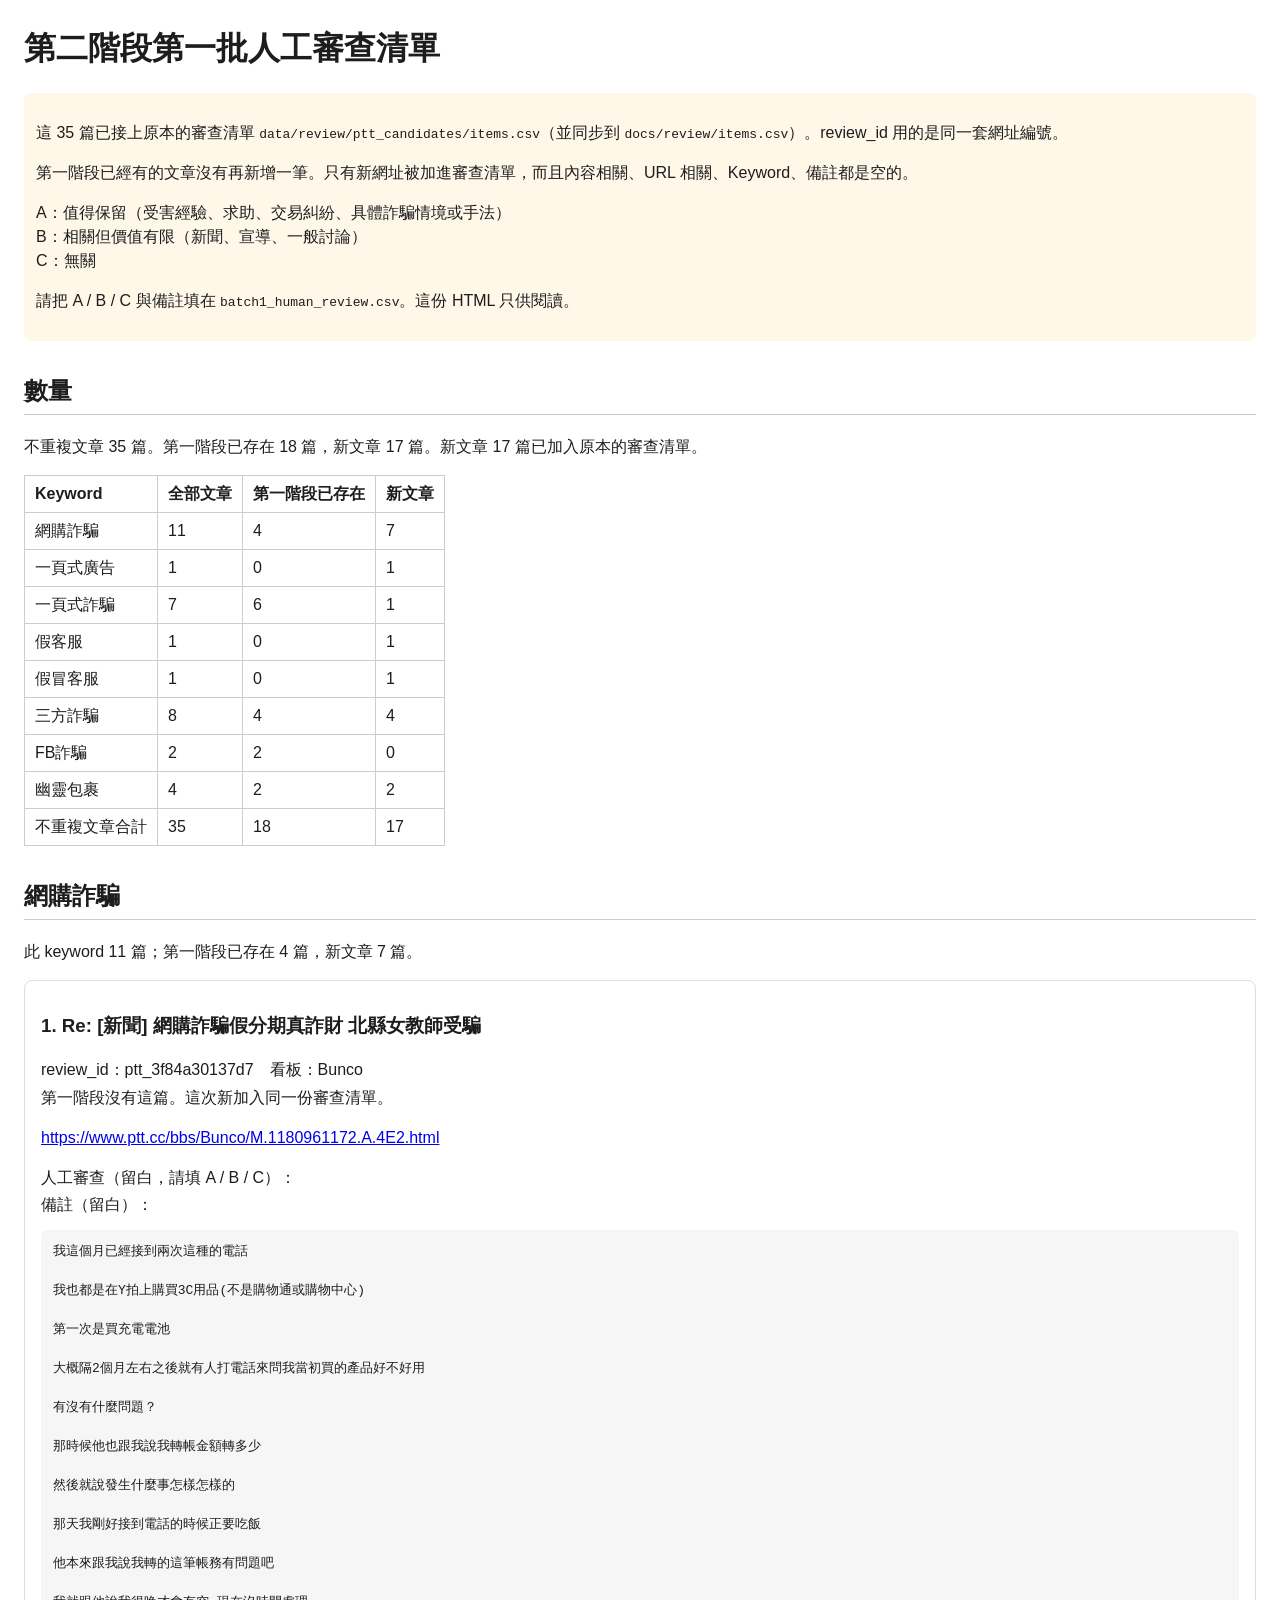
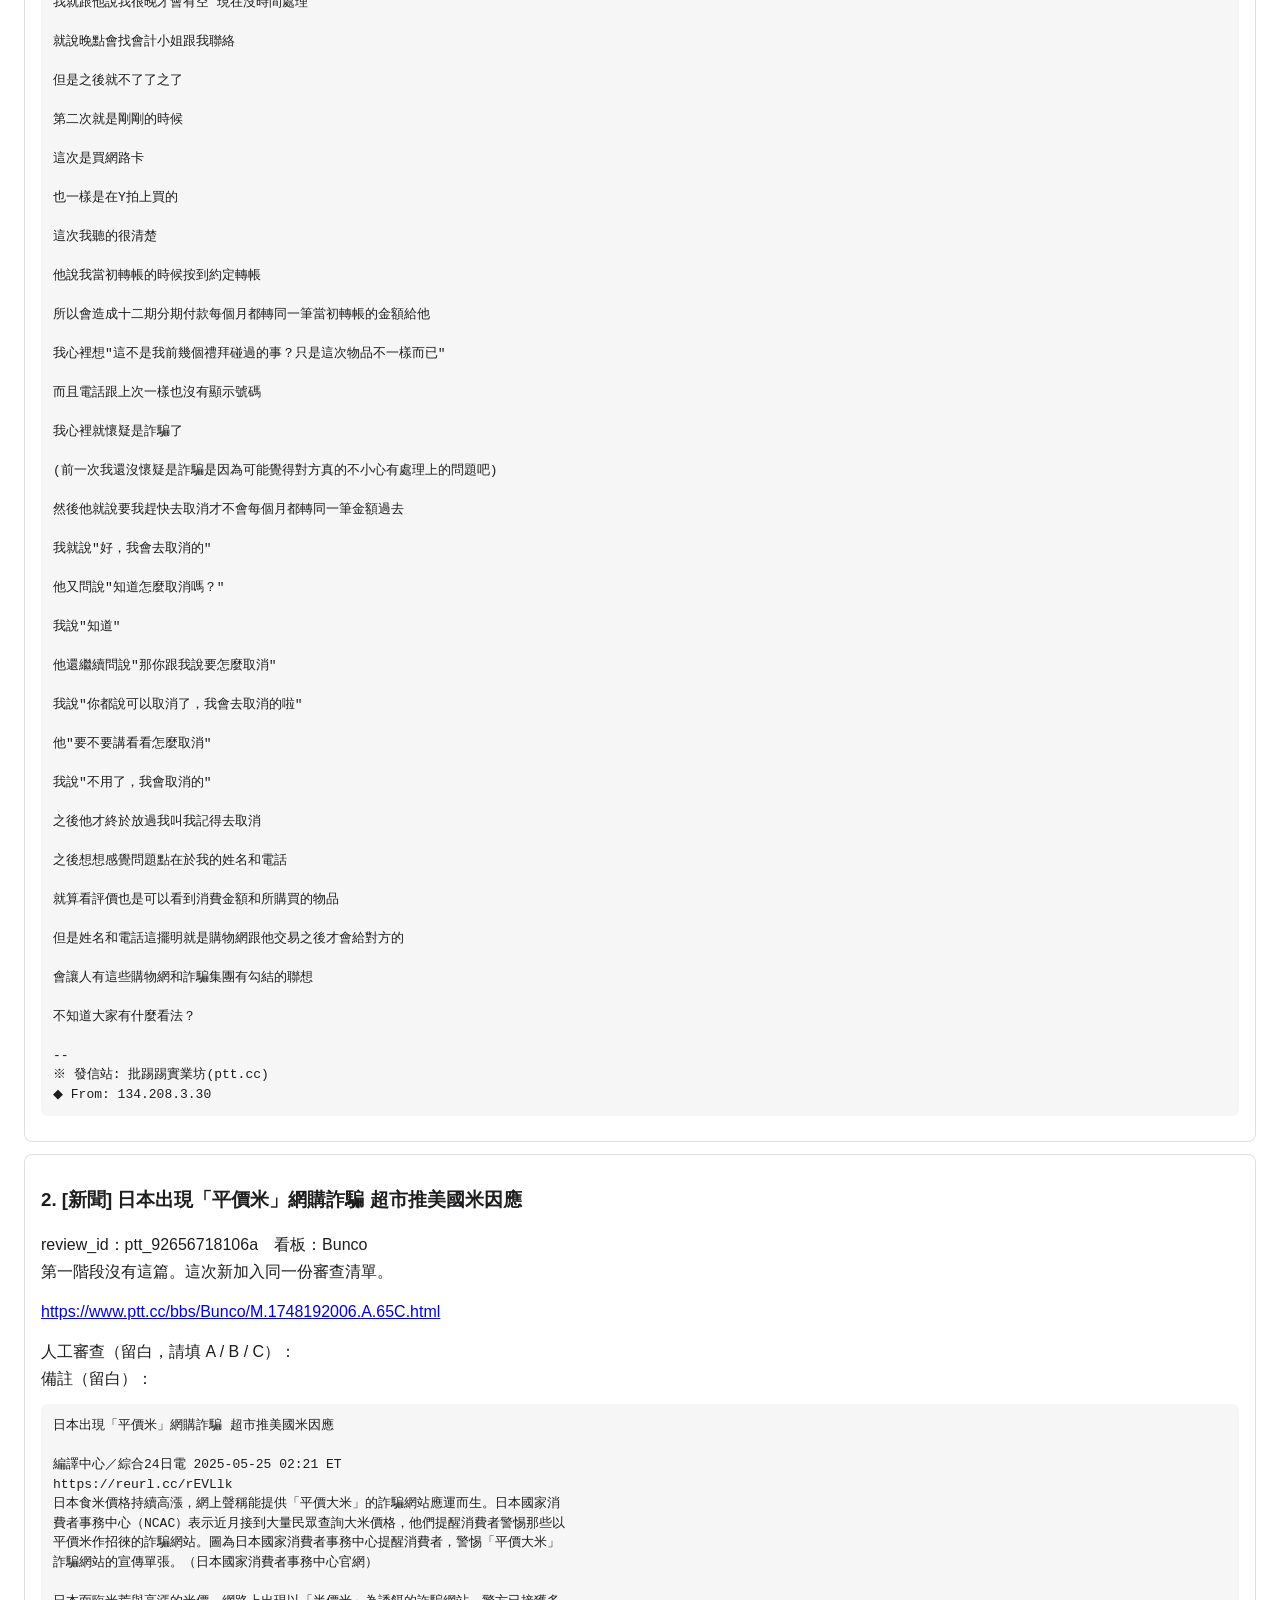
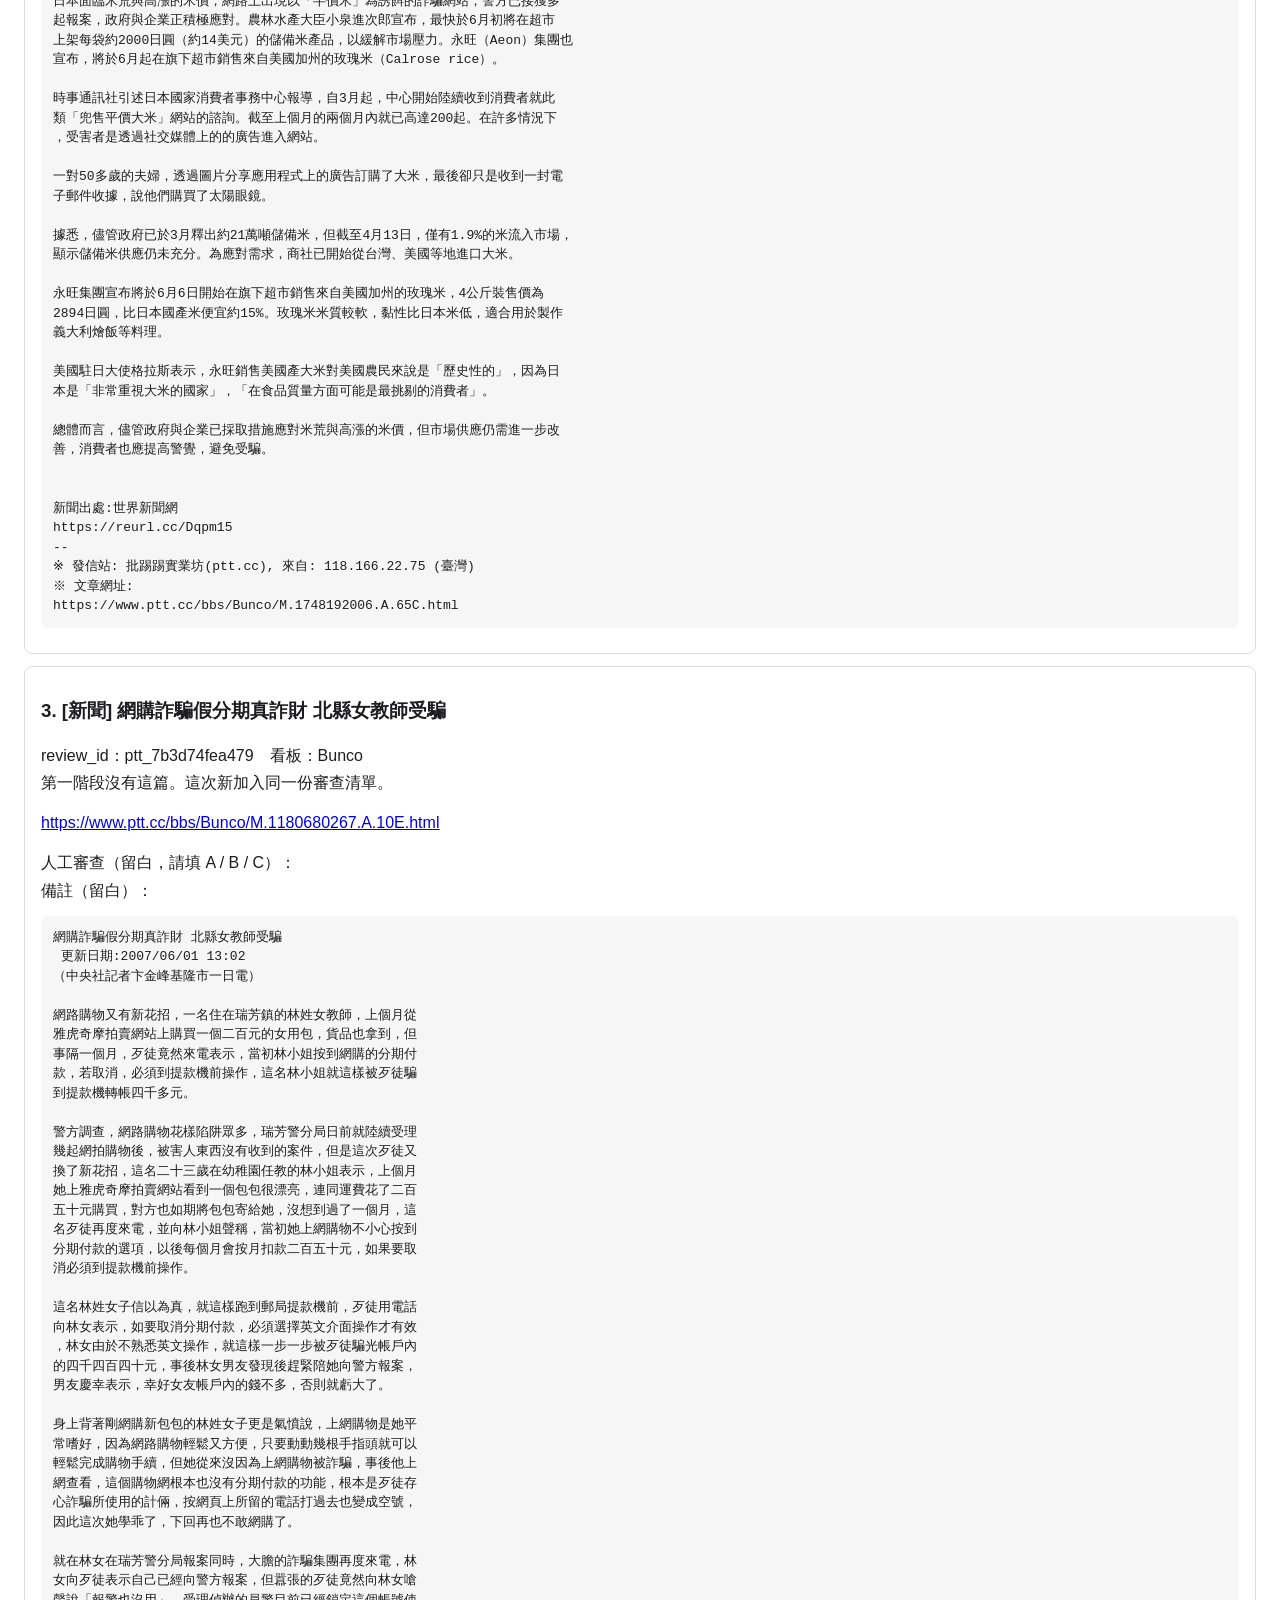
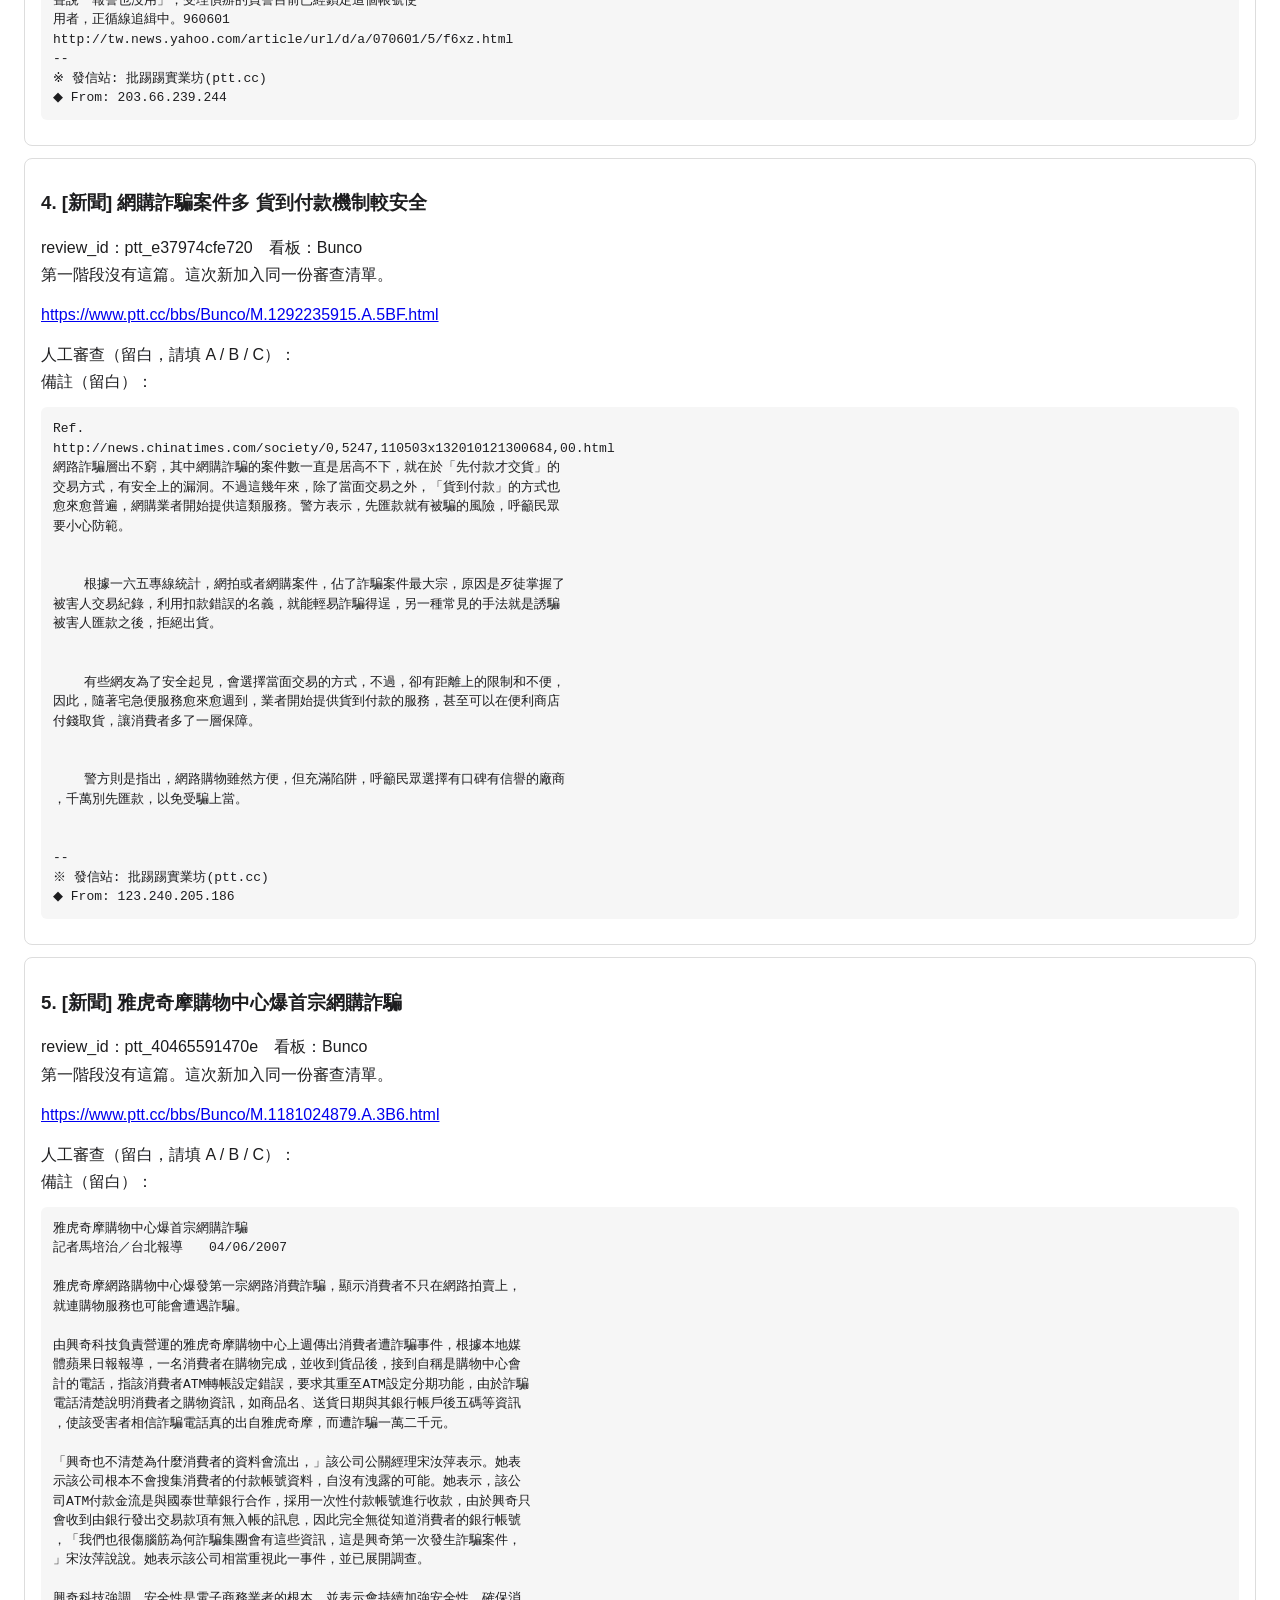
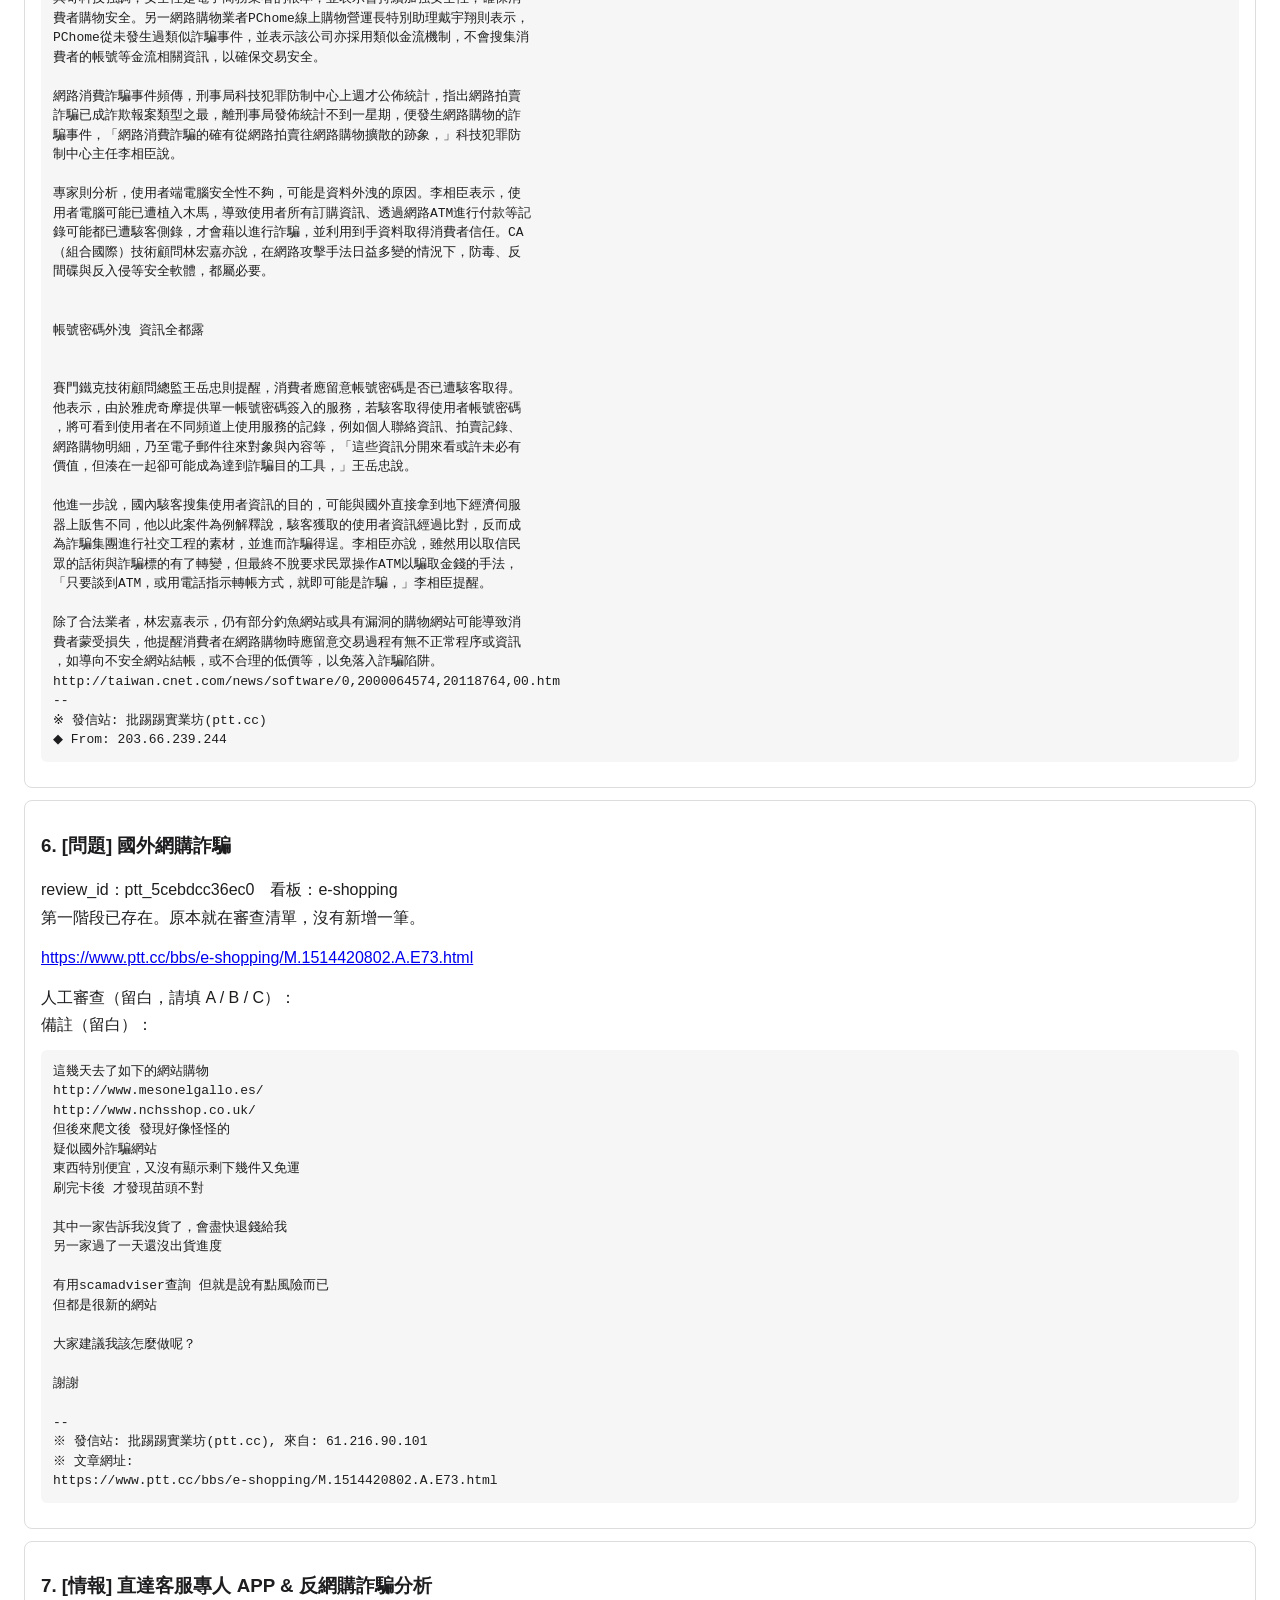
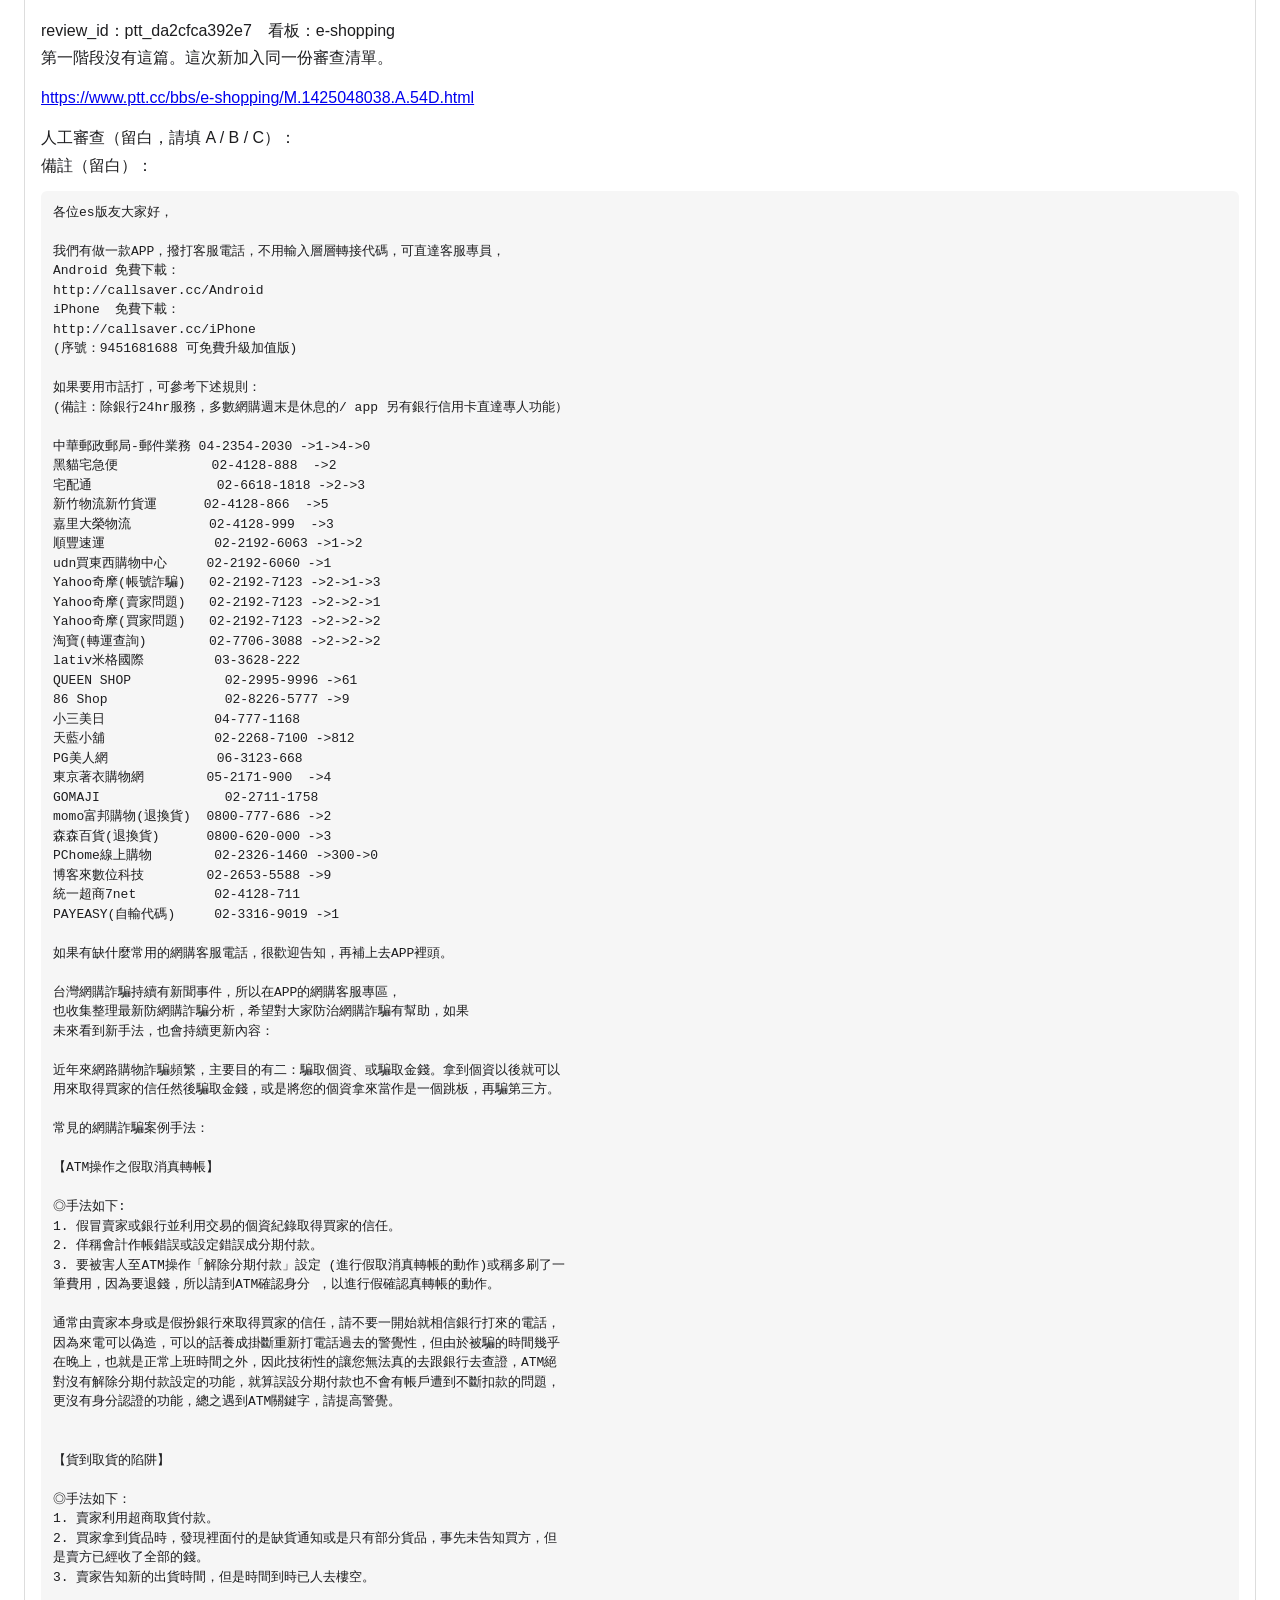
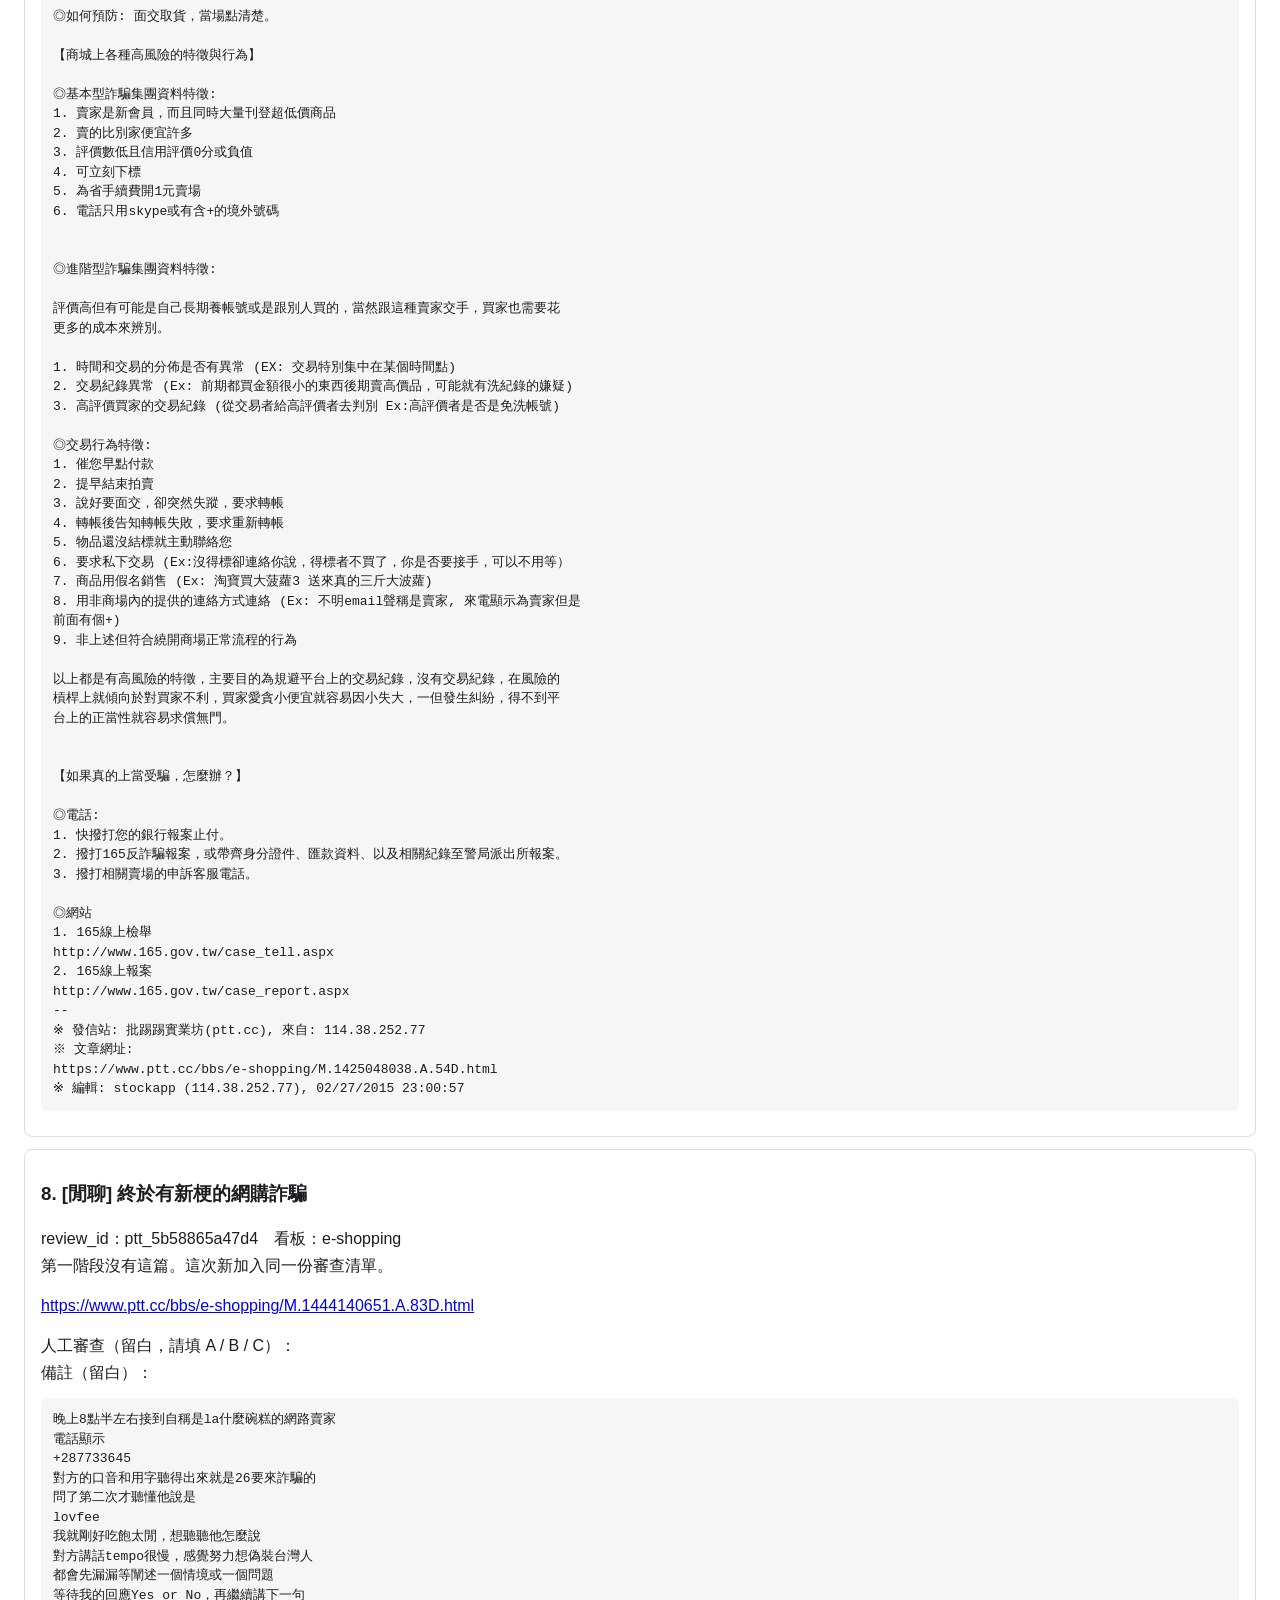
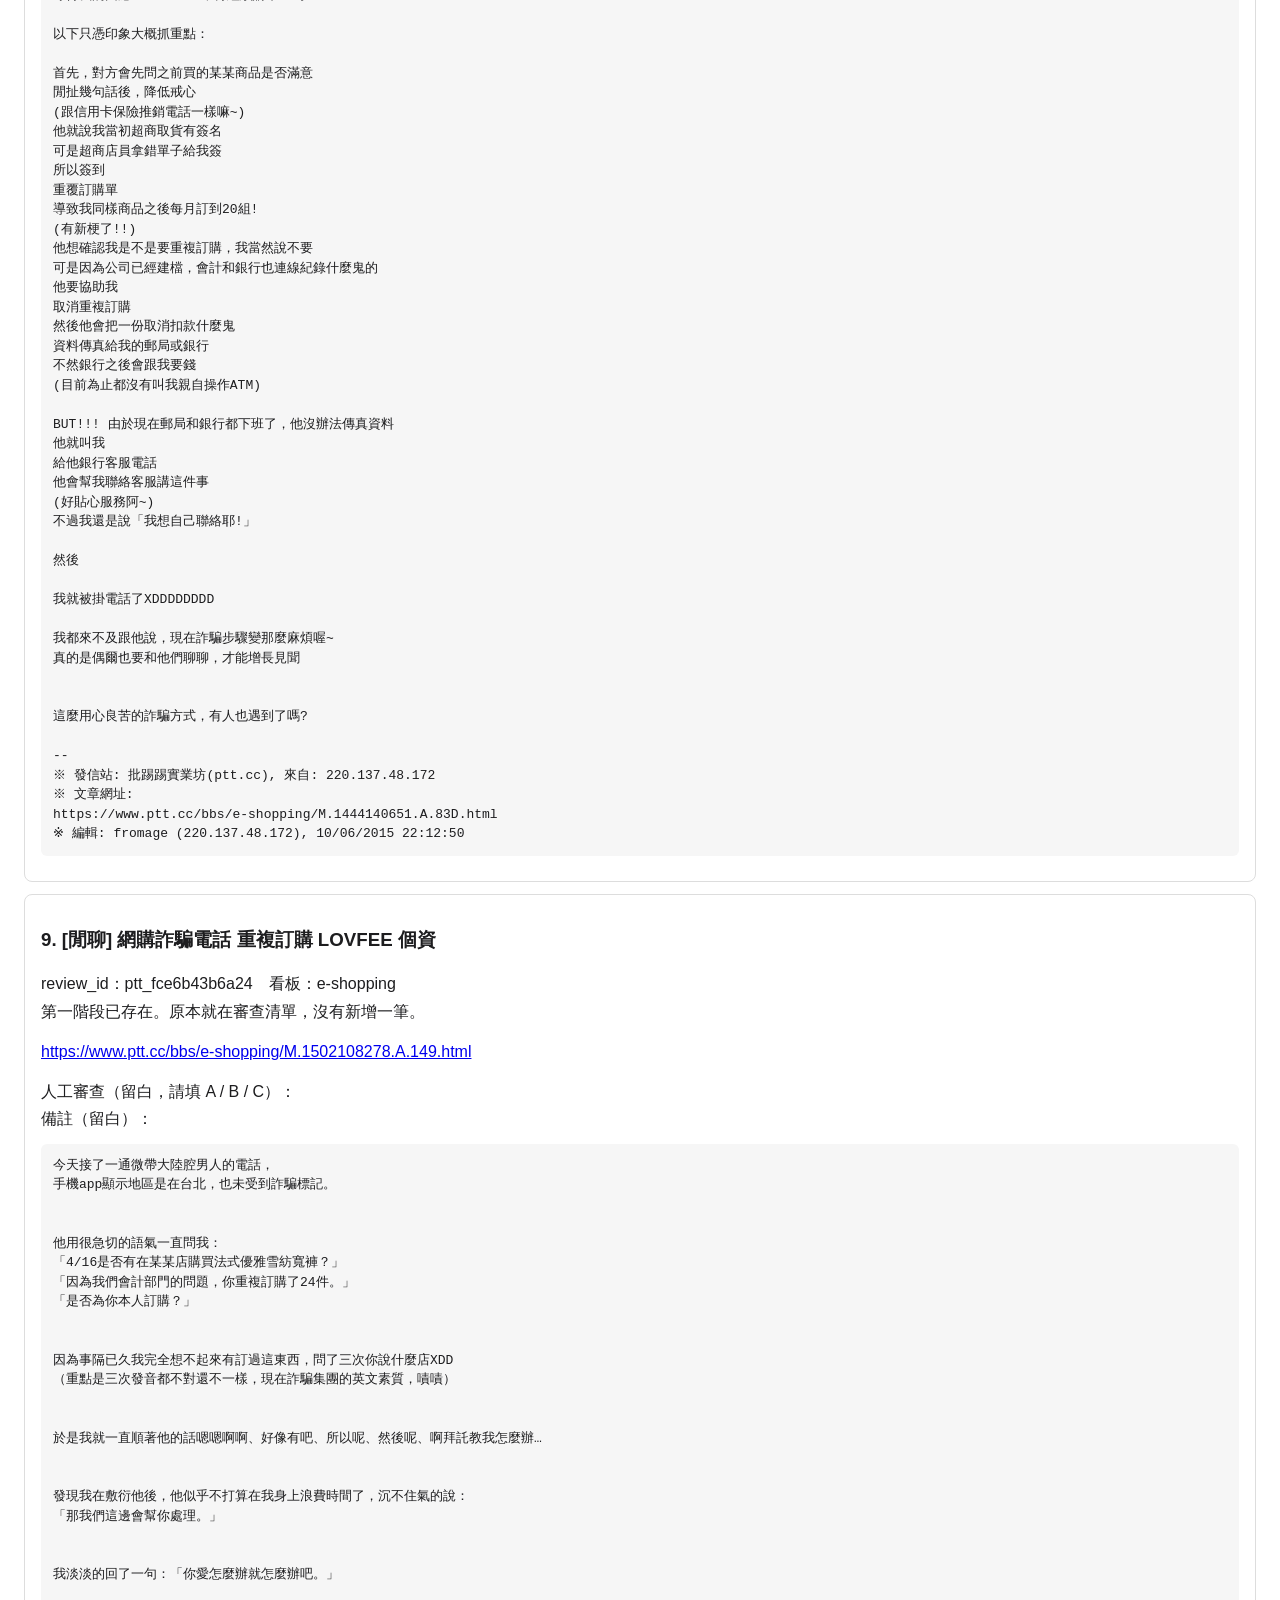
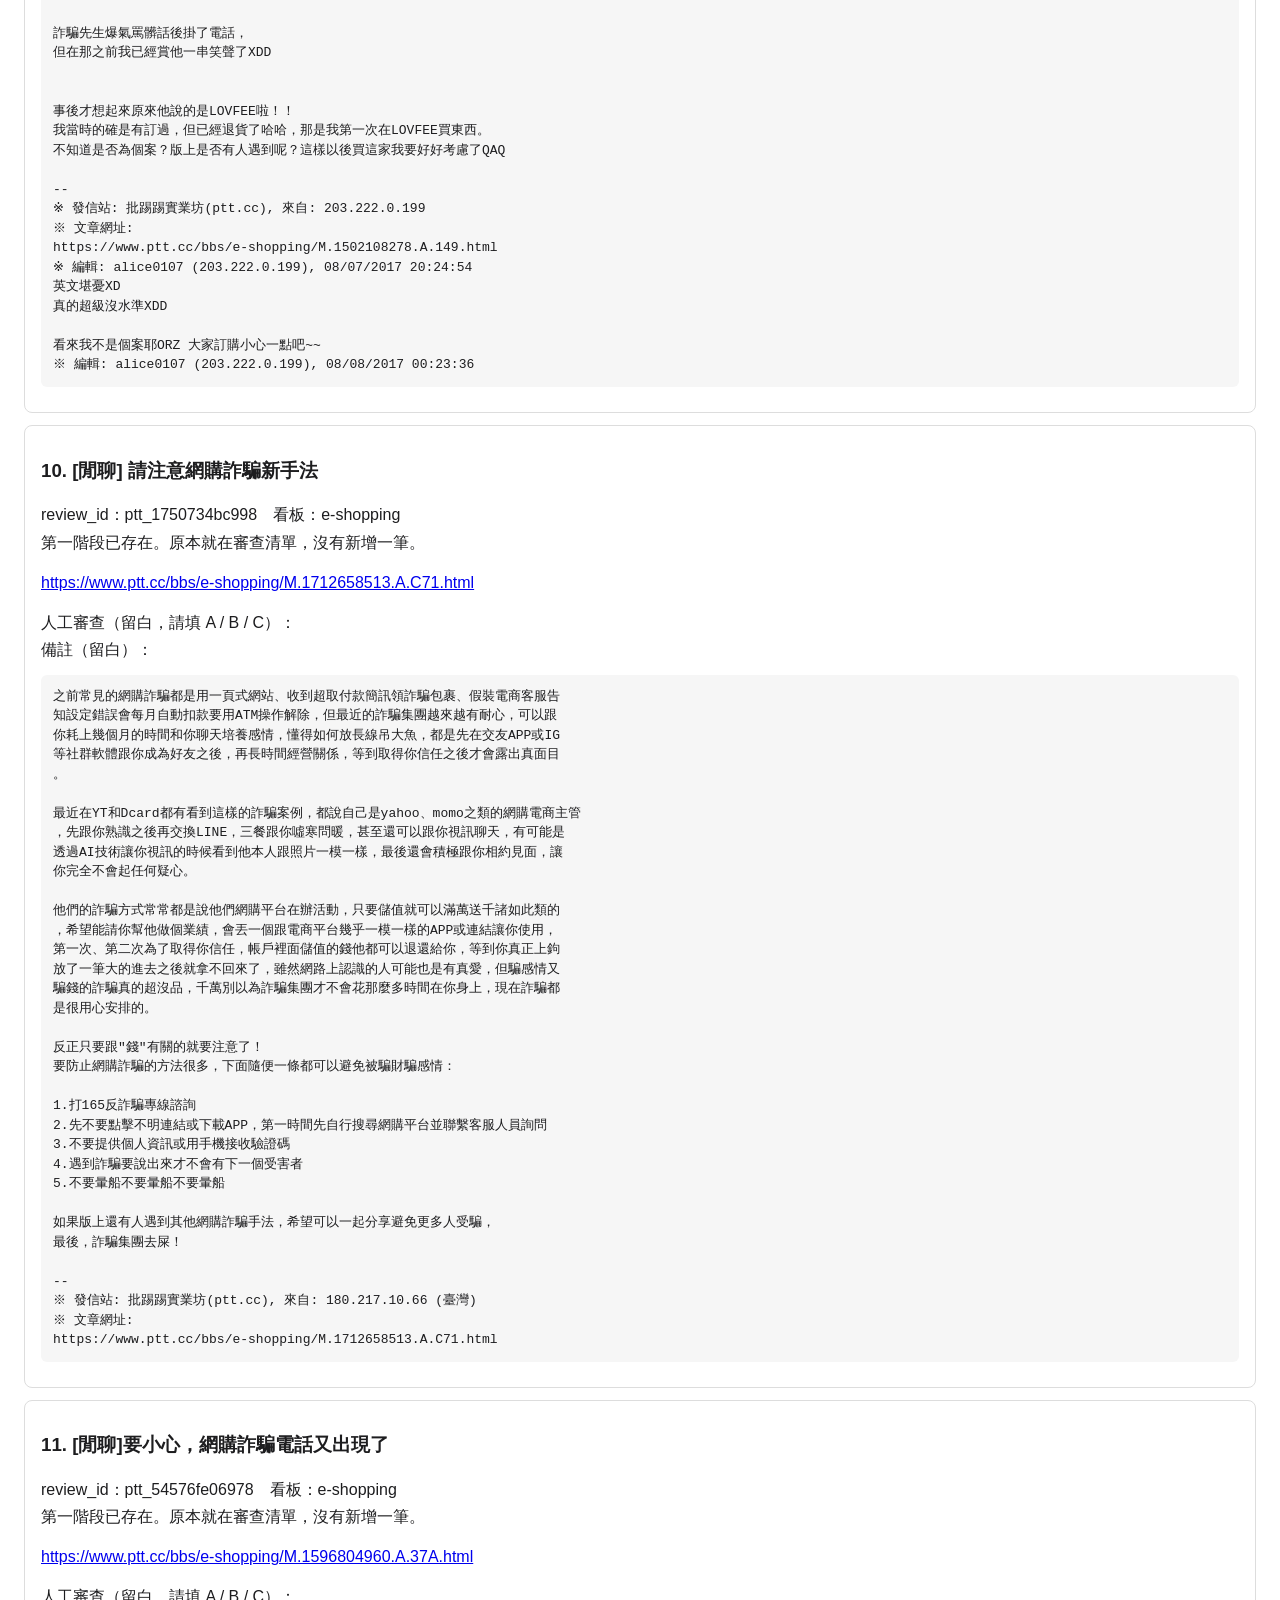
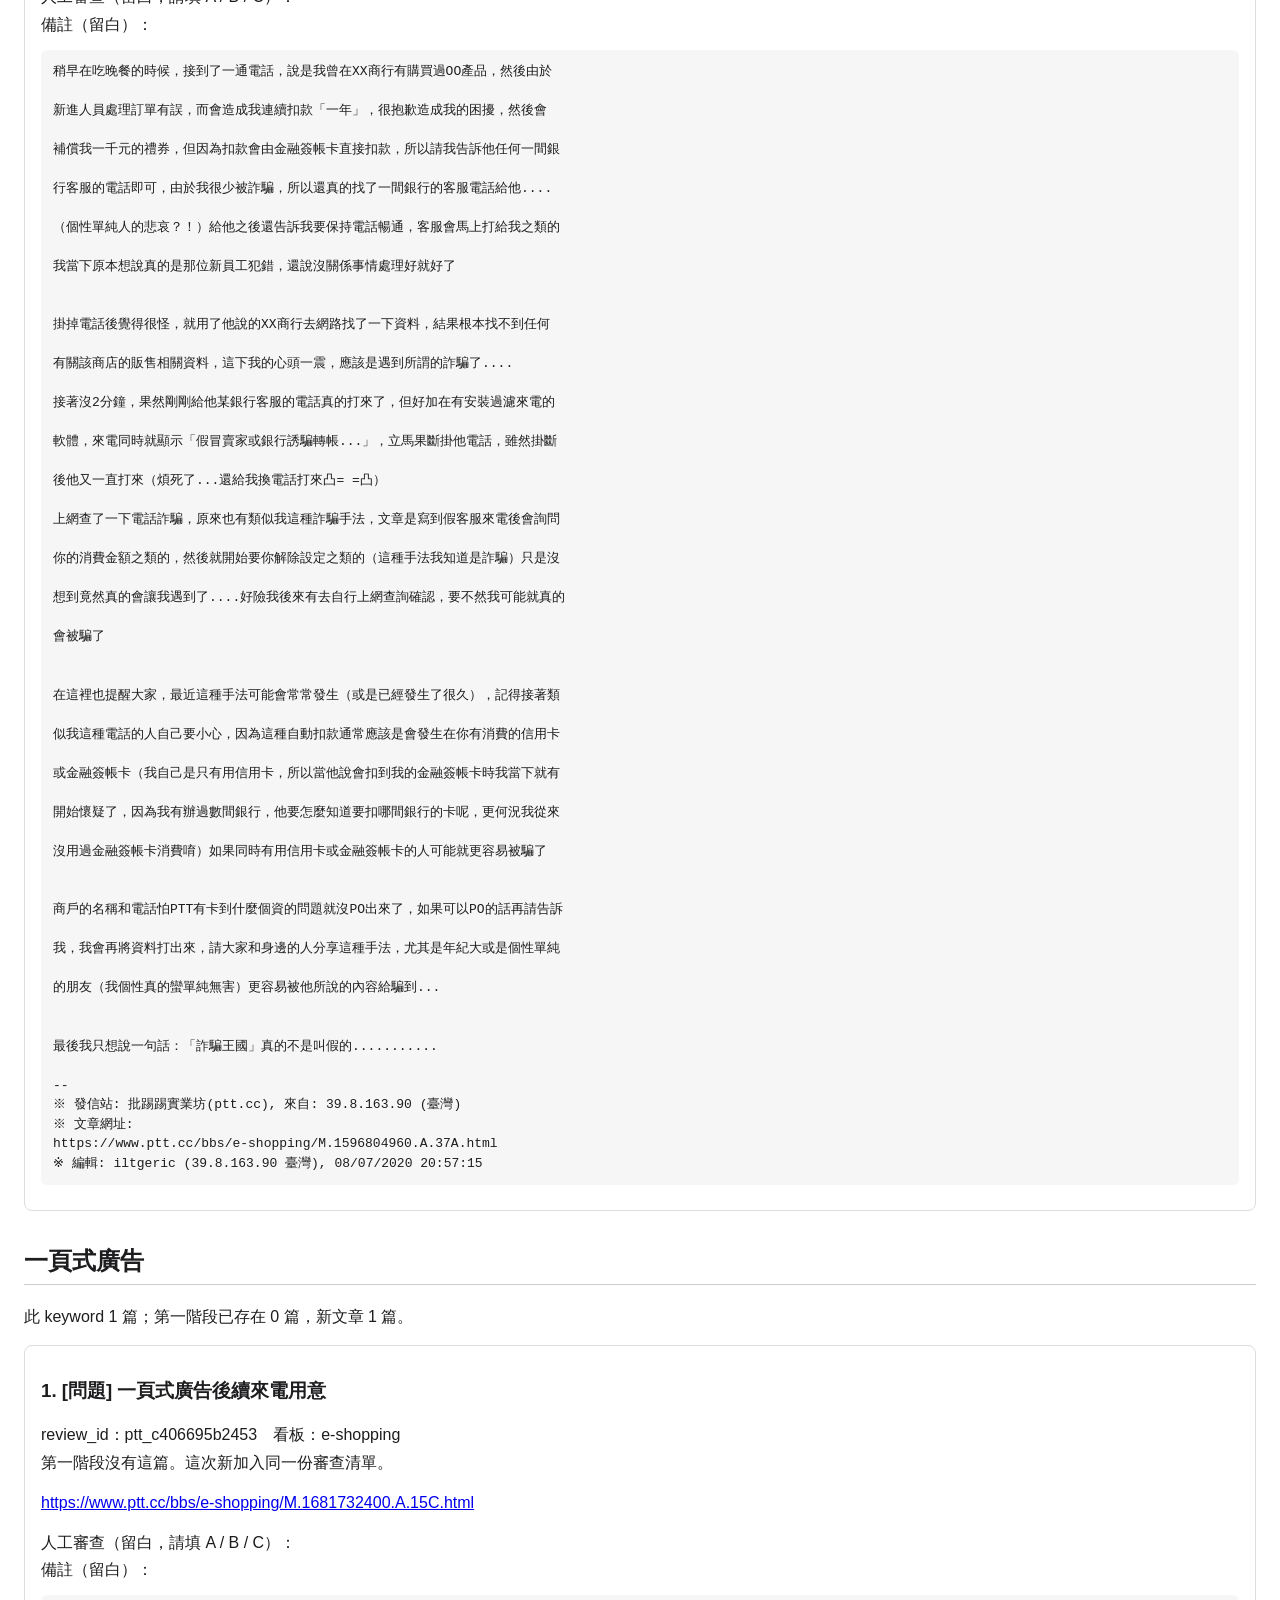
<file: data/stage2_probe/batch1_human_review.html>
<!DOCTYPE html>
<html lang="zh-Hant">
<head>
  <meta charset="utf-8">
  <title>第二階段第一批人工審查清單</title>
  <style>
    body { font-family: -apple-system, "PingFang TC", sans-serif; margin: 24px; line-height: 1.5; color: #1d1d1f; }
    h2 { margin-top: 2rem; border-bottom: 1px solid #ccc; padding-bottom: 0.3rem; }
    article { border: 1px solid #ddd; border-radius: 8px; padding: 12px 16px; margin: 12px 0; }
    .meta, .blank { margin: 0.2rem 0; }
    pre { white-space: pre-wrap; background: #f6f6f6; padding: 12px; border-radius: 6px; }
    table { border-collapse: collapse; }
    th, td { border: 1px solid #ccc; padding: 6px 10px; text-align: left; }
    .note { background: #fff8e8; padding: 12px; border-radius: 8px; }
  </style>
</head>
<body>
  <h1>第二階段第一批人工審查清單</h1>
  <div class="note">
    <p>這 35 篇已接上原本的審查清單 <code>data/review/ptt_candidates/items.csv</code>（並同步到 <code>docs/review/items.csv</code>）。review_id 用的是同一套網址編號。</p>
    <p>第一階段已經有的文章沒有再新增一筆。只有新網址被加進審查清單，而且內容相關、URL 相關、Keyword、備註都是空的。</p>
    <p>A：值得保留（受害經驗、求助、交易糾紛、具體詐騙情境或手法）<br>
    B：相關但價值有限（新聞、宣導、一般討論）<br>
    C：無關</p>
    <p>請把 A / B / C 與備註填在 <code>batch1_human_review.csv</code>。這份 HTML 只供閱讀。</p>
  </div>
  <h2>數量</h2>
  <p>不重複文章 35 篇。第一階段已存在 18 篇，新文章 17 篇。新文章 17 篇已加入原本的審查清單。</p>
  <table>
    <thead><tr><th>Keyword</th><th>全部文章</th><th>第一階段已存在</th><th>新文章</th></tr></thead>
    <tbody>
      <tr><td>網購詐騙</td><td>11</td><td>4</td><td>7</td></tr><tr><td>一頁式廣告</td><td>1</td><td>0</td><td>1</td></tr><tr><td>一頁式詐騙</td><td>7</td><td>6</td><td>1</td></tr><tr><td>假客服</td><td>1</td><td>0</td><td>1</td></tr><tr><td>假冒客服</td><td>1</td><td>0</td><td>1</td></tr><tr><td>三方詐騙</td><td>8</td><td>4</td><td>4</td></tr><tr><td>FB詐騙</td><td>2</td><td>2</td><td>0</td></tr><tr><td>幽靈包裹</td><td>4</td><td>2</td><td>2</td></tr>
      <tr><td>不重複文章合計</td><td>35</td><td>18</td><td>17</td></tr>
    </tbody>
  </table>
  <section><h2>網購詐騙</h2><p>此 keyword 11 篇；第一階段已存在 4 篇，新文章 7 篇。</p>
<article>
  <h3>1. Re: [新聞] 網購詐騙假分期真詐財 北縣女教師受騙</h3>
  <p class="meta">review_id：ptt_3f84a30137d7　看板：Bunco</p>
  <p class="meta">第一階段沒有這篇。這次新加入同一份審查清單。</p>
  <p><a href="https://www.ptt.cc/bbs/Bunco/M.1180961172.A.4E2.html" target="_blank" rel="noopener">https://www.ptt.cc/bbs/Bunco/M.1180961172.A.4E2.html</a></p>
  <p class="blank">人工審查（留白，請填 A / B / C）：</p>
  <p class="blank">備註（留白）：</p>
  <pre>我這個月已經接到兩次這種的電話

我也都是在Y拍上購買3C用品(不是購物通或購物中心)

第一次是買充電電池

大概隔2個月左右之後就有人打電話來問我當初買的產品好不好用

有沒有什麼問題？

那時候他也跟我說我轉帳金額轉多少

然後就說發生什麼事怎樣怎樣的

那天我剛好接到電話的時候正要吃飯

他本來跟我說我轉的這筆帳務有問題吧

我就跟他說我很晚才會有空 現在沒時間處理

就說晚點會找會計小姐跟我聯絡

但是之後就不了了之了

第二次就是剛剛的時候

這次是買網路卡

也一樣是在Y拍上買的

這次我聽的很清楚

他說我當初轉帳的時候按到約定轉帳

所以會造成十二期分期付款每個月都轉同一筆當初轉帳的金額給他

我心裡想&quot;這不是我前幾個禮拜碰過的事？只是這次物品不一樣而已&quot;

而且電話跟上次一樣也沒有顯示號碼

我心裡就懷疑是詐騙了

(前一次我還沒懷疑是詐騙是因為可能覺得對方真的不小心有處理上的問題吧)

然後他就說要我趕快去取消才不會每個月都轉同一筆金額過去

我就說&quot;好，我會去取消的&quot;

他又問說&quot;知道怎麼取消嗎？&quot;

我說&quot;知道&quot;

他還繼續問說&quot;那你跟我說要怎麼取消&quot;

我說&quot;你都說可以取消了，我會去取消的啦&quot;

他&quot;要不要講看看怎麼取消&quot;

我說&quot;不用了，我會取消的&quot;

之後他才終於放過我叫我記得去取消

之後想想感覺問題點在於我的姓名和電話

就算看評價也是可以看到消費金額和所購買的物品

但是姓名和電話這擺明就是購物網跟他交易之後才會給對方的

會讓人有這些購物網和詐騙集團有勾結的聯想

不知道大家有什麼看法？

--
※ 發信站: 批踢踢實業坊(ptt.cc)
◆ From: 134.208.3.30</pre>
</article>

<article>
  <h3>2. [新聞] 日本出現「平價米」網購詐騙 超市推美國米因應</h3>
  <p class="meta">review_id：ptt_92656718106a　看板：Bunco</p>
  <p class="meta">第一階段沒有這篇。這次新加入同一份審查清單。</p>
  <p><a href="https://www.ptt.cc/bbs/Bunco/M.1748192006.A.65C.html" target="_blank" rel="noopener">https://www.ptt.cc/bbs/Bunco/M.1748192006.A.65C.html</a></p>
  <p class="blank">人工審查（留白，請填 A / B / C）：</p>
  <p class="blank">備註（留白）：</p>
  <pre>日本出現「平價米」網購詐騙 超市推美國米因應

編譯中心／綜合24日電 2025-05-25 02:21 ET
https://reurl.cc/rEVLlk
日本食米價格持續高漲，網上聲稱能提供「平價大米」的詐騙網站應運而生。日本國家消
費者事務中心（NCAC）表示近月接到大量民眾查詢大米價格，他們提醒消費者警惕那些以
平價米作招徠的詐騙網站。圖為日本國家消費者事務中心提醒消費者，警惕「平價大米」
詐騙網站的宣傳單張。（日本國家消費者事務中心官網）

日本面臨米荒與高漲的米價，網路上出現以「半價米」為誘餌的詐騙網站，警方已接獲多
起報案，政府與企業正積極應對。農林水產大臣小泉進次郎宣布，最快於6月初將在超市
上架每袋約2000日圓（約14美元）的儲備米產品，以緩解市場壓力。永旺（Aeon）集團也
宣布，將於6月起在旗下超市銷售來自美國加州的玫瑰米（Calrose rice）。

時事通訊社引述日本國家消費者事務中心報導，自3月起，中心開始陸續收到消費者就此
類「兜售平價大米」網站的諮詢。截至上個月的兩個月內就已高達200起。在許多情況下
，受害者是透過社交媒體上的的廣告進入網站。

一對50多歲的夫婦，透過圖片分享應用程式上的廣告訂購了大米，最後卻只是收到一封電
子郵件收據，說他們購買了太陽眼鏡。

據悉，儘管政府已於3月釋出約21萬噸儲備米，但截至4月13日，僅有1.9%的米流入市場，
顯示儲備米供應仍未充分。為應對需求，商社已開始從台灣、美國等地進口大米。

永旺集團宣布將於6月6日開始在旗下超市銷售來自美國加州的玫瑰米，4公斤裝售價為
2894日圓，比日本國產米便宜約15%。玫瑰米米質較軟，黏性比日本米低，適合用於製作
義大利燴飯等料理。

美國駐日大使格拉斯表示，永旺銷售美國產大米對美國農民來說是「歷史性的」，因為日
本是「非常重視大米的國家」，「在食品質量方面可能是最挑剔的消費者」。

總體而言，儘管政府與企業已採取措施應對米荒與高漲的米價，但市場供應仍需進一步改
善，消費者也應提高警覺，避免受騙。


新聞出處:世界新聞網
https://reurl.cc/Dqpm15
--
※ 發信站: 批踢踢實業坊(ptt.cc), 來自: 118.166.22.75 (臺灣)
※ 文章網址:
https://www.ptt.cc/bbs/Bunco/M.1748192006.A.65C.html</pre>
</article>

<article>
  <h3>3. [新聞] 網購詐騙假分期真詐財 北縣女教師受騙</h3>
  <p class="meta">review_id：ptt_7b3d74fea479　看板：Bunco</p>
  <p class="meta">第一階段沒有這篇。這次新加入同一份審查清單。</p>
  <p><a href="https://www.ptt.cc/bbs/Bunco/M.1180680267.A.10E.html" target="_blank" rel="noopener">https://www.ptt.cc/bbs/Bunco/M.1180680267.A.10E.html</a></p>
  <p class="blank">人工審查（留白，請填 A / B / C）：</p>
  <p class="blank">備註（留白）：</p>
  <pre>網購詐騙假分期真詐財 北縣女教師受騙
 更新日期:2007/06/01 13:02
（中央社記者卞金峰基隆市一日電）

網路購物又有新花招，一名住在瑞芳鎮的林姓女教師，上個月從
雅虎奇摩拍賣網站上購買一個二百元的女用包，貨品也拿到，但
事隔一個月，歹徒竟然來電表示，當初林小姐按到網購的分期付
款，若取消，必須到提款機前操作，這名林小姐就這樣被歹徒騙
到提款機轉帳四千多元。

警方調查，網路購物花樣陷阱眾多，瑞芳警分局日前就陸續受理
幾起網拍購物後，被害人東西沒有收到的案件，但是這次歹徒又
換了新花招，這名二十三歲在幼稚園任教的林小姐表示，上個月
她上雅虎奇摩拍賣網站看到一個包包很漂亮，連同運費花了二百
五十元購買，對方也如期將包包寄給她，沒想到過了一個月，這
名歹徒再度來電，並向林小姐聲稱，當初她上網購物不小心按到
分期付款的選項，以後每個月會按月扣款二百五十元，如果要取
消必須到提款機前操作。

這名林姓女子信以為真，就這樣跑到郵局提款機前，歹徒用電話
向林女表示，如要取消分期付款，必須選擇英文介面操作才有效
，林女由於不熟悉英文操作，就這樣一步一步被歹徒騙光帳戶內
的四千四百四十元，事後林女男友發現後趕緊陪她向警方報案，
男友慶幸表示，幸好女友帳戶內的錢不多，否則就虧大了。

身上背著剛網購新包包的林姓女子更是氣憤說，上網購物是她平
常嗜好，因為網路購物輕鬆又方便，只要動動幾根手指頭就可以
輕鬆完成購物手續，但她從來沒因為上網購物被詐騙，事後他上
網查看，這個購物網根本也沒有分期付款的功能，根本是歹徒存
心詐騙所使用的計倆，按網頁上所留的電話打過去也變成空號，
因此這次她學乖了，下回再也不敢網購了。

就在林女在瑞芳警分局報案同時，大膽的詐騙集團再度來電，林
女向歹徒表示自己已經向警方報案，但囂張的歹徒竟然向林女嗆
聲說「報警也沒用」，受理偵辦的員警目前已經鎖定這個帳號使
用者，正循線追緝中。960601
http://tw.news.yahoo.com/article/url/d/a/070601/5/f6xz.html
--
※ 發信站: 批踢踢實業坊(ptt.cc)
◆ From: 203.66.239.244</pre>
</article>

<article>
  <h3>4. [新聞] 網購詐騙案件多 貨到付款機制較安全</h3>
  <p class="meta">review_id：ptt_e37974cfe720　看板：Bunco</p>
  <p class="meta">第一階段沒有這篇。這次新加入同一份審查清單。</p>
  <p><a href="https://www.ptt.cc/bbs/Bunco/M.1292235915.A.5BF.html" target="_blank" rel="noopener">https://www.ptt.cc/bbs/Bunco/M.1292235915.A.5BF.html</a></p>
  <p class="blank">人工審查（留白，請填 A / B / C）：</p>
  <p class="blank">備註（留白）：</p>
  <pre>Ref.
http://news.chinatimes.com/society/0,5247,110503x132010121300684,00.html
網路詐騙層出不窮，其中網購詐騙的案件數一直是居高不下，就在於「先付款才交貨」的
交易方式，有安全上的漏洞。不過這幾年來，除了當面交易之外，「貨到付款」的方式也
愈來愈普遍，網購業者開始提供這類服務。警方表示，先匯款就有被騙的風險，呼籲民眾
要小心防範。


    根據一六五專線統計，網拍或者網購案件，佔了詐騙案件最大宗，原因是歹徒掌握了
被害人交易紀錄，利用扣款錯誤的名義，就能輕易詐騙得逞，另一種常見的手法就是誘騙
被害人匯款之後，拒絕出貨。


    有些網友為了安全起見，會選擇當面交易的方式，不過，卻有距離上的限制和不便，
因此，隨著宅急便服務愈來愈週到，業者開始提供貨到付款的服務，甚至可以在便利商店
付錢取貨，讓消費者多了一層保障。


    警方則是指出，網路購物雖然方便，但充滿陷阱，呼籲民眾選擇有口碑有信譽的廠商
，千萬別先匯款，以免受騙上當。


--
※ 發信站: 批踢踢實業坊(ptt.cc)
◆ From: 123.240.205.186</pre>
</article>

<article>
  <h3>5. [新聞] 雅虎奇摩購物中心爆首宗網購詐騙</h3>
  <p class="meta">review_id：ptt_40465591470e　看板：Bunco</p>
  <p class="meta">第一階段沒有這篇。這次新加入同一份審查清單。</p>
  <p><a href="https://www.ptt.cc/bbs/Bunco/M.1181024879.A.3B6.html" target="_blank" rel="noopener">https://www.ptt.cc/bbs/Bunco/M.1181024879.A.3B6.html</a></p>
  <p class="blank">人工審查（留白，請填 A / B / C）：</p>
  <p class="blank">備註（留白）：</p>
  <pre>雅虎奇摩購物中心爆首宗網購詐騙
記者馬培治／台北報導　　04/06/2007

雅虎奇摩網路購物中心爆發第一宗網路消費詐騙，顯示消費者不只在網路拍賣上，
就連購物服務也可能會遭遇詐騙。

由興奇科技負責營運的雅虎奇摩購物中心上週傳出消費者遭詐騙事件，根據本地媒
體蘋果日報報導，一名消費者在購物完成，並收到貨品後，接到自稱是購物中心會
計的電話，指該消費者ATM轉帳設定錯誤，要求其重至ATM設定分期功能，由於詐騙
電話清楚說明消費者之購物資訊，如商品名、送貨日期與其銀行帳戶後五碼等資訊
，使該受害者相信詐騙電話真的出自雅虎奇摩，而遭詐騙一萬二千元。

「興奇也不清楚為什麼消費者的資料會流出，」該公司公關經理宋汝萍表示。她表
示該公司根本不會搜集消費者的付款帳號資料，自沒有洩露的可能。她表示，該公
司ATM付款金流是與國泰世華銀行合作，採用一次性付款帳號進行收款，由於興奇只
會收到由銀行發出交易款項有無入帳的訊息，因此完全無從知道消費者的銀行帳號
，「我們也很傷腦筋為何詐騙集團會有這些資訊，這是興奇第一次發生詐騙案件，
」宋汝萍說說。她表示該公司相當重視此一事件，並已展開調查。

興奇科技強調，安全性是電子商務業者的根本，並表示會持續加強安全性，確保消
費者購物安全。另一網路購物業者PChome線上購物營運長特別助理戴宇翔則表示，
PChome從未發生過類似詐騙事件，並表示該公司亦採用類似金流機制，不會搜集消
費者的帳號等金流相關資訊，以確保交易安全。

網路消費詐騙事件頻傳，刑事局科技犯罪防制中心上週才公佈統計，指出網路拍賣
詐騙已成詐欺報案類型之最，離刑事局發佈統計不到一星期，便發生網路購物的詐
騙事件，「網路消費詐騙的確有從網路拍賣往網路購物擴散的跡象，」科技犯罪防
制中心主任李相臣說。

專家則分析，使用者端電腦安全性不夠，可能是資料外洩的原因。李相臣表示，使
用者電腦可能已遭植入木馬，導致使用者所有訂購資訊、透過網路ATM進行付款等記
錄可能都已遭駭客側錄，才會藉以進行詐騙，並利用到手資料取得消費者信任。CA
（組合國際）技術顧問林宏嘉亦說，在網路攻擊手法日益多變的情況下，防毒、反
間碟與反入侵等安全軟體，都屬必要。


帳號密碼外洩 資訊全都露


賽門鐵克技術顧問總監王岳忠則提醒，消費者應留意帳號密碼是否已遭駭客取得。
他表示，由於雅虎奇摩提供單一帳號密碼簽入的服務，若駭客取得使用者帳號密碼
，將可看到使用者在不同頻道上使用服務的記錄，例如個人聯絡資訊、拍賣記錄、
網路購物明細，乃至電子郵件往來對象與內容等，「這些資訊分開來看或許未必有
價值，但湊在一起卻可能成為達到詐騙目的工具，」王岳忠說。

他進一步說，國內駭客搜集使用者資訊的目的，可能與國外直接拿到地下經濟伺服
器上販售不同，他以此案件為例解釋說，駭客獲取的使用者資訊經過比對，反而成
為詐騙集團進行社交工程的素材，並進而詐騙得逞。李相臣亦說，雖然用以取信民
眾的話術與詐騙標的有了轉變，但最終不脫要求民眾操作ATM以騙取金錢的手法，
「只要談到ATM，或用電話指示轉帳方式，就即可能是詐騙，」李相臣提醒。

除了合法業者，林宏嘉表示，仍有部分釣魚網站或具有漏洞的購物網站可能導致消
費者蒙受損失，他提醒消費者在網路購物時應留意交易過程有無不正常程序或資訊
，如導向不安全網站結帳，或不合理的低價等，以免落入詐騙陷阱。
http://taiwan.cnet.com/news/software/0,2000064574,20118764,00.htm
--
※ 發信站: 批踢踢實業坊(ptt.cc)
◆ From: 203.66.239.244</pre>
</article>

<article>
  <h3>6. [問題] 國外網購詐騙</h3>
  <p class="meta">review_id：ptt_5cebdcc36ec0　看板：e-shopping</p>
  <p class="meta">第一階段已存在。原本就在審查清單，沒有新增一筆。</p>
  <p><a href="https://www.ptt.cc/bbs/e-shopping/M.1514420802.A.E73.html" target="_blank" rel="noopener">https://www.ptt.cc/bbs/e-shopping/M.1514420802.A.E73.html</a></p>
  <p class="blank">人工審查（留白，請填 A / B / C）：</p>
  <p class="blank">備註（留白）：</p>
  <pre>這幾天去了如下的網站購物
http://www.mesonelgallo.es/
http://www.nchsshop.co.uk/
但後來爬文後 發現好像怪怪的
疑似國外詐騙網站
東西特別便宜，又沒有顯示剩下幾件又免運
刷完卡後 才發現苗頭不對

其中一家告訴我沒貨了，會盡快退錢給我
另一家過了一天還沒出貨進度

有用scamadviser查詢 但就是說有點風險而已
但都是很新的網站

大家建議我該怎麼做呢？

謝謝

--
※ 發信站: 批踢踢實業坊(ptt.cc), 來自: 61.216.90.101
※ 文章網址:
https://www.ptt.cc/bbs/e-shopping/M.1514420802.A.E73.html</pre>
</article>

<article>
  <h3>7. [情報] 直達客服專人 APP &amp; 反網購詐騙分析</h3>
  <p class="meta">review_id：ptt_da2cfca392e7　看板：e-shopping</p>
  <p class="meta">第一階段沒有這篇。這次新加入同一份審查清單。</p>
  <p><a href="https://www.ptt.cc/bbs/e-shopping/M.1425048038.A.54D.html" target="_blank" rel="noopener">https://www.ptt.cc/bbs/e-shopping/M.1425048038.A.54D.html</a></p>
  <p class="blank">人工審查（留白，請填 A / B / C）：</p>
  <p class="blank">備註（留白）：</p>
  <pre>各位es版友大家好，

我們有做一款APP，撥打客服電話，不用輸入層層轉接代碼，可直達客服專員，
Android 免費下載：
http://callsaver.cc/Android
iPhone  免費下載：
http://callsaver.cc/iPhone
(序號：9451681688 可免費升級加值版)

如果要用市話打，可參考下述規則：
(備註：除銀行24hr服務，多數網購週末是休息的/ app 另有銀行信用卡直達專人功能）

中華郵政郵局-郵件業務 04-2354-2030 -&gt;1-&gt;4-&gt;0
黑貓宅急便            02-4128-888  -&gt;2
宅配通                02-6618-1818 -&gt;2-&gt;3
新竹物流新竹貨運      02-4128-866  -&gt;5
嘉里大榮物流          02-4128-999  -&gt;3
順豐速運              02-2192-6063 -&gt;1-&gt;2
udn買東西購物中心     02-2192-6060 -&gt;1
Yahoo奇摩(帳號詐騙)   02-2192-7123 -&gt;2-&gt;1-&gt;3
Yahoo奇摩(賣家問題)   02-2192-7123 -&gt;2-&gt;2-&gt;1
Yahoo奇摩(買家問題)   02-2192-7123 -&gt;2-&gt;2-&gt;2
淘寶(轉運查詢)        02-7706-3088 -&gt;2-&gt;2-&gt;2
lativ米格國際         03-3628-222
QUEEN SHOP            02-2995-9996 -&gt;61
86 Shop               02-8226-5777 -&gt;9
小三美日              04-777-1168
天藍小舖              02-2268-7100 -&gt;812
PG美人網              06-3123-668
東京著衣購物網        05-2171-900  -&gt;4
GOMAJI                02-2711-1758
momo富邦購物(退換貨)  0800-777-686 -&gt;2
森森百貨(退換貨)      0800-620-000 -&gt;3
PChome線上購物        02-2326-1460 -&gt;300-&gt;0
博客來數位科技        02-2653-5588 -&gt;9
統一超商7net          02-4128-711
PAYEASY(自輸代碼)     02-3316-9019 -&gt;1

如果有缺什麼常用的網購客服電話，很歡迎告知，再補上去APP裡頭。

台灣網購詐騙持續有新聞事件，所以在APP的網購客服專區，
也收集整理最新防網購詐騙分析，希望對大家防治網購詐騙有幫助，如果
未來看到新手法，也會持續更新內容：

近年來網路購物詐騙頻繁，主要目的有二：騙取個資、或騙取金錢。拿到個資以後就可以
用來取得買家的信任然後騙取金錢，或是將您的個資拿來當作是一個跳板，再騙第三方。

常見的網購詐騙案例手法：

【ATM操作之假取消真轉帳】

◎手法如下:
1. 假冒賣家或銀行並利用交易的個資紀錄取得買家的信任。
2. 佯稱會計作帳錯誤或設定錯誤成分期付款。
3. 要被害人至ATM操作「解除分期付款」設定 (進行假取消真轉帳的動作)或稱多刷了一
筆費用，因為要退錢，所以請到ATM確認身分 ，以進行假確認真轉帳的動作。

通常由賣家本身或是假扮銀行來取得買家的信任，請不要一開始就相信銀行打來的電話，
因為來電可以偽造，可以的話養成掛斷重新打電話過去的警覺性，但由於被騙的時間幾乎
在晚上，也就是正常上班時間之外，因此技術性的讓您無法真的去跟銀行去查證，ATM絕
對沒有解除分期付款設定的功能，就算誤設分期付款也不會有帳戶遭到不斷扣款的問題，
更沒有身分認證的功能，總之遇到ATM關鍵字，請提高警覺。


【貨到取貨的陷阱】

◎手法如下：
1. 賣家利用超商取貨付款。
2. 買家拿到貨品時，發現裡面付的是缺貨通知或是只有部分貨品，事先未告知買方，但
是賣方已經收了全部的錢。
3. 賣家告知新的出貨時間，但是時間到時已人去樓空。

◎如何預防: 面交取貨，當場點清楚。

【商城上各種高風險的特徵與行為】

◎基本型詐騙集團資料特徵:
1. 賣家是新會員，而且同時大量刊登超低價商品
2. 賣的比別家便宜許多
3. 評價數低且信用評價0分或負值
4. 可立刻下標
5. 為省手續費開1元賣場
6. 電話只用skype或有含+的境外號碼


◎進階型詐騙集團資料特徵:

評價高但有可能是自己長期養帳號或是跟別人買的，當然跟這種賣家交手，買家也需要花
更多的成本來辨別。

1. 時間和交易的分佈是否有異常 (EX: 交易特別集中在某個時間點)
2. 交易紀錄異常 (Ex: 前期都買金額很小的東西後期賣高價品，可能就有洗紀錄的嫌疑)
3. 高評價買家的交易紀錄 (從交易者給高評價者去判別 Ex:高評價者是否是免洗帳號)

◎交易行為特徵:
1. 催您早點付款
2. 提早結束拍賣
3. 說好要面交，卻突然失蹤，要求轉帳
4. 轉帳後告知轉帳失敗，要求重新轉帳
5. 物品還沒結標就主動聯絡您
6. 要求私下交易 (Ex:沒得標卻連絡你說，得標者不買了，你是否要接手，可以不用等）
7. 商品用假名銷售 (Ex: 淘寶買大菠蘿3 送來真的三斤大波蘿)
8. 用非商場內的提供的連絡方式連絡 (Ex: 不明email聲稱是賣家, 來電顯示為賣家但是
前面有個+)
9. 非上述但符合繞開商場正常流程的行為

以上都是有高風險的特徵，主要目的為規避平台上的交易紀錄，沒有交易紀錄，在風險的
槓桿上就傾向於對買家不利，買家愛貪小便宜就容易因小失大，一但發生糾紛，得不到平
台上的正當性就容易求償無門。


【如果真的上當受騙，怎麼辦？】

◎電話:
1. 快撥打您的銀行報案止付。
2. 撥打165反詐騙報案，或帶齊身分證件、匯款資料、以及相關紀錄至警局派出所報案。
3. 撥打相關賣場的申訴客服電話。

◎網站
1. 165線上檢舉
http://www.165.gov.tw/case_tell.aspx
2. 165線上報案
http://www.165.gov.tw/case_report.aspx
--
※ 發信站: 批踢踢實業坊(ptt.cc), 來自: 114.38.252.77
※ 文章網址:
https://www.ptt.cc/bbs/e-shopping/M.1425048038.A.54D.html
※ 編輯: stockapp (114.38.252.77), 02/27/2015 23:00:57</pre>
</article>

<article>
  <h3>8. [閒聊] 終於有新梗的網購詐騙</h3>
  <p class="meta">review_id：ptt_5b58865a47d4　看板：e-shopping</p>
  <p class="meta">第一階段沒有這篇。這次新加入同一份審查清單。</p>
  <p><a href="https://www.ptt.cc/bbs/e-shopping/M.1444140651.A.83D.html" target="_blank" rel="noopener">https://www.ptt.cc/bbs/e-shopping/M.1444140651.A.83D.html</a></p>
  <p class="blank">人工審查（留白，請填 A / B / C）：</p>
  <p class="blank">備註（留白）：</p>
  <pre>晚上8點半左右接到自稱是la什麼碗糕的網路賣家
電話顯示
+287733645
對方的口音和用字聽得出來就是26要來詐騙的
問了第二次才聽懂他說是
lovfee
我就剛好吃飽太閒，想聽聽他怎麼說
對方講話tempo很慢，感覺努力想偽裝台灣人
都會先漏漏等闡述一個情境或一個問題
等待我的回應Yes or No，再繼續講下一句

以下只憑印象大概抓重點：

首先，對方會先問之前買的某某商品是否滿意
閒扯幾句話後，降低戒心
(跟信用卡保險推銷電話一樣嘛~)
他就說我當初超商取貨有簽名
可是超商店員拿錯單子給我簽
所以簽到
重覆訂購單
導致我同樣商品之後每月訂到20組!
(有新梗了!!)
他想確認我是不是要重複訂購，我當然說不要
可是因為公司已經建檔，會計和銀行也連線紀錄什麼鬼的
他要協助我
取消重複訂購
然後他會把一份取消扣款什麼鬼
資料傳真給我的郵局或銀行
不然銀行之後會跟我要錢
(目前為止都沒有叫我親自操作ATM)

BUT!!! 由於現在郵局和銀行都下班了，他沒辦法傳真資料
他就叫我
給他銀行客服電話
他會幫我聯絡客服講這件事
(好貼心服務阿~)
不過我還是說「我想自己聯絡耶!」

然後

我就被掛電話了XDDDDDDDD

我都來不及跟他說，現在詐騙步驟變那麼麻煩喔~
真的是偶爾也要和他們聊聊，才能增長見聞


這麼用心良苦的詐騙方式，有人也遇到了嗎?

--
※ 發信站: 批踢踢實業坊(ptt.cc), 來自: 220.137.48.172
※ 文章網址:
https://www.ptt.cc/bbs/e-shopping/M.1444140651.A.83D.html
※ 編輯: fromage (220.137.48.172), 10/06/2015 22:12:50</pre>
</article>

<article>
  <h3>9. [閒聊] 網購詐騙電話 重複訂購 LOVFEE 個資</h3>
  <p class="meta">review_id：ptt_fce6b43b6a24　看板：e-shopping</p>
  <p class="meta">第一階段已存在。原本就在審查清單，沒有新增一筆。</p>
  <p><a href="https://www.ptt.cc/bbs/e-shopping/M.1502108278.A.149.html" target="_blank" rel="noopener">https://www.ptt.cc/bbs/e-shopping/M.1502108278.A.149.html</a></p>
  <p class="blank">人工審查（留白，請填 A / B / C）：</p>
  <p class="blank">備註（留白）：</p>
  <pre>今天接了一通微帶大陸腔男人的電話，
手機app顯示地區是在台北，也未受到詐騙標記。


他用很急切的語氣一直問我：
「4/16是否有在某某店購買法式優雅雪紡寬褲？」
「因為我們會計部門的問題，你重複訂購了24件。」
「是否為你本人訂購？」


因為事隔已久我完全想不起來有訂過這東西，問了三次你說什麼店XDD
（重點是三次發音都不對還不一樣，現在詐騙集團的英文素質，嘖嘖）


於是我就一直順著他的話嗯嗯啊啊、好像有吧、所以呢、然後呢、啊拜託教我怎麼辦…


發現我在敷衍他後，他似乎不打算在我身上浪費時間了，沉不住氣的說：
「那我們這邊會幫你處理。」


我淡淡的回了一句：「你愛怎麼辦就怎麼辦吧。」


詐騙先生爆氣罵髒話後掛了電話，
但在那之前我已經賞他一串笑聲了XDD


事後才想起來原來他說的是LOVFEE啦！！
我當時的確是有訂過，但已經退貨了哈哈，那是我第一次在LOVFEE買東西。
不知道是否為個案？版上是否有人遇到呢？這樣以後買這家我要好好考慮了QAQ

--
※ 發信站: 批踢踢實業坊(ptt.cc), 來自: 203.222.0.199
※ 文章網址:
https://www.ptt.cc/bbs/e-shopping/M.1502108278.A.149.html
※ 編輯: alice0107 (203.222.0.199), 08/07/2017 20:24:54
英文堪憂XD
真的超級沒水準XDD

看來我不是個案耶ORZ 大家訂購小心一點吧~~
※ 編輯: alice0107 (203.222.0.199), 08/08/2017 00:23:36</pre>
</article>

<article>
  <h3>10. [閒聊] 請注意網購詐騙新手法</h3>
  <p class="meta">review_id：ptt_1750734bc998　看板：e-shopping</p>
  <p class="meta">第一階段已存在。原本就在審查清單，沒有新增一筆。</p>
  <p><a href="https://www.ptt.cc/bbs/e-shopping/M.1712658513.A.C71.html" target="_blank" rel="noopener">https://www.ptt.cc/bbs/e-shopping/M.1712658513.A.C71.html</a></p>
  <p class="blank">人工審查（留白，請填 A / B / C）：</p>
  <p class="blank">備註（留白）：</p>
  <pre>之前常見的網購詐騙都是用一頁式網站、收到超取付款簡訊領詐騙包裹、假裝電商客服告
知設定錯誤會每月自動扣款要用ATM操作解除，但最近的詐騙集團越來越有耐心，可以跟
你耗上幾個月的時間和你聊天培養感情，懂得如何放長線吊大魚，都是先在交友APP或IG
等社群軟體跟你成為好友之後，再長時間經營關係，等到取得你信任之後才會露出真面目
。

最近在YT和Dcard都有看到這樣的詐騙案例，都說自己是yahoo、momo之類的網購電商主管
，先跟你熟識之後再交換LINE，三餐跟你噓寒問暖，甚至還可以跟你視訊聊天，有可能是
透過AI技術讓你視訊的時候看到他本人跟照片一模一樣，最後還會積極跟你相約見面，讓
你完全不會起任何疑心。

他們的詐騙方式常常都是說他們網購平台在辦活動，只要儲值就可以滿萬送千諸如此類的
，希望能請你幫他做個業績，會丟一個跟電商平台幾乎一模一樣的APP或連結讓你使用，
第一次、第二次為了取得你信任，帳戶裡面儲值的錢他都可以退還給你，等到你真正上鉤
放了一筆大的進去之後就拿不回來了，雖然網路上認識的人可能也是有真愛，但騙感情又
騙錢的詐騙真的超沒品，千萬別以為詐騙集團才不會花那麼多時間在你身上，現在詐騙都
是很用心安排的。

反正只要跟&quot;錢&quot;有關的就要注意了！
要防止網購詐騙的方法很多，下面隨便一條都可以避免被騙財騙感情：

1.打165反詐騙專線諮詢
2.先不要點擊不明連結或下載APP，第一時間先自行搜尋網購平台並聯繫客服人員詢問
3.不要提供個人資訊或用手機接收驗證碼
4.遇到詐騙要說出來才不會有下一個受害者
5.不要暈船不要暈船不要暈船

如果版上還有人遇到其他網購詐騙手法，希望可以一起分享避免更多人受騙，
最後，詐騙集團去屎！

--
※ 發信站: 批踢踢實業坊(ptt.cc), 來自: 180.217.10.66 (臺灣)
※ 文章網址:
https://www.ptt.cc/bbs/e-shopping/M.1712658513.A.C71.html</pre>
</article>

<article>
  <h3>11. [閒聊]要小心，網購詐騙電話又出現了</h3>
  <p class="meta">review_id：ptt_54576fe06978　看板：e-shopping</p>
  <p class="meta">第一階段已存在。原本就在審查清單，沒有新增一筆。</p>
  <p><a href="https://www.ptt.cc/bbs/e-shopping/M.1596804960.A.37A.html" target="_blank" rel="noopener">https://www.ptt.cc/bbs/e-shopping/M.1596804960.A.37A.html</a></p>
  <p class="blank">人工審查（留白，請填 A / B / C）：</p>
  <p class="blank">備註（留白）：</p>
  <pre>稍早在吃晚餐的時候，接到了一通電話，說是我曾在XX商行有購買過OO產品，然後由於

新進人員處理訂單有誤，而會造成我連續扣款「一年」，很抱歉造成我的困擾，然後會

補償我一千元的禮券，但因為扣款會由金融簽帳卡直接扣款，所以請我告訴他任何一間銀

行客服的電話即可，由於我很少被詐騙，所以還真的找了一間銀行的客服電話給他....

（個性單純人的悲哀？！）給他之後還告訴我要保持電話暢通，客服會馬上打給我之類的

我當下原本想說真的是那位新員工犯錯，還說沒關係事情處理好就好了


掛掉電話後覺得很怪，就用了他說的XX商行去網路找了一下資料，結果根本找不到任何

有關該商店的販售相關資料，這下我的心頭一震，應該是遇到所謂的詐騙了....

接著沒2分鐘，果然剛剛給他某銀行客服的電話真的打來了，但好加在有安裝過濾來電的

軟體，來電同時就顯示「假冒賣家或銀行誘騙轉帳...」，立馬果斷掛他電話，雖然掛斷

後他又一直打來（煩死了...還給我換電話打來凸= =凸）

上網查了一下電話詐騙，原來也有類似我這種詐騙手法，文章是寫到假客服來電後會詢問

你的消費金額之類的，然後就開始要你解除設定之類的（這種手法我知道是詐騙）只是沒

想到竟然真的會讓我遇到了....好險我後來有去自行上網查詢確認，要不然我可能就真的

會被騙了


在這裡也提醒大家，最近這種手法可能會常常發生（或是已經發生了很久），記得接著類

似我這種電話的人自己要小心，因為這種自動扣款通常應該是會發生在你有消費的信用卡

或金融簽帳卡（我自己是只有用信用卡，所以當他說會扣到我的金融簽帳卡時我當下就有

開始懷疑了，因為我有辦過數間銀行，他要怎麼知道要扣哪間銀行的卡呢，更何況我從來

沒用過金融簽帳卡消費唷）如果同時有用信用卡或金融簽帳卡的人可能就更容易被騙了


商戶的名稱和電話怕PTT有卡到什麼個資的問題就沒PO出來了，如果可以PO的話再請告訴

我，我會再將資料打出來，請大家和身邊的人分享這種手法，尤其是年紀大或是個性單純

的朋友（我個性真的蠻單純無害）更容易被他所說的內容給騙到...


最後我只想說一句話：「詐騙王國」真的不是叫假的...........

--
※ 發信站: 批踢踢實業坊(ptt.cc), 來自: 39.8.163.90 (臺灣)
※ 文章網址:
https://www.ptt.cc/bbs/e-shopping/M.1596804960.A.37A.html
※ 編輯: iltgeric (39.8.163.90 臺灣), 08/07/2020 20:57:15</pre>
</article>
</section><section><h2>一頁式廣告</h2><p>此 keyword 1 篇；第一階段已存在 0 篇，新文章 1 篇。</p>
<article>
  <h3>1. [問題] 一頁式廣告後續來電用意</h3>
  <p class="meta">review_id：ptt_c406695b2453　看板：e-shopping</p>
  <p class="meta">第一階段沒有這篇。這次新加入同一份審查清單。</p>
  <p><a href="https://www.ptt.cc/bbs/e-shopping/M.1681732400.A.15C.html" target="_blank" rel="noopener">https://www.ptt.cc/bbs/e-shopping/M.1681732400.A.15C.html</a></p>
  <p class="blank">人工審查（留白，請填 A / B / C）：</p>
  <p class="blank">備註（留白）：</p>
  <pre>之前身邊的人誤按一頁式廣告商品

下訂，我告知他那是假的，不要去

取貨就好，朋友也很理性認同。

但半個月後，自稱店家的竟然打電話

問他拿到的「北臉」褲子品質好嗎？

我朋友回說沒去取貨，對方也說：

那有退你錢嗎？ 他回：我是選到付

，所以沒付到錢。

最後對方回：好的 那這筆單我就幫你

刪除，當作失效單。


請問這用意是？

確定商品是詐騙，有人在下面留言幹醮

FB粉專還刪留言。「北臉褲子2件998」


--
※ 發信站: 批踢踢實業坊(ptt.cc), 來自: 49.216.48.248 (臺灣)
※ 文章網址:
https://www.ptt.cc/bbs/e-shopping/M.1681732400.A.15C.html</pre>
</article>
</section><section><h2>一頁式詐騙</h2><p>此 keyword 7 篇；第一階段已存在 6 篇，新文章 1 篇。</p>
<article>
  <h3>1. [新聞] 「一頁式詐騙」氾濫鎖定年輕人　新北警籲</h3>
  <p class="meta">review_id：ptt_e1b87d5d028e　看板：Bunco</p>
  <p class="meta">第一階段已存在。原本就在審查清單，沒有新增一筆。</p>
  <p><a href="https://www.ptt.cc/bbs/Bunco/M.1752218276.A.0DF.html" target="_blank" rel="noopener">https://www.ptt.cc/bbs/Bunco/M.1752218276.A.0DF.html</a></p>
  <p class="blank">人工審查（留白，請填 A / B / C）：</p>
  <p class="blank">備註（留白）：</p>
  <pre>「一頁式詐騙」氾濫鎖定年輕人　新北警籲網上購物提高警覺
https://reurl.cc/WOLZmL
CNEWS匯流新聞網記者唐有為／台北報導

新北市黃姓男子日前透過LINE點擊販賣服飾商品的「一頁式」廣告，看中牛仔褲與Polo衫
共11件，以超商貨到付款的方式取貨，貨物開箱後卻發現與下單商品完全不符，黃男嘗試
聯絡LINE客服，訊息不讀不回才驚覺受騙。新北市警局提醒，民眾網購切勿因低價心動，
掉入詐騙陷阱。

警方表示，近期依據165打詐儀錶板系統統計，今年7月第1週網購詐騙案件中，12歲至24
歲族群占比自上月的22.77%升至28.04%，成長超過5%。常見詐騙手法包括利用「一頁式」
網站，宣稱限量、免運費、私下交易及貨到付款等吸引下單，實際收到的卻是劣質或與訂
購不符的商品。

新北市警局詐欺防制辦公室表示，近來詐騙集團專挑暑期購物需求旺盛的年輕族群下手，
警方已加強網路巡查及宣導，提醒消費者務必提高警覺，並強化校園、社群平臺等宣導，
降低被害風險。

警方呼籲，購物前應檢視網站成立時間、粉絲數與評論真實性，勿貪圖低價或急於成交；
若遇異常應立即撥打165反詐騙專線或110報警求證，共同守護荷包安全，遠離詐騙危機。

照片來源：新北市警方提供

--
Mr.
Raindrop, falling away from
me now.
/
/
∕︵︵︵︵︵︵︵﹨
Mr. Raindrop, falling away form me now.
/
/
◢██◣
∥
/     /
Do you know how much you mean to me, why must you leave?
⊙
⊙
∥
I&#x27;m just a flower on a tree, why must you leave?
◢
▆
/
/
Mr.
Raindrop, falling away from
me now.
--
※ 發信站: 批踢踢實業坊(ptt.cc), 來自: 111.243.24.95 (臺灣)
※ 文章網址:
https://www.ptt.cc/bbs/Bunco/M.1752218276.A.0DF.html</pre>
</article>

<article>
  <h3>2. [新聞] 一頁式詐騙兩防線 唐鳳：需數位簽章認證</h3>
  <p class="meta">review_id：ptt_d7ebc8de4163　看板：Bunco</p>
  <p class="meta">第一階段沒有這篇。這次新加入同一份審查清單。</p>
  <p><a href="https://www.ptt.cc/bbs/Bunco/M.1709287880.A.51D.html" target="_blank" rel="noopener">https://www.ptt.cc/bbs/Bunco/M.1709287880.A.51D.html</a></p>
  <p class="blank">人工審查（留白，請填 A / B / C）：</p>
  <p class="blank">備註（留白）：</p>
  <pre>一頁式詐騙兩防線 唐鳳：臉書上架廣告前需數位簽章認證

新聞網址
https://www.ctee.com.tw/news/20240229701211-430104
行政院會29日通過電子簽章法修法，數位部對此表示，完備電子簽章相關規範後，也有助
於有效處理外界關注的詐騙。數位部長唐鳳更進一步宣布，未來Meta的臉書、IG等社群平
台刊登廣告前，必須先有數位簽章認證，還會有跨平台聯防，等於數位部針對一頁式詐騙
廣告，新祭出兩道防線。

數位部下午2時由唐鳳召開記者會說明電子簽章法修法。數位部說明，完備電子簽章相關
規範，也有助於有效處理外界關注的詐騙議題，作為行政院「新世代打擊詐欺策略行動綱
領1.5版」的堵詐與阻詐協辦機關，積極從源頭防詐，現正與經濟部研議新增「無實體網
路廣告」營業項目，並由數位部主管，未來擬推動網路廣告平台需驗證廣告刊登者的數位
簽章，一方面提供平台更便利的機制確認客戶身分，從源頭有效減少假帳號；一方面透過
跨平台聯防機制，更迅速下架網路詐騙廣告。預期可有效減少投資詐騙與人頭廣告帳號，
打造可信任的數位環境。

數位部舉例說明，目前在Meta的臉書、IG等社群平台刊登政治廣告時，Meta會進行KYC（
Know Your Customer，客戶身分確認），廣告刊登者須提供身分證正反面影本等資料，以
人工方式審核。待修法通過後，KYC將可採認數位簽章，將審核流程自動化，降低網路廣
告平台審核成本，進而讓更多類型廣告適用這項作法。

例如，目前在Meta刊登投資廣告並不需要KYC，而被檢警調認定的一頁式詐騙，雖已可即
時阻斷網域，並在24小時內下架廣告，但下架前平台上還是會顯示廣告，此時儘管民眾點
擊連結只會看到165的防詐警示，不會有實質損失，但仍會造成困擾。數位部將與金管會
、警政署研擬相關機制，未來刊登投資廣告時需驗證數位簽章。如此一來，檢警調認定詐
騙時，各平台就會透過聯防平台同步得知資訊，進而快速下架同一簽署人刊登的其他廣告
，達到跨平台聯防目標。

唐鳳進一步解釋，數位部修正電子簽章法後，不只適用電子簽章，還多了數位簽章，未來
主要網路平台廣告不是上架後才被檢舉下架，而是上架前就有數位簽章認證，直接為該則
廣告負責；並透過聯防通報系統，一次告訴所有人都要下架。且數位部在爭取無實體、純
網路廣告業的主管機關後，搭配電子簽章法修法通過，就會有很多詐騙源頭管制方法。

唐鳳也說，該作法已與三個主要網路平台進行意見交換，他們也樂意去做。至於上路時間
，假設立委都支持，希望這個會期三讀通過，屆時相關要點跟技術方面會跟著時程走，讓
這會期就有相關作法。

至於效益，唐鳳說，因為平台不可能一直有自然人，再犯率應該大幅減低。她也提到，數
位部去年12月加入聯防機制後，已經掃出上萬筆高風險的廣告，其中跟電子商務相關，就
有2.4萬件。

--
政府動起來就對了～


--
θ
θ
★
θ
θ
███
﹒
▂
﹒
______
__
┴
__
╒═════════════════╕
★        ζ███
★
███ζ
║
★
Every day
║
▅
▅
▅
▅
∠
is a good day with
you
!
║
★
★
★
║
║
--
※ 發信站: 批踢踢實業坊(ptt.cc), 來自: 36.227.158.146 (臺灣)
※ 文章網址:
https://www.ptt.cc/bbs/Bunco/M.1709287880.A.51D.html</pre>
</article>

<article>
  <h3>3. [資訊] 歐告娃娃的一頁式詐騙廣告 請勿上當</h3>
  <p class="meta">review_id：ptt_24c406ab0c0c　看板：Bunco</p>
  <p class="meta">第一階段已存在。原本就在審查清單，沒有新增一筆。</p>
  <p><a href="https://www.ptt.cc/bbs/Bunco/M.1773639786.A.C63.html" target="_blank" rel="noopener">https://www.ptt.cc/bbs/Bunco/M.1773639786.A.C63.html</a></p>
  <p class="blank">人工審查（留白，請填 A / B / C）：</p>
  <p class="blank">備註（留白）：</p>
  <pre>歐告娃娃的一頁式詐騙廣告，即使有客服也不代表是正版，請勿受騙。

無論是個資和加友都要小心。
https://reurl.cc/mpqaLl
蔡其昌 3 月 13 日在立法院黨團會議後受訪，話題竟也是圍繞著「歐告」。他隨即化身
「蔡總機」專業呼籲：針對網路上的歐告蟑螂，只有官方商城才是正版，呼籲民眾別受騙
。除此之外，更加碼透露，目前團隊正評估尋找固定廠商，未來「歐告」不只會持續生產
，體態、服裝還可能有新變化，讓球迷相當期待「歐告宇宙」的誕生。

轉貼自
https://reurl.cc/dpVRxM
--
Mr.
Raindrop, falling away from
me now.
/
/
∕︵︵︵︵︵︵︵﹨
Mr. Raindrop, falling away form me now.
/
/
◢██◣
∥
/     /
Do you know how much you mean to me, why must you leave?
⊙
⊙
∥
I&#x27;m just a flower on a tree, why must you leave?
◢
▆
/
/
Mr.
Raindrop, falling away from
me now.
--
※ 發信站: 批踢踢實業坊(ptt.cc), 來自: 36.227.157.43 (臺灣)
※ 文章網址:
https://www.ptt.cc/bbs/Bunco/M.1773639786.A.C63.html</pre>
</article>

<article>
  <h3>4. Re: [閒聊] FB臉書 一頁式詐騙</h3>
  <p class="meta">review_id：ptt_bf84b11cd874　看板：e-shopping</p>
  <p class="meta">第一階段已存在。原本就在審查清單，沒有新增一筆。</p>
  <p><a href="https://www.ptt.cc/bbs/e-shopping/M.1544686062.A.0F1.html" target="_blank" rel="noopener">https://www.ptt.cc/bbs/e-shopping/M.1544686062.A.0F1.html</a></p>
  <p class="blank">人工審查（留白，請填 A / B / C）：</p>
  <p class="blank">備註（留白）：</p>
  <pre>請慎防fb選物

日前在fb看到一款迷你投影機，馬上就下標了。

收到
https://i.imgur.com/a2Nxr6j.jpg
開箱：
https://i.imgur.com/VOb6lju.jpg
一下子老娘都懷疑人生了

要投影機、給我攝影機。

結果台灣物流轉大陸物流最後也找不到錢去了哪裡。

fb購物真的非常可怕，請各位小心。

--
※ 發信站: 批踢踢實業坊(ptt.cc), 來自: 118.160.97.216
※ 文章網址:
https://www.ptt.cc/bbs/e-shopping/M.1544686062.A.0F1.html
抱歉..第一次

加場：

大陸物流是森鴻

台灣物流電話是02-22971233

後面我追不到了...哭
※ 編輯: fish9912 (118.160.97.216), 12/13/2018 15:44:26</pre>
</article>

<article>
  <h3>5. [問題] fb一頁式詐騙</h3>
  <p class="meta">review_id：ptt_d76108e08d6b　看板：e-shopping</p>
  <p class="meta">第一階段已存在。原本就在審查清單，沒有新增一筆。</p>
  <p><a href="https://www.ptt.cc/bbs/e-shopping/M.1539838637.A.EE2.html" target="_blank" rel="noopener">https://www.ptt.cc/bbs/e-shopping/M.1539838637.A.EE2.html</a></p>
  <p class="blank">人工審查（留白，請填 A / B / C）：</p>
  <p class="blank">備註（留白）：</p>
  <pre>#更新
謝謝底下留言提供的FB退貨自救聯盟。
跟貨運公司連絡後，是加了名為「菜X網路科技」的LINE，
該公司客服說：賣家回覆退款不退貨
說要下週五直接退款==&quot;
還是很詭異，只能等看看了。。。。

有人想看網頁XD：ｗｗｌｌｏ．ｚａｋａｍａｌｌ．ｃｏｍ
實品就是跟肉眼看差不多的東西，冏
完全無望遠效果。。。

買一送一近一千三
我聽到的當下真是傻眼了&gt;&lt;

=======================================================

長輩在fb一再看到望遠鏡的廣告，
然後就傻傻的買了==&quot;
東西到貨後，當然完全不符合預期，
明顯是劣質品。

寄件者的資料應該是貨運公司，
https://imgur.com/a/44CkvI7
電話幾乎沒在接的。

只能從mail聲明退貨，
對方處理也是..............
「您好 這個是因為您是初次使用，還不習慣使用方法呢
  多次使用，熟練了之後，效果就會很不錯的呢」
「您好
非常抱歉對於使用過的產品我們是不接受退換貨的呢」

爬文有看到一些經驗分享，但是不甚清楚
所以想詢問一下，遇到這個是不是只能自己認賠了呢？

因為目前網路客服與mail都不再回覆我方。

這應該也算詐騙？是否需要報警處理？
總覺得應該要讓它下架阿~~~~~~~~~~

--
※ 發信站: 批踢踢實業坊(ptt.cc), 來自: 106.107.188.67
※ 文章網址:
https://www.ptt.cc/bbs/e-shopping/M.1539838637.A.EE2.html
※ 編輯: ostella (106.107.188.67), 10/18/2018 12:58:23
※ 編輯: ostella (106.107.188.67), 10/18/2018 18:59:00
※ 編輯: ostella (106.107.188.67), 10/18/2018 19:10:20
本來抱持著被騙就算了的心態。
目前就等看看，
如果真的沒退款，會去備案，希望它可以下架，不要再有受害者。
※ 編輯: ostella (106.107.188.67), 10/19/2018 09:41:14</pre>
</article>

<article>
  <h3>6. [閒聊] FB臉書 一頁式詐騙</h3>
  <p class="meta">review_id：ptt_1fbfede249a2　看板：e-shopping</p>
  <p class="meta">第一階段已存在。原本就在審查清單，沒有新增一筆。</p>
  <p><a href="https://www.ptt.cc/bbs/e-shopping/M.1532664221.A.F55.html" target="_blank" rel="noopener">https://www.ptt.cc/bbs/e-shopping/M.1532664221.A.F55.html</a></p>
  <p class="blank">人工審查（留白，請填 A / B / C）：</p>
  <p class="blank">備註（留白）：</p>
  <pre>版上的大家應該都對這類手法很熟悉

但應該還是有許多人會不小心踩雷

單純分享經驗與解決方法，

希望能夠提醒大家及身邊的朋友小心

特別是那些沒經驗或不常上PTT的朋友

本人就是被朋友炸到雷




幾天前朋友傳了個連結給我，要一起合購東西，

因正值他要搬家，故由我下單東西先寄到我家

因為是很熟的朋友，

所以我也沒有多加檢查就下單

本來以為是有名的粉絲團連結下單表格那種

結果下單後一直覺得網頁怪異

首先是商品介紹網頁，連結進去後，

很像大陸便宜網頁設計模板

再來是下單後只能「貨到付款」，

接著訂單完成後不得了!

完全沒有後續訂單查詢、訂單取消、客服資訊等等

再回到粉絲專頁看，發現這個粉專4月底才註冊

前面只有4、5篇詭異的貼文

先前合購商品的貼文也不見了

我就知道是免洗粉絲專頁了




我先傳訊息跟朋友說，他給我的連結是詐騙

一開始他還不相信

說他另外傳給他爸媽一起合購

我除了大囧趕緊阻止他之外，

先處理自己這份訂單

我先傳訊息給粉專(詐騙)說我要取消訂單

粉專大概過了一天才回我:無法取消

這我也料到了，

上網查詢解決方法+打165確定後

只要「拒絕收貨」就可以了。




2天後宅配先生打電話來說要收款取貨

我告知宅配先生「這是詐騙包裹，請您原件退回」

宅配先生很有經驗說不好意思

事件就圓滿落幕了





此次事件真是讓我大驚

以後跟朋友合購還是要多加檢查

不然真是陷入麻煩裡

另外想與別人合購的朋友們

千萬不要誤丟詐騙連結給對方

真的是很製造對方的麻煩

萬一不幸被騙錢，大概朋友也很難做





新增圖檔供大家參考，

賣什麼東西其實不是重點

一開始進去會像這樣出現搶先預約(屁話)
https://i.imgur.com/wXWYclE.jpg
訂單連結系統就像大陸網頁模板
https://i.imgur.com/htZaTqb.jpg
只能貨到付款，會有7天驗貨(這是騙人的)，多為大陸用語
https://i.imgur.com/KBSXQle.jpg
粉專訊息會有人回但是回很慢，不給取消訂單
https://i.imgur.com/aJTSVrH.jpg
--
※ 發信站: 批踢踢實業坊(ptt.cc), 來自: 123.193.176.51
※ 文章網址:
https://www.ptt.cc/bbs/e-shopping/M.1532664221.A.F55.html
假的!驗貨代表你已經簽收物品(銀貨兩訖、交易成立)
屆時要退貨就找不到人、粉專連結也會失效
推
YuChenn
: 假的，一定要付錢才能拆箱
123.110.211.209 07/27 13:58
還好p大有查證，大部分都是假的消息，
就算有給地址或電話都有可能假的，
這種亂碼拼成的粉絲專頁在蝦皮也超多，很討厭
到代買版找好的代購很安全，周慶母親節大檔期很實惠XD
我網購多年，當過主購團員散戶，
淘寶、蝦皮、G市、ASOS、AMAZON等各大網站都用過
這是唯二被詐騙，
第1次被詐騙是獻給合購版的百人團，
那個超扯，還好後來也是安全下莊，有機會再聊好了(茶)
千萬不要啊!!這種解決辦法就是跟宅配先生說清楚
詐騙包裹請他原件退回，除此之外沒有更好的辦法了
這是搞笑吧~什麼東西XDDD
還有腦波弱的朋友= =
這跟一般的棄標不同，FB沒有買賣評價機制
FB又不是拍賣平台，
沒有精確公正的買賣評價機制，
要不然叫祖克伯寫一個出來阿!!搞毛阿!!
是不是!超扯!我當初沒看仔細都很想戳瞎自己
其實我也很好奇為何要用貨到付款不用信用卡或轉帳
個人推測是因為詐騙帳戶在中國
無法使用VISA、JCB等信用卡或國內銀行
知道的人也請多補充指教~
感謝G大補充~之前爬文有看到不構成詐欺罪
詐騙集團真的是TMD
※ 編輯: hoya1985 (123.193.176.51), 07/28/2018 18:02:38</pre>
</article>

<article>
  <h3>7. [閒聊] 開始出現販賣口罩之假一頁式詐騙網站!?</h3>
  <p class="meta">review_id：ptt_b544eeab9df1　看板：e-shopping</p>
  <p class="meta">第一階段已存在。原本就在審查清單，沒有新增一筆。</p>
  <p><a href="https://www.ptt.cc/bbs/e-shopping/M.1583419889.A.28C.html" target="_blank" rel="noopener">https://www.ptt.cc/bbs/e-shopping/M.1583419889.A.28C.html</a></p>
  <p class="blank">人工審查（留白，請填 A / B / C）：</p>
  <p class="blank">備註（留白）：</p>
  <pre>小弟最近在網路上看到如文章標題所講的
非常時期都已經有非常手段了
不管是真的假的賣或不賣

如果只是像之前平板電腦的
一頁式詐騙網頁
錢匯款了
來的東西跟網頁所賣的東西不一
那可能也就算了
但今天銷售的商品
竟然是號稱醫療用口罩

做此網頁的人
難不成不怕被檢舉
連時間內銷售了幾個
有著一模一樣的模板
感覺就是心懷不軌
希望不是我所想像的
只是做來開玩笑話用的
因為也有可能因此被檢舉

--
※ 發信站: 批踢踢實業坊(ptt.cc), 來自: 1.164.3.196 (臺灣)
※ 文章網址:
https://www.ptt.cc/bbs/e-shopping/M.1583419889.A.28C.html</pre>
</article>
</section><section><h2>假客服</h2><p>此 keyword 1 篇；第一階段已存在 0 篇，新文章 1 篇。</p>
<article>
  <h3>1. [新聞] 誠品網購書籍 遭假客服騙匯</h3>
  <p class="meta">review_id：ptt_7dd7bb240292　看板：Bunco</p>
  <p class="meta">第一階段沒有這篇。這次新加入同一份審查清單。</p>
  <p><a href="https://www.ptt.cc/bbs/Bunco/M.1260928578.A.55A.html" target="_blank" rel="noopener">https://www.ptt.cc/bbs/Bunco/M.1260928578.A.55A.html</a></p>
  <p class="blank">人工審查（留白，請填 A / B / C）：</p>
  <p class="blank">備註（留白）：</p>
  <pre>http://udn.com/NEWS/SOCIETY/SOC4/5311088.shtml
聯合報╱記者黃福其、顏甫珉／連線報導】 2009.12.16 03:26 am


淡水鎮王姓高二學生，上月29日花1268元向誠品書局網購2本書、1片DVD，分12期付款，
本月12日他接獲自稱誠品客服電話，以分期手續有誤，要王以金融卡到提款機取消，結果
被轉走2萬9800元。

王姓學生的家人昨天向縣議員林國春、金介壽投訴，說詐騙歹徒除知道交易時間、金額，
連王姓學生購買「梵谷傳」、「狂飆日耳曼」2本書、「搶救家園計畫」DVD都一清二楚，
質疑誠品可能有員工內神通外鬼，將會員個資外洩給詐騙集團。

誠品公關陸嘉琪說，員工絕不可能洩漏客人資料，前天接獲王的家人投訴，初步懷疑網路
防火牆遭侵入，但真正原因公司還在調查，正在清查內部系統，看那個環節出了問題，會
積極改善，一定會給消費者交代。



--


記者：請問當時新竹發生的五少年砍死人的時候.你們在哪裡呢？

鴿子：喔.我們的警察同仁正在開罰單阿！！

--
※ 發信站: 批踢踢實業坊(ptt.cc)
◆ From: 218.167.48.132</pre>
</article>
</section><section><h2>假冒客服</h2><p>此 keyword 1 篇；第一階段已存在 0 篇，新文章 1 篇。</p>
<article>
  <h3>1. [宣導] 騙徒假冒客服洗錢　民眾財產慘遭凍結</h3>
  <p class="meta">review_id：ptt_ba32ab18bff3　看板：Bunco</p>
  <p class="meta">第一階段沒有這篇。這次新加入同一份審查清單。</p>
  <p><a href="https://www.ptt.cc/bbs/Bunco/M.1197514757.A.21F.html" target="_blank" rel="noopener">https://www.ptt.cc/bbs/Bunco/M.1197514757.A.21F.html</a></p>
  <p class="blank">人工審查（留白，請填 A / B / C）：</p>
  <p class="blank">備註（留白）：</p>
  <pre>http://tw.news.yahoo.com/article/url/d/a/071207/52/pjoe.html
詐騙花招百出！歹徒假裝電信公司客服人員，提供和民眾舊手機門號類似的電話號碼
，還以精美贈品、優惠為誘餌，鼓吹民眾申辦新門號。隨後派遣集團手下假扮快遞公司人
員，取走民眾的身份證影本，向銀行申請金融帳戶洗錢。台中一名林小姐因此詐欺官司纏
身，連帶名下財產也遭凍結。


　　台北縣刑警大隊日前偵破一起「假北海道溫泉渡假村」詐欺集團，警方持續向上追查
人頭帳戶時，發現住在台中的林小姐涉嫌提供詐欺集團，兩家金融機構存摺，作為詐騙民
眾款項的專用帳戶。因此立即將帳戶凍結，並將林小姐約談到案。


　　捲入詐欺官司的林小姐直到警方找上門，才知道自己成了人頭戶，頻頻向警方喊冤。
她表示，自己絕對沒有申辦涉及詐欺的金融帳戶，警方調閱相關申辦資料後發現，申請人
所使用的身分證上除了相片及住址不同外，其他資料完全和林小姐相同，很可能是林小姐
個人資料外洩被歹徒利用。


　　林小姐這才回想起，日前接到自稱電信公司的業務員來電，表示經由電腦比對出使用
的電話，和公司新門號相似，鼓吹她再申辦一支新門號，公司會派專人辦理，同時提供優
厚贈品，接著林小姐就把自己的身分證影本，連同申請書交給對方派來的快遞人員。


　　警方懷疑詐騙集團利用林小姐身份證影本的個人資料，貼上其他集團成員的照片後，
再交給不法集團偽造身份證及駕照，利用偽造的「雙證件」向銀行申請開戶，作為集團洗
錢的管道，目的就是要把刑責推給不知情的被害人。


　　受害的林小姐無端被捲入詐欺官司，連帶名下所有帳戶都遭凍結，不但得到警局製作
筆錄，未來還得上法院，向法官解釋清楚，才能洗刷冤屈。


　　台北縣刑事警察大隊呼籲民眾一定要小心提防，妥善保管身分證及個人資料，申辦各
項業務時，最好親自到公司服務櫃檯洽詢，以免個人資料遭到洩漏及違法使用。


---------------------------------------------------------------------------------------

　　我個人也在96年12月12日接到(02)7732-1077打來我的手機，內容大致同上文，電話
中的小姐說他是在林口的臺灣大哥大，向我說了半天，要介紹我辦在地生活ＯＯＸＸ．．
．，叫不出我的名字，還直問我寄貨地址．．．，我回了他：『若我有需要時在打電話給
妳』才掛掉電話。
　　電話中的小姐有經訓練，說話樣子真的很像電信公司推銷的口語，若我不加思考，也
可能會被騙。

疑點：
１、叫不出我的名字。２、電話號碼不應是：(02)7732-1077，應是188之類的號碼。
３、不知道我使用費率及平均通話費用。

另外提醒大家：本分局近期受理到『東森購物』詐騙的案件很多，請提醒各位的親朋好友
小心防範。

--

--
※ 發信站: 批踢踢實業坊(ptt.cc)
◆ From: 61.67.79.26</pre>
</article>
</section><section><h2>三方詐騙</h2><p>此 keyword 8 篇；第一階段已存在 4 篇，新文章 4 篇。</p>
<article>
  <h3>1. [分享] 網路交易三方詐騙和警示帳戶心得</h3>
  <p class="meta">review_id：ptt_de1fe2d46921　看板：Bunco</p>
  <p class="meta">第一階段沒有這篇。這次新加入同一份審查清單。</p>
  <p><a href="https://www.ptt.cc/bbs/Bunco/M.1684812730.A.0AF.html" target="_blank" rel="noopener">https://www.ptt.cc/bbs/Bunco/M.1684812730.A.0AF.html</a></p>
  <p class="blank">人工審查（留白，請填 A / B / C）：</p>
  <p class="blank">備註（留白）：</p>
  <pre>※ [本文轉錄自
e-shopping 看板 #1aQtoDG2
]
作者: kivenQQ (阿里山的美日出) 看板: e-shopping
標題: [閒聊] 網路交易三方詐騙和警示帳戶心得
時間: Mon May 22 22:30:35 2023

分享自己遭遇三方詐騙和處理警示帳戶心得
希望對遭遇同樣狀況鄉民有幫助
這一次在一週內就解除警示真是受到眷顧，相信善良的賣家應該也能很快出關。
如果有任何問題我會儘可能答覆大家


以下本文
------------------------------

5/12-5/13
在Facebook上刊登販售賣場購物金，隨即收到買方洽購，約定先收轉帳付款後再給出點數
。

疑點一：買方Facebook和line姓名照片和歷程紀錄都沒有生活感，要特別注意這種對象有
較大風險。

疑點二：買家購買的方式不合常規，通常會約定好購買一定面額點數再折合台幣，例如是
洽購3500元購物金9折那實際收款3150元，可是他是直接入帳給我3500元、我發出3889購
物金。

疑點三：短時間內可能有多筆小金額入帳，與常見交易模式不同。

提醒：跟有疑慮的對象寧可不要交易，不要以為先收款就不會出事，寧可多問幾句要求通
話或視訊也好。

提醒：交易轉帳不管進出最好都應該留轉帳的備註保護雙方。

5/14 週日早
一早起來發現網路銀行無法轉帳，顯示帳戶被衍生管制無法轉帳，打電話165請對方幫忙
查詢，當下你可能不知道主因是什麼，可以提供身分證資料給165查詢，他會告訴你是什
麼銀行，再核對帳戶號碼，另外也會告訴你是哪個警方單位受理。於是發現有人到警局報
案一筆3000元的交易被詐騙，把這個帳戶列為犯罪金流帳戶，於是打電話到對方派出所去
詢問，對方告知隔日會移送到分局偵查隊辦理。當下不知道該怎麼辦，只知道可能很麻煩
，爬文網路上分享訊息也都有不同。

建議：事情發生當下不要慌亂好好梳理事發經過，保留好證據，主動聯繫警方。

說明：有詐騙金流流入的都會被列為「警示帳戶」，金錢又轉出到其他帳戶也同樣會被列
為「警示」，同身分證名下其他帳戶會被列為「衍生管制帳戶」。

從165以及報案派出所收到的訊息是我騙了別人演唱會門票票款，被報案，請我趕快跟買
家聯絡看是什麼問題，我跟員警說我根本沒有賣人演唱會我也不認識他更無從聯絡。是的
這是典型「三方詐騙」。還好事情發生的快，以及我是第一時間發覺異常，所以還得以很
快保存證據，尤其是對話截圖最為關鍵。

後來我決定馬上先到派出所報案，現在回頭來看是事件中最重要的決定。到派出所後詳細
交代事件經過，員警的談話

員警甲：你被詐騙也是受害人對吧？你被騙點數啊？你要提告跟你買商品的人。

員警乙：你又沒有實際損失，帳戶被凍結要等流程跑完，我也沒辦法幫助你，你來報案也
沒有用。你現居地不在這邊管轄，你要去隔壁派出所。

員警丙：花一個小時幫我詳細製作筆錄，寫出每一筆金流和轉入帳戶資料，提供截圖證據
要有明確對話紀錄、收款資料、物品交付紀錄。至於怎麼樣能解警示他也愛莫能助。只能
說我主動來報案可以避免被認定為詐騙同夥。

下午爬了文整理一些網路上的說法，「警示帳戶被設定要解除要等到偵查終結，拿到不起
訴處分，短則6個月長則一年多，最久兩年會解除。」「願意先找到被害人賠錢給他和解
，就可以加快進程。」看完感觸是覺得無奈也無能為力只能自認倒楣，哪知道後來狀況超
乎我意料之外。

5/15

就是不斷接到銀行來電和說明，其次擔心的是帳戶被凍結有什麼影響

警示帳戶：限制所有存款提款、自動扣款也完全停止。如果發生在薪資帳戶、股票交割帳
戶、貸款扣繳帳戶的損傷很大，要馬上處理。

衍生管制帳戶：限制網銀、遠端的所有操作，只能臨櫃存提款，別人無法轉帳進來，但如
果是薪轉之類整批作業可以，股票交割進出帳可以，信用卡扣款可以，貸款扣款可以。關
於衍生帳戶的控管由各銀行自行決定，也有些銀行是完全鎖死的。

說到這邊就做好心理準備，未來一段時間要領現金在手上用，現金繳信用卡，常跑銀行存
到扣款帳戶，繳稅的台新卡也沒有回饋可以利用了。

當天下午去電給分局偵查隊詐騙協辦，他問我的來意，是要申請解除警示帳戶嗎？明天來
找我。咦

5/16早

第一次踏入警察分局，總是有點不自在，戰戰兢兢的跟櫃檯說要找偵查隊，昨天警察大哥
還沒有告訴我名字勒。後來碰到面他請我稍等一下，坐著坐著有點忐忑等等是要做筆錄嗎
、還是問訊，大約過了十幾分鐘被叫過去，結果請我簽名在「民眾申請解除警示帳戶」的
申請書上，然後跟我說大約作業時間要三天左右，批示下來以後就會轉給銀行幫我辦理了
，之後就可以正常使用。我決定很奇怪於是詢問員警，我查資料都是得等到偵查結束才能
不起訴辦理解除，原來這樣可以L說只有有明確佐證是帳號被三方詐騙，筆錄內容很完
整，他看過之後覺得沒問題，可依照「J帳戶遭盜用」辦理。
https://imgur.com/a/wBLG9O3
5/19
嘗試用手機轉帳看看，結果發現有些帳戶已經默默的可以使用了，有些還不行，可能是還
沒收到通知。

5/22
收到警察局發送平信，申請解除警示賬戶已核可。
https://imgur.com/a/6odStbl
自此，對生活造成的影響已降到最低。

謝謝週日早上要交易的買家讓我第一時間察覺異常
謝謝派出所員警C耐心幫忙填寫筆錄。
謝謝偵查隊員警明察秋毫幫忙解除警示。

其後的刑事調查爬文也知道絕大機會是不起訴處分。
民事責任我（領取人）不需要賠償給轉帳受害人（被指示人）。
之後配合辦理就是了。

希望這篇能幫上網路交易不幸被騙的賣家，也提醒買家注意交易安全。

--
※ 發信站: 批踢踢實業坊(ptt.cc), 來自: 111.241.114.181 (臺灣)
※ 文章網址:
https://www.ptt.cc/bbs/e-shopping/M.1684765837.A.402.html
※ 編輯: kivenQQ (111.241.114.181 臺灣), 05/22/2023 22:41:46
※ 編輯: kivenQQ (111.241.114.181 臺灣), 05/22/2023 23:44:46
※ 發信站: 批踢踢實業坊(ptt.cc)
※ 轉錄者: petestar (111.243.37.174 臺灣), 05/23/2023 11:32:09</pre>
</article>

<article>
  <h3>2. [問題] 是不是被三方詐騙了</h3>
  <p class="meta">review_id：ptt_707aa340f3e5　看板：Bunco</p>
  <p class="meta">第一階段沒有這篇。這次新加入同一份審查清單。</p>
  <p><a href="https://www.ptt.cc/bbs/Bunco/M.1547997954.A.7F0.html" target="_blank" rel="noopener">https://www.ptt.cc/bbs/Bunco/M.1547997954.A.7F0.html</a></p>
  <p class="blank">人工審查（留白，請填 A / B / C）：</p>
  <p class="blank">備註（留白）：</p>
  <pre>1/15在手機買賣板po文徵紅米note5
有位來信說他要續約但不要手機
手機便宜賣
我稍微查了一下他id沒異狀就匯款了
他承諾隔天去辦並寄出
1/16他說門市要拿貨隔天聯繫
1/17沒回訊息
到這裡我就覺得怪怪的了 又google了一下
發現他以前用過其他帳號詐騙不少人
1/18說下午寄出我隔天收到
1/19我請他提供單號
他給我黑貓單號
然後我發現有收到小米官方商城簡訊
內容顯示我買東西已經出貨有訂單號跟黑貓單號
於是我問賣家為什麼是官方出貨
他回說他這幾天都不在家怕我等太久
自己從官網訂購給我
還截圖訂單給我看
我問他所以你虧錢賣我手機囉
他回因為兩三天了 在慢對我不好交代 就直接下訂給我了
我問他那你續約的手機呢
他說他再找別人交易

紅米note5 4g/64g他已經便宜賣3600 然後又從官網訂手機給我4990
等於他還自己貼了1400
沒意外我明天1/21就會收到這支手機
覺得這一切都太不合理了
我是不是被三方詐騙之類的
雖然想不到是什麼手法
請問我該怎麼辦

--
※ 發信站: 批踢踢實業坊(ptt.cc), 來自: 121.254.85.172
※ 文章網址:
https://www.ptt.cc/bbs/Bunco/M.1547997954.A.7F0.html</pre>
</article>

<article>
  <h3>3. [新聞] 女星衰遇「第三方詐騙」帳戶遭凍結！</h3>
  <p class="meta">review_id：ptt_c1aa25647052　看板：Bunco</p>
  <p class="meta">第一階段沒有這篇。這次新加入同一份審查清單。</p>
  <p><a href="https://www.ptt.cc/bbs/Bunco/M.1713533510.A.E17.html" target="_blank" rel="noopener">https://www.ptt.cc/bbs/Bunco/M.1713533510.A.E17.html</a></p>
  <p class="blank">人工審查（留白，請填 A / B / C）：</p>
  <p class="blank">備註（留白）：</p>
  <pre>愛語莎衰遇「第三方詐騙」帳戶遭凍結！淚揭惡劣手法：這麼壞心
https://shorturl.at/mowE2
女星愛語莎近日在社群透露自己不小心成為了「第三方詐騙」的受害者，表示在售出一支
不再使用的iPhone手機後，銀行帳戶竟遭到凍結，她還為此大哭一場，呼籲大眾小心受害
。

愛語莎表示上個月底出售了一台iPhone手機，在收到購買者A的匯款後，她立刻前往711門
市交貨便寄出，拍了影片及收據存證，不料幾天後銀行帳戶無端遭到凍結，才發現被「第
三方詐騙」了，原因是購買者A也在其他平台刊登要賣手機，而另一購買者B看到A的貼文
要跟A買，A便叫B直接匯款給愛語莎，不過因產品是寄給了A，因此讓A免費拿到手機，愛
語莎也成了代罪羔羊。

愛語莎強調雖然有錄影存證，表示自己「不會有事」，不過帳戶依然會被凍結到偵訊結束
，坦言「剛剛崩潰大哭了一場，心裡還是很難接受為什麼這麼壞心」，她也呼籲眾人在交
易時要保持警覺。

--
Mr.
Raindrop, falling away from
me now.
/
/
∕︵︵︵︵︵︵︵﹨
Mr. Raindrop, falling away form me now.
/
/
◢██◣
∥
/     /
Do you know how much you mean to me, why must you leave?
⊙
⊙
∥
I&#x27;m just a flower on a tree, why must you leave?
◢
▆
/
/
Mr.
Raindrop, falling away from
me now.
--
※ 發信站: 批踢踢實業坊(ptt.cc), 來自: 36.227.137.231 (臺灣)
※ 文章網址:
https://www.ptt.cc/bbs/Bunco/M.1713533510.A.E17.html</pre>
</article>

<article>
  <h3>4. [新聞] 男以第三方詐騙網購誆人遭送辦 藝人也受</h3>
  <p class="meta">review_id：ptt_f71b89bda7cb　看板：Bunco</p>
  <p class="meta">第一階段沒有這篇。這次新加入同一份審查清單。</p>
  <p><a href="https://www.ptt.cc/bbs/Bunco/M.1615044509.A.371.html" target="_blank" rel="noopener">https://www.ptt.cc/bbs/Bunco/M.1615044509.A.371.html</a></p>
  <p class="blank">人工審查（留白，請填 A / B / C）：</p>
  <p class="blank">備註（留白）：</p>
  <pre>※ [本文轉錄自
Gossiping 看板 #1WGvzgXr
]
作者: Jiapie (小星) 看板: Gossiping
標題: [新聞] 男以第三方詐騙網購誆人遭送辦 藝人也受
時間: Sat Mar  6 23:27:34 2021

備註請放最後面 違者新聞文章刪除

1.媒體來源:
※ 例如蘋果日報、自由時報（請參考版規下方的核准媒體名單）
中央社

2.記者署名:
※ 若新聞沒有記者名字或編輯名字，請勿張貼，否則會被水桶14天
※ 外電至少要有來源或編輯 如:法新社
劉建邦

3.完整新聞標題:
※ 標題沒有完整寫出來 ---&gt; 依照板規刪除文章
男以第三方詐騙網購誆人遭送辦 藝人也受害

4.完整新聞內文:
※ 社論特稿都不能貼！違者刪除（政治類水桶3個月)，貼廣告也會被刪除喔！可詳看版規
男以第三方詐騙網購誆人遭送辦 藝人也受害
最新更新：2021/03/05 16:36
https://i.imgur.com/5O69eAg.jpg
刑事局5日表示，查出從事業餘魔術師的蘇姓男子先在二手商品臉書社團張貼販售魔術道
具或高單價智慧型手機等物品廣告，實則是以第3方詐騙手法，佯裝賣家及買家以賺取價
差，警方循線逮人並查扣相關證物。中央社記者劉建邦攝 110年3月5日

（中央社記者劉建邦台北5日電）蘇姓男子在臉書社團張貼賣魔術道具等物廣告，以第三
方詐騙，佯裝賣家及買家賺價差，付費買高價物品的被害人僅收到手機殼，藝人黃豪平也
受害。刑事局逮捕蘇男等2人送辦。

刑事局偵二大隊副大隊長李明道今天在記者會上表示，黃豪平在民國108年10月透過臉書
社團購物時遇詐騙，隔年又遭同一人詐騙，經查，以24歲蘇姓男子涉嫌。

刑事局查出，從事業餘魔術師的蘇姓男子先在二手商品臉書（Facebook）社團張貼販售魔
術道具或高單價智慧型手機等物廣告，實以第三方詐騙手法，佯裝賣家及買家賺價差。

刑事局表示，蘇姓男子會透過私訊跟有意購買高價物品的被害人聯繫，要求先匯款，再透
過網路購物買低價物品，像手機殼等物，並編理由要賣家提供匯款帳戶。

刑事局指出，蘇姓男子取得賣家匯款帳戶後，轉發給買高價物品的被害人，被害人匯款後
，再回頭要賣家退還款項，從中賺取價差；購買手機被害人匯出新台幣2萬多元後，事後
僅收到近百元手機殼。

刑事局表示，黃豪平曾被蘇姓男子詐騙2次，黃男事後在臉書公開詐騙手法，引發蘇男不
滿，蘇男間接取得對方手機門號後，就刻意犯案，造成黃男困擾後在今年1月報案。

刑事局掌握線索，日前赴蘇姓男子在新北市新莊區住處逮人，搜出犯案用手機，循線逮捕
提供帳戶的共犯譚姓男子。警訊後依詐欺及違反洗錢防制法等罪嫌把2人移送新北地檢署
偵辦。

刑事局調閱165反詐騙平台資料發現，蘇姓男子從去年1月起至今，用同樣手法涉及18起案
件，共35人受害，得手金額約10萬餘元。（編輯：張銘坤）1100305

blob:
https://www.facebook.com/aa831c08-530d-4f92-a3f4-a1a612a610ab
https://i.imgur.com/aqbGmY3.jpg
刑事局偵二大隊副大隊長李明道5日指出，一名蘇姓男子在臉書社團張貼販售物品廣告，
以第3方詐騙，佯裝賣家及買家賺價差，受害者當中也包含藝人，警方日前循線逮人送辦
。中央社記者劉建邦攝 110年3月5日

5.完整新聞連結 (或短網址):
※ 當新聞連結過長時，需提供短網址方便網友點擊
https://www.cna.com.tw/news/asoc/202103050180.aspx
6.備註:
※ 一個人三天只能張貼一則新聞，被刪或自刪也算額度內，超貼者水桶，請注意
※ 備註請勿張貼三日內新聞(包含連結、標題等)
#第三方詐騙
https://i.imgur.com/cKrFtRP.jpg
--
※ 發信站: 批踢踢實業坊(ptt.cc), 來自: 218.164.120.33 (臺灣)
※ 文章網址:
https://www.ptt.cc/bbs/Gossiping/M.1615044458.A.875.html
※ 發信站: 批踢踢實業坊(ptt.cc)
※ 轉錄者: Jiapie (218.164.120.33 臺灣), 03/06/2021 23:28:28</pre>
</article>

<article>
  <h3>5. [網路] 網路接案插畫家分享，防止三方詐騙經驗</h3>
  <p class="meta">review_id：ptt_61b69bc3e9fa　看板：Bunco</p>
  <p class="meta">第一階段已存在。原本就在審查清單，沒有新增一筆。</p>
  <p><a href="https://www.ptt.cc/bbs/Bunco/M.1751859754.A.33F.html" target="_blank" rel="noopener">https://www.ptt.cc/bbs/Bunco/M.1751859754.A.33F.html</a></p>
  <p class="blank">人工審查（留白，請填 A / B / C）：</p>
  <p class="blank">備註（留白）：</p>
  <pre>本文轉自fb

縮網址為出處
https://reurl.cc/OmbW3r
Yeats Hong
  ·
有在接委託的繪師們請一定要看看

知道「第三方詐騙」的手法，想提醒大家！

做案手法請參考下圖(底下是我畫的超兩光的圖還請見諒qwq)

舉例：當委託人付了超大一筆錢(例如好幾萬塊)要求你退款 而且是退到另外一隻帳號(非
當時匯款的帳號)時一定要警覺

有人因為被詐騙所以帳戶被凍結(而且是所有銀行只要是這個名字的戶頭都被凍結)
那如何預防第三方詐騙呢?

可以去申請第三方支付(例如綠界、藍新、歐付寶等)(我正在申請中，綠界目
前看起來可以個人申請，而藍新、歐付寶雖然也標明個人申請但仍需要公司行號)

委託人可以用網銀、ATM匯款、超商代碼等等方式的付款(信用卡支付的話要另外申請)
第三方支付預防第三方詐騙的方式：

1你不直接提供私人帳號，避免被利用當人頭戶
2付款流程由平台控管，降低可疑異常退款的風險
3對方付款行為都可追蹤，可佐證你「不是共犯」

留言區附上今天看到別人總結收款方式的文章連結

假如今天你真的遇上了第三方詐騙，已經收款了
那此時你該做的事情是：

1 立刻去警局報案：「我帳戶收到了疑似詐騙款項，願意配合處理」
2 去銀行說明狀況，請求配合凍結款項待查
3 整理所有對話紀錄、轉帳明細、與第三方的聯繫證據（證明你不是詐騙主謀）
4 不要私下把錢轉還給對方(買家B)，應該由警方調查，由銀行或法院協助返還，保
護自己不被誤會或背鍋！

5等候警方調查結果與法院裁定前，先不要動用任何款項

不太確定相同手法會不會發生在委託人身上，但希望所有人永遠都不要遇到TT!!!

(如果資料有任何錯誤的地方再麻煩指正了)

(現在正在申辦第三方支付，後續如何再跟各位更新!)

--
Mr.
Raindrop, falling away from
me now.
/
/
∕︵︵︵︵︵︵︵﹨
Mr. Raindrop, falling away form me now.
/
/
◢██◣
∥
/     /
Do you know how much you mean to me, why must you leave?
⊙
⊙
∥
I&#x27;m just a flower on a tree, why must you leave?
◢
▆
/
/
Mr.
Raindrop, falling away from
me now.
--
※ 發信站: 批踢踢實業坊(ptt.cc), 來自: 111.243.16.218 (臺灣)
※ 文章網址:
https://www.ptt.cc/bbs/Bunco/M.1751859754.A.33F.html
※ 編輯: petestar (111.243.16.218 臺灣), 07/07/2025 11:43:08</pre>
</article>

<article>
  <h3>6. Re: [閒聊] 三方詐騙經驗分享+買/賣家交易時注意事項</h3>
  <p class="meta">review_id：ptt_9f0d506c9348　看板：e-shopping</p>
  <p class="meta">第一階段已存在。原本就在審查清單，沒有新增一筆。</p>
  <p><a href="https://www.ptt.cc/bbs/e-shopping/M.1685800648.A.8E1.html" target="_blank" rel="noopener">https://www.ptt.cc/bbs/e-shopping/M.1685800648.A.8E1.html</a></p>
  <p class="blank">人工審查（留白，請填 A / B / C）：</p>
  <p class="blank">備註（留白）：</p>
  <pre>前文雖然具有警示作用，
但錯誤資訊實在太多，
稍微勘誤一下。

1.無法下單詐騙
如果你在臉書市集賣東西，
有人問你怎麼交易後，
你給了蝦皮/露天/賣貨便/好賣+/旋轉拍賣等賣場後，
對方告知無法下單，
並給了「不明連結」要求你諮詢客服。
100%就是詐騙！
https://imgur.com/5NRs80d.jpg
如果你點了「不明連結」諮詢假客服，
假客服會要求簽署金流協議，
要求你轉錢給它做保證金，
這不是三方詐騙，就是直接轉錢出去。
具體流程可以看下面Dcard或新聞。

之前蝦皮也有這項詐騙手法，
不過在蝦皮聊聊強烈的控管下(BAN掉)，
現在蝦皮是看不到這類留言了。

再次呼籲大家不要場外交易，
不要點「不明連結」，
也不要傻傻去ATM轉錢！

[Dcard]賣貨便詐騙流程
https://www.dcard.tw/f/buyonline/p/240853721
[新聞]誤信「無法下單」連結 假買家假銀行設局
https://news.ltn.com.tw/news/society/paper/1575495
2.三方詐騙
三方詐騙是所謂的詐騙者拿受害者的錢，跟賣家買貨，
詐騙者拿到貨就跑了，
結果受害者報警，警方追查金流，以為是賣家詐騙，
受害者損失金錢、賣家損失商品、詐騙者拿到商品，
稱之為三方詐騙。
三方詐騙通常出現在高價商品上，
比如二手名牌包包、高價電器、奶粉尿布等，
金額通常在數千元左右。

這類詐騙最無辜的其實是賣貨的賣家，
沒有亂點奇怪連結，也沒有去ATM轉帳，
就被警方當成詐騙，
要去警察局做筆錄不說，
帳戶還會被凍結半年到一年之久，
當然最近因為三方詐騙太猖獗，
警方發現常常凍錯人，
改成一個月之內快速解凍。

不過這不是我要講的重點，
我在多年以前，
還真的在蝦皮賣場被三方詐騙。

當年蝦皮還是手動提款的年代，
不會每週自動撥款。
我當時賣了一個上千元的東西(具體賣什麼我忘了)，
賣出的方式是ATM轉帳，
賣出的錢自動存進蝦皮錢包，
由於我平時就在蝦皮買東西，
也沒想要把這筆錢提出來，
就沒事在蝦皮買東西，用蝦皮錢包付款。

不知道過了幾個月，
突然收到警方來電，
叫我過去做筆錄，
到現場才發現這筆蝦皮三方詐騙，
警方問了我賣什麼東西，
錢有沒有提出來，
然後就放我走了。

這筆蝦皮三方詐騙，
從頭到尾蝦皮沒凍結過我的蝦皮錢包，
警方也沒凍結我的任何一個金融帳戶，
期間我還用了蝦皮錢包付款不少交易。

雖然最近蝦皮手續費漲到誇張，
但從詐騙事件來看，
蝦皮對買家或賣家還是非常有保障的。

--
※ 發信站: 批踢踢實業坊(ptt.cc), 來自: 36.229.36.98 (臺灣)
※ 文章網址:
https://www.ptt.cc/bbs/e-shopping/M.1685800648.A.8E1.html
※ 編輯: error123 (36.229.36.98 臺灣), 06/03/2023 21:58:50</pre>
</article>

<article>
  <h3>7. [閒聊] 三方詐騙經驗分享+買/賣家交易時注意事項</h3>
  <p class="meta">review_id：ptt_0652bc7ab10a　看板：e-shopping</p>
  <p class="meta">第一階段已存在。原本就在審查清單，沒有新增一筆。</p>
  <p><a href="https://www.ptt.cc/bbs/e-shopping/M.1685714850.A.81F.html" target="_blank" rel="noopener">https://www.ptt.cc/bbs/e-shopping/M.1685714850.A.81F.html</a></p>
  <p class="blank">人工審查（留白，請填 A / B / C）：</p>
  <p class="blank">備註（留白）：</p>
  <pre>相信大家都知道現在網路上有許多詐騙手法
無論是警方還是平台方都時常加強宣導防詐資訊
但詐騙手法千奇百怪 防不勝防
所以各位的警覺性還是要拉高！
以下想分享我個人的經驗來提醒各位
 
--------------------------------
 
我之前在臉書上的二手相機社團交易過
當時買家要求我轉到蝦X賣場上下單
因此我就被他引導到蝦X上交易
我也不疑有他因為在蝦X上就有直接配合的物流
而且在金錢交易的部份也比在臉書方便
又加上我那時的認知是只有買家才可能被詐騙
沒想過賣家也有被詐騙的風險
 
接下來要開始交易時買家就突然問題一大堆
他說我的賣場不能交易 要用轉帳的方式交易
然後開始跟我要了一些個資
原本只是為一些基本資料而已
感覺沒什麼風險所以就給他了
等到他問到我的銀行帳號時
我才真正意識到危險性 即時打斷對話
趕快去網路上查有沒有人遇過類似情況
果然這就是所謂的三方詐騙
而且如果說我繼續傻傻的被騙下去
我的蝦X帳戶最後可能就會變成警示帳號...
 
自此之後我在任何平台只要感到有點怪怪的就會馬上去搜尋
或是直接去問官方客服解答困惑
 
--------------------------------
 
以下我整理了一些賣/買家交易時可以注意的事項：
1.注意買/賣家用戶是否有「驗證標章」或是各種認證標示
2.將交易以及對話留在平台內不連外
2.使用平台不太可能會以QR code、LINE簡訊、電子郵件等等方式引導到其他外部連結
3.不提供任何金融相關資訊、驗證碼、授權碼、帳號密碼等等
4.條件允許的話可選擇面交並在當場確認物品再進行金錢的交易
（但是要注意人身安全 盡量找人陪同！）
5.有任何問題、疑慮都可以直接提出千萬不要不好意思或害羞！
 
希望大家都能在這網路資安危險的時代
進行安全的交易不要受騙上當
有問題都可以直接尋求客服
但大家找客服也要注意確認聯繫的是官方客服
查驗的方法可以直接看平台官網資訊打電話過去確認
或是用官網所附的客服連結聯繫
因為現在的詐騙人士很常會用假客服串通
讓人誤以為是官方以此放下戒心
所以一定要先確認好以防詐騙！
 
直接問客服的話官方可以協助查驗該帳號是否存在詐騙行為
如果是的話也能有辦法讓相關部門處置進行停權等等
我現在只要一有疑慮或是遇到操作上的問題都會馬上聯繫客服
之前在旋轉也有收到詐騙的訊息，就立刻問他們客服
他們回得算快的，也滿仔細
https://i.imgur.com/VSHcSt2.png
https://i.imgur.com/Xx2HNB2.jpg
https://i.imgur.com/cITjEvr.jpg
https://i.imgur.com/7EiupCZ.png
https://i.imgur.com/SPkC6xX.jpg
只要你有問題就多問不要怕不要不好意思
反正客服也不會跟你收錢XD
有時官方也會直接教如何判別詐騙、釣魚網站的撇步
無論是交易、貨物、物流等方面
總之掌握越多資訊都能有效讓詐騙的風險降到最低
以上是我的個人經驗分享
希望能幫到他人在網路購物時遠離詐騙！！！
 
--
※ 發信站: 批踢踢實業坊(ptt.cc), 來自: 27.53.105.228 (臺灣)
※ 文章網址:
https://www.ptt.cc/bbs/e-shopping/M.1685714850.A.81F.html
※ 編輯: ssqforever (27.53.105.228 臺灣), 06/02/2023 22:12:25
※ 編輯: ssqforever (27.53.105.228 臺灣), 06/03/2023 01:57:08
※
Anita523
:轉錄至看板 Gossiping
06/03 14:12</pre>
</article>

<article>
  <h3>8. [閒聊] 網路交易三方詐騙和警示帳戶心得</h3>
  <p class="meta">review_id：ptt_5720e3216173　看板：e-shopping</p>
  <p class="meta">第一階段已存在。原本就在審查清單，沒有新增一筆。</p>
  <p><a href="https://www.ptt.cc/bbs/e-shopping/M.1684765837.A.402.html" target="_blank" rel="noopener">https://www.ptt.cc/bbs/e-shopping/M.1684765837.A.402.html</a></p>
  <p class="blank">人工審查（留白，請填 A / B / C）：</p>
  <p class="blank">備註（留白）：</p>
  <pre>分享自己遭遇三方詐騙和處理警示帳戶心得
希望對遭遇同樣狀況鄉民有幫助
這一次在一週內就解除警示真是受到眷顧，相信善良的賣家應該也能很快出關。
如果有任何問題我會儘可能答覆大家


以下本文
------------------------------

5/12-5/13
在Facebook上刊登販售賣場購物金，隨即收到買方洽購，約定先收轉帳付款後再給出點數
。

疑點一：買方Facebook和line姓名照片和歷程紀錄都沒有生活感，要特別注意這種對象有
較大風險。

疑點二：買家購買的方式不合常規，通常會約定好購買一定面額點數再折合台幣，例如是
洽購3500元購物金9折那實際收款3150元，可是他是直接入帳給我3500元、我發出3889購
物金。

疑點三：短時間內可能有多筆小金額入帳，與常見交易模式不同。

提醒：跟有疑慮的對象寧可不要交易，不要以為先收款就不會出事，寧可多問幾句要求通
話或視訊也好。

提醒：交易轉帳不管進出最好都應該留轉帳的備註保護雙方。

5/14 週日早
一早起來發現網路銀行無法轉帳，顯示帳戶被衍生管制無法轉帳，打電話165請對方幫忙
查詢，當下你可能不知道主因是什麼，可以提供身分證資料給165查詢，他會告訴你是什
麼銀行，再核對帳戶號碼，另外也會告訴你是哪個警方單位受理。於是發現有人到警局報
案一筆3000元的交易被詐騙，把這個帳戶列為犯罪金流帳戶，於是打電話到對方派出所去
詢問，對方告知隔日會移送到分局偵查隊辦理。當下不知道該怎麼辦，只知道可能很麻煩
，爬文網路上分享訊息也都有不同。

建議：事情發生當下不要慌亂好好梳理事發經過，保留好證據，主動聯繫警方。

說明：有詐騙金流流入的都會被列為「警示帳戶」，金錢又轉出到其他帳戶也同樣會被列
為「警示」，同身分證名下其他帳戶會被列為「衍生管制帳戶」。

從165以及報案派出所收到的訊息是我騙了別人演唱會門票票款，被報案，請我趕快跟買
家聯絡看是什麼問題，我跟員警說我根本沒有賣人演唱會我也不認識他更無從聯絡。是的
這是典型「三方詐騙」。還好事情發生的快，以及我是第一時間發覺異常，所以還得以很
快保存證據，尤其是對話截圖最為關鍵。

後來我決定馬上先到派出所報案，現在回頭來看是事件中最重要的決定。到派出所後詳細
交代事件經過，員警的談話

員警甲：你被詐騙也是受害人對吧？你被騙點數啊？你要提告跟你買商品的人。

員警乙：你又沒有實際損失，帳戶被凍結要等流程跑完，我也沒辦法幫助你，你來報案也
沒有用。你現居地不在這邊管轄，你要去隔壁派出所。

員警丙：花一個小時幫我詳細製作筆錄，寫出每一筆金流和轉入帳戶資料，提供截圖證據
要有明確對話紀錄、收款資料、物品交付紀錄。至於怎麼樣能解警示他也愛莫能助。只能
說我主動來報案可以避免被認定為詐騙同夥。

下午爬了文整理一些網路上的說法，「警示帳戶被設定要解除要等到偵查終結，拿到不起
訴處分，短則6個月長則一年多，最久兩年會解除。」「願意先找到被害人賠錢給他和解
，就可以加快進程。」看完感觸是覺得無奈也無能為力只能自認倒楣，哪知道後來狀況超
乎我意料之外。

5/15

就是不斷接到銀行來電和說明，其次擔心的是帳戶被凍結有什麼影響

警示帳戶：限制所有存款提款、自動扣款也完全停止。如果發生在薪資帳戶、股票交割帳
戶、貸款扣繳帳戶的損傷很大，要馬上處理。

衍生管制帳戶：限制網銀、遠端的所有操作，只能臨櫃存提款，別人無法轉帳進來，但如
果是薪轉之類整批作業可以，股票交割進出帳可以，信用卡扣款可以，貸款扣款可以。關
於衍生帳戶的控管由各銀行自行決定，也有些銀行是完全鎖死的。

說到這邊就做好心理準備，未來一段時間要領現金在手上用，現金繳信用卡，常跑銀行存
到扣款帳戶，繳稅的台新卡也沒有回饋可以利用了。

當天下午去電給分局偵查隊詐騙協辦，他問我的來意，是要申請解除警示帳戶嗎？明天來
找我。咦

5/16早

第一次踏入警察分局，總是有點不自在，戰戰兢兢的跟櫃檯說要找偵查隊，昨天警察大哥
還沒有告訴我名字勒。後來碰到面他請我稍等一下，坐著坐著有點忐忑等等是要做筆錄嗎
、還是問訊，大約過了十幾分鐘被叫過去，結果請我簽名在「民眾申請解除警示帳戶」的
申請書上，然後跟我說大約作業時間要三天左右，批示下來以後就會轉給銀行幫我辦理了
，之後就可以正常使用。我決定很奇怪於是詢問員警，我查資料都是得等到偵查結束才能
不起訴辦理解除，原來這樣可以L說只有有明確佐證是帳號被三方詐騙，筆錄內容很完
整，他看過之後覺得沒問題，可依照「J帳戶遭盜用」辦理。
https://imgur.com/a/wBLG9O3
5/19
嘗試用手機轉帳看看，結果發現有些帳戶已經默默的可以使用了，有些還不行，可能是還
沒收到通知。

5/22
收到警察局發送平信，申請解除警示賬戶已核可。
https://imgur.com/a/6odStbl
自此，對生活造成的影響已降到最低。

謝謝週日早上要交易的買家讓我第一時間察覺異常
謝謝派出所員警C耐心幫忙填寫筆錄。
謝謝偵查隊員警明察秋毫幫忙解除警示。

其後的刑事調查爬文也知道絕大機會是不起訴處分。
民事責任我（領取人）不需要賠償給轉帳受害人（被指示人）。
之後配合辦理就是了。

希望這篇能幫上網路交易不幸被騙的賣家，也提醒買家注意交易安全。

--
※ 發信站: 批踢踢實業坊(ptt.cc), 來自: 111.241.114.181 (臺灣)
※ 文章網址:
https://www.ptt.cc/bbs/e-shopping/M.1684765837.A.402.html
※ 編輯: kivenQQ (111.241.114.181 臺灣), 05/22/2023 22:41:46
※ 編輯: kivenQQ (111.241.114.181 臺灣), 05/22/2023 23:44:46
※
petestar
:轉錄至看板 Bunco
05/23 11:32
有收到同樣遭遇版友詢問, 他到分局堅持要當事人和受害者和解.
我請他寫看看局長信箱反映.
希望有相關經驗的人也可以分享一下
※ 編輯: kivenQQ (118.163.8.128 臺灣), 05/23/2023 16:14:04
沒有聯絡到，有和其他人交流他們有被要求和報案人和解
員警甲是第一間派出所的櫃檯，乙是報案紀錄人，丙是第二間派出所的報案紀錄人
※ 編輯: kivenQQ (118.163.8.128 臺灣), 05/26/2023 11:41:14</pre>
</article>
</section><section><h2>FB詐騙</h2><p>此 keyword 2 篇；第一階段已存在 2 篇，新文章 0 篇。</p>
<article>
  <h3>1. [問題] 有人知道汽配旗艦店嗎(fb詐騙)</h3>
  <p class="meta">review_id：ptt_647fe1141289　看板：e-shopping</p>
  <p class="meta">第一階段已存在。原本就在審查清單，沒有新增一筆。</p>
  <p><a href="https://www.ptt.cc/bbs/e-shopping/M.1490617366.A.285.html" target="_blank" rel="noopener">https://www.ptt.cc/bbs/e-shopping/M.1490617366.A.285.html</a></p>
  <p class="blank">人工審查（留白，請填 A / B / C）：</p>
  <p class="blank">備註（留白）：</p>
  <pre>http://i.imgur.com/rHk0TzJ.jpg
就是fb上常跑出廣告的商品，上面沒有任何廠商名稱和電話負責人的拍賣頁面，
只要填收件資料就可以下單的拍賣頁面!

家人日前在這平臺上買了行車記錄器，不過寄來的產品，和網頁及說明書上的不太相同(可能是舊機型?),鏡頭的卡楯也卡不進去
網頁雖然說15天鑑賞期
http://i.imgur.com/mZedcWX.jpg
不過整個網頁只有留個e-mail,早上發信過去、剛剛也在fb留言都尚未回應，想說如果對方一直執意不回是不是之後也拿他們沒辦法?

家人可能看我常在網拍，覺得很容易所以當下沒想太多就下標了,所以現在有點小沮喪&quot;&quot;

最理想的就是明天售貨方回應我們，然後進行退換貨，不過為了擔心的家人還是想先詢問看看有沒有人在類似的fb頁面下單，有成功退換貨的?上面什麼資料都沒有，如果真的退貨無門找消保會有用嗎？謝謝QQ

-----
Sent from JPTT on my Samsung SM-J700F.

--
※ 發信站: 批踢踢實業坊(ptt.cc), 來自: 59.115.246.77
※ 文章網址:
https://www.ptt.cc/bbs/e-shopping/M.1490617366.A.285.html</pre>
</article>

<article>
  <h3>2. [心得] 假三花棉業（Fb詐騙）冰絲無痕背心式內衣</h3>
  <p class="meta">review_id：ptt_aab9cd8cf719　看板：e-shopping</p>
  <p class="meta">第一階段已存在。原本就在審查清單，沒有新增一筆。</p>
  <p><a href="https://www.ptt.cc/bbs/e-shopping/M.1654100745.A.544.html" target="_blank" rel="noopener">https://www.ptt.cc/bbs/e-shopping/M.1654100745.A.544.html</a></p>
  <p class="blank">人工審查（留白，請填 A / B / C）：</p>
  <p class="blank">備註（留白）：</p>
  <pre>★物品名稱：［三花棉業］冰絲無痕背心式內衣

☆賣家名稱：FB上的廣告（三花棉業）

★拍賣網址：
https://bit.ly/39ocUFr
☆網誌心得：

FB廣告打超大 一直跳出來洗我板
https://i.imgur.com/Rgz7Asj.jpg
於是就買了4件
https://i.imgur.com/rVbzyHP.jpg
很神奇的 三個顏色 罩杯居然是兩種固定方式
除了黑色是從中間抽取（左右固定的）之外
其他都是從左右肩帶附近抽取
https://i.imgur.com/EY4lmL8.jpg
https://i.imgur.com/yps2bzw.jpg
而且不知道為何 除了黑色的做工比較細緻
其它兩個顏色好像隨便做做的


網頁上廣告寫著固定杯墊（根本超會跑）
舒適不緊繃 不跑杯 根本騙人
因為材質很薄 杯還沒穿就歪到不行
穿了真的像沒穿一樣 因為超鬆 完全沒安全感
也無法聚攏上托

廣告上還說胸口高出6cm的安全感 讓你蹲下不走光
https://i.imgur.com/Er3i16T.jpg
也是騙人的！我34D買M號（網頁客服推薦的）穿上根本露出上半球

我覺得這個根本定位在家穿 單純遮點用的
沒有勇氣穿出門 真的很沒安全感
還沒跑跳 就一直走杯了 除非你不在乎走杯啦

--
※ 發信站: 批踢踢實業坊(ptt.cc), 來自: 61.230.57.1 (臺灣)
※ 文章網址:
https://www.ptt.cc/bbs/e-shopping/M.1654100745.A.544.html
※ 編輯: WangTaBo (61.230.57.1 臺灣), 06/02/2022 00:31:14
※ 編輯: WangTaBo (49.216.26.211 臺灣), 06/03/2022 13:34:45</pre>
</article>
</section><section><h2>幽靈包裹</h2><p>此 keyword 4 篇；第一階段已存在 2 篇，新文章 2 篇。</p>
<article>
  <h3>1. [新聞] 小心「幽靈包裹」出沒！警籲代收「貨到付</h3>
  <p class="meta">review_id：ptt_1cb16e3d47e3　看板：Bunco</p>
  <p class="meta">第一階段沒有這篇。這次新加入同一份審查清單。</p>
  <p><a href="https://www.ptt.cc/bbs/Bunco/M.1574774839.A.F5D.html" target="_blank" rel="noopener">https://www.ptt.cc/bbs/Bunco/M.1574774839.A.F5D.html</a></p>
  <p class="blank">人工審查（留白，請填 A / B / C）：</p>
  <p class="blank">備註（留白）：</p>
  <pre>小心「幽靈包裹」出沒！警籲代收「貨到付款」商品請查證

警方提醒寄件人不明確的包裹可拒收，以免受騙。（記者姚岳宏翻攝）

2019-11-26 12:30:05
〔記者姚岳宏／台北報導〕小心「幽靈包裹」出沒！刑事局統計，今年迄11月24日計受理
「幽靈包裹」案件6件，民眾本身都沒有訂購商品，包裹託運單卻清楚印有民眾姓名、地
址及電話，使家人或同事誤認為有訂購包裹而代為簽收付款。

警方分析此類手法，商品來源多與「一頁式廣告」相同，由境外運送至國內後，歹徒透過
所收集之民眾個資，經由貨運業者或物流公司進行派送，並以貨到付款方式隨機寄送來進
行詐騙，最常發生的是不知情的家人或同事幫忙代收，經確認後驚覺根本沒人網購。

針對上述手法，刑事局已通報全國各警察機關「一頁式購物廣告及幽靈包裹退（貨）款處
理方式」及彙整國內各宅配業者及物流公司聯絡方式，民眾均可至各派出所或致電165專
線查詢退貨方式。另刑事局也將相關資料函請財政部關務署加強抽檢進口報關之貨櫃，遏
止這些詐騙商品流入市面。

刑事局呼籲，若發現包裹上之「寄件人」不明確，或是只有填寫物流業者或報關行，請直
接拒收；若要替家人代收，請先致電家人進行查證有無購物；萬一已經取貨付款，請撥打
託運單上面「寄件人」電話，告知未購買商品卻收到包裹，申請退款退貨，以保障自身權
益。

☆自由時報電子報提醒您，防詐騙專線︰165，報案專線︰110☆
https://news.ltn.com.tw/news/society/breakingnews/2989781
--
※ 發信站: 批踢踢實業坊(ptt.cc), 來自: 42.74.0.165 (臺灣)
※ 文章網址:
https://www.ptt.cc/bbs/Bunco/M.1574774839.A.F5D.html</pre>
</article>

<article>
  <h3>2. [新聞] 幽靈包裹詐騙 友人代收險失金</h3>
  <p class="meta">review_id：ptt_aba85b2358c2　看板：Bunco</p>
  <p class="meta">第一階段沒有這篇。這次新加入同一份審查清單。</p>
  <p><a href="https://www.ptt.cc/bbs/Bunco/M.1579925320.A.B7D.html" target="_blank" rel="noopener">https://www.ptt.cc/bbs/Bunco/M.1579925320.A.B7D.html</a></p>
  <p class="blank">人工審查（留白，請填 A / B / C）：</p>
  <p class="blank">備註（留白）：</p>
  <pre>幽靈包裹詐騙 友人代收險失金

新聞來源 華視新聞網：
https://news.cts.com.tw/cts/society/202001/202001241988587.html
華視新聞 許利森 榮昊北 高雄報導  / 高雄市


過年期間，要小心詐騙和小偷！先來看到有人亂寄包裹、其實是詐騙。高雄警方接獲報案

，有民眾幫同事代收包裹、還幫忙繳了錢，不過當事人表示、根本沒有訂購任何產品，結

果一打開，只是一對春聯！原來這是詐騙集團想趁過年亂槍打鳥隨機詐騙，提醒民眾，對

於來路不明的包裹，建議先拒收，以免收了陷入詐騙集團的陷阱！


不用出門，就能收到訂購包裹，宅配真的很方便，不過要當心，最近可能，會收到詐騙包

裹！高雄警方，攔下外送人員，因為有民眾幫忙代收包裹，還指定貨到付款888元，結果

事後打開，裡面只有一對春聯，而且包裹收件當事人表示，根本沒有訂購任何產品，春節

期間，宅配貨運物流龐大，是民眾寄收包裹高峰期，也是詐騙集團下手得好時機，歹徒設

定隨機收件人，用亂槍打鳥模式，只要有人搞不清楚付了錢，又沒有去追查，就是被詐騙

份子賺一筆，警方提醒只要沒有確認前，都可以拒收包裹，多一分謹慎就能避免上當。


--
※ 發信站: 批踢踢實業坊(ptt.cc), 來自: 114.136.214.18 (臺灣)
※ 文章網址:
https://www.ptt.cc/bbs/Bunco/M.1579925320.A.B7D.html</pre>
</article>

<article>
  <h3>3. [新聞] 超商「幽靈包裹」詐騙猖獗！他慘噴千元</h3>
  <p class="meta">review_id：ptt_7487bcb44180　看板：Bunco</p>
  <p class="meta">第一階段已存在。原本就在審查清單，沒有新增一筆。</p>
  <p><a href="https://www.ptt.cc/bbs/Bunco/M.1760837595.A.E14.html" target="_blank" rel="noopener">https://www.ptt.cc/bbs/Bunco/M.1760837595.A.E14.html</a></p>
  <p class="blank">人工審查（留白，請填 A / B / C）：</p>
  <p class="blank">備註（留白）：</p>
  <pre>超商「幽靈包裹」詐騙猖獗！他慘噴千元買防曬霜
https://www.setn.com/News.aspx?NewsID=1737780
記者林盈君／綜合報導

近年，網購詐騙案件層出不窮，尤其以「超商包裹詐騙」手法最為猖獗。根據內政部警政
署165打詐儀錶板數據統計，2025年9月份網路購物詐騙報案件數高達3,625件，為各類詐
騙手法之首，顯示詐團利用民眾網購習慣行騙，仍為現行主要詐騙類型之一。

超商包裹詐騙手法最為猖獗，4大步驟讓損失降到最低。（示意圖／資料照）

日前，一名謝姓男子於今年10月初報案，表示自己收到一則簡訊通知稱「網購商品已送達
超商」，由於當時工作繁忙，一時不確定是否曾在網路上購物，誤以為是家人代訂的商品
，遂前往超商付款1000多元取貨，未料，取貨後打開包裹，才發現內容物為防曬霜，經向
家人及朋友查詢，均無人購買或寄送該商品，這才驚覺遭遇「幽靈包裹」詐騙，隨即向警
方報案。

超商包裹詐騙手法最為猖獗，4大步驟讓損失降到最低。（圖／翻攝畫面）

警方指出，目前「超商包裹詐騙」主要分為兩種類型：

1.社群平臺一頁式詐騙廣告：詐騙集團透過社群網站或廣告刊登假冒商品頁面，以「超低
價」、「限時特惠」等話術吸引民眾下單，並以「貨到付款」取信消費者。待民眾付款取
貨後，才發現收到與下單內容不符、劣質甚至無法使用之商品，始知受騙。

2.幽靈包裹詐騙：詐團在民眾未曾購物下單情況下，主動寄送包裹至超商門市，並發送簡
訊通知取貨付款。許多民眾誤以為家人或朋友代購而付款領取，事後發現根本未曾訂購，
造成金錢損失。

超商包裹詐騙手法最為猖獗，4大步驟讓損失降到最低。（圖／翻攝畫面）
超商包裹詐騙手法最為猖獗，4大步驟讓損失降到最低。（圖／翻攝畫面）
如遇到這種詐騙情形，目前4大超商都有客服專線或申訴平台提供申請退款、退貨管道，
民眾即使在超商已付款領取不是自己購買的商品，只要透過超商線上申訴平台或客服中心
立案，便能有效讓損失降到最低。若民眾懷疑收到詐騙包裹，應立即採取下列步驟處理：

●務必於取貨後7天內提出申訴。
●申請退款時，請完整保留包裹外箱及寄件資料。
●若為未訂購的「幽靈包裹」，取貨前請先確認購物清單與家人，並拒絕取貨。
●如果對購物有疑慮，可先透過包裹上的寄件人資訊進行查詢，協助辨別真偽。

另外，刑事局提醒民眾，詐騙包裹多由國內外不明賣家，透過境外電商或社群平台接單，
再委託貨運報關與物流配送，消費者取貨開箱後始發現受騙，在網購或取貨前，留意以下
3點能有效降低受騙機率：

1.未訂貨請勿取件：對於來源不明或非本人訂購的包裹，應直接拒收。
2.提高警覺網購陷阱：網購時，慎選購物平台，選擇有良好商譽的拍賣平台購物，若賣家
僅提供E-mail、Line ID或海外聯絡方式，極可能為詐騙。
3.付款前再次確認：於付款前應再次確認訂單明細、金額及寄件人資訊正確再取貨付款。

超商退款流程皆需保留完整包裝、繳費憑證與包裹單據，民眾取貨後，應先儘量保留完整
商品外箱寄件資料，以釐清寄件者資料，便於提供超商、貨運業或集運商進一步處理。若
遇可疑包裹，應保持警覺，或可撥打165反詐騙諮詢專線尋求協助。

--
Mr.
Raindrop, falling away from
me now.
/
/
∕︵︵︵︵︵︵︵﹨
Mr. Raindrop, falling away form me now.
/
/
◢██◣
∥
/     /
Do you know how much you mean to me, why must you leave?
⊙
⊙
∥
I&#x27;m just a flower on a tree, why must you leave?
◢
▆
/
/
Mr.
Raindrop, falling away from
me now.
--
※ 發信站: 批踢踢實業坊(ptt.cc), 來自: 36.227.147.135 (臺灣)
※ 文章網址:
https://www.ptt.cc/bbs/Bunco/M.1760837595.A.E14.html</pre>
</article>

<article>
  <h3>4. [閒聊] 幽靈包裹的取貨通知詐騙</h3>
  <p class="meta">review_id：ptt_77c6e2e488d2　看板：e-shopping</p>
  <p class="meta">第一階段已存在。原本就在審查清單，沒有新增一筆。</p>
  <p><a href="https://www.ptt.cc/bbs/e-shopping/M.1667869349.A.432.html" target="_blank" rel="noopener">https://www.ptt.cc/bbs/e-shopping/M.1667869349.A.432.html</a></p>
  <p class="blank">人工審查（留白，請填 A / B / C）：</p>
  <p class="blank">備註（留白）：</p>
  <pre>最近有使用蝦皮訂購商品已收到貨物後
又額外有一筆到貨通知提醒我取貨
我並沒再訂購商品親友也沒告知寄件

我購物是用的萊爾富取件
神秘包裹是寄到全家取件付款
所以詐騙概率較賣家寄錯高
當時有問店員，他教我別領包裹
然後網路查到這個，大家留意一下
https://www.bnext.com.tw/article/65033/165-cash-on-delivery-fraud-issue
※ 發信站: 批踢踢實業坊(ptt.cc), 來自: 123.193.133.5 (臺灣)
※ 文章網址:
https://www.ptt.cc/bbs/e-shopping/M.1667869349.A.432.html
※ 編輯: swingcola (123.193.133.5 臺灣), 11/08/2022 09:15:41
可以請超商金流端協助把錢要回來喔！
謝謝你，改好了;)
※ 編輯: swingcola (123.193.133.5 臺灣), 11/08/2022 21:17:22</pre>
</article>
</section>
</body>
</html>
</file>
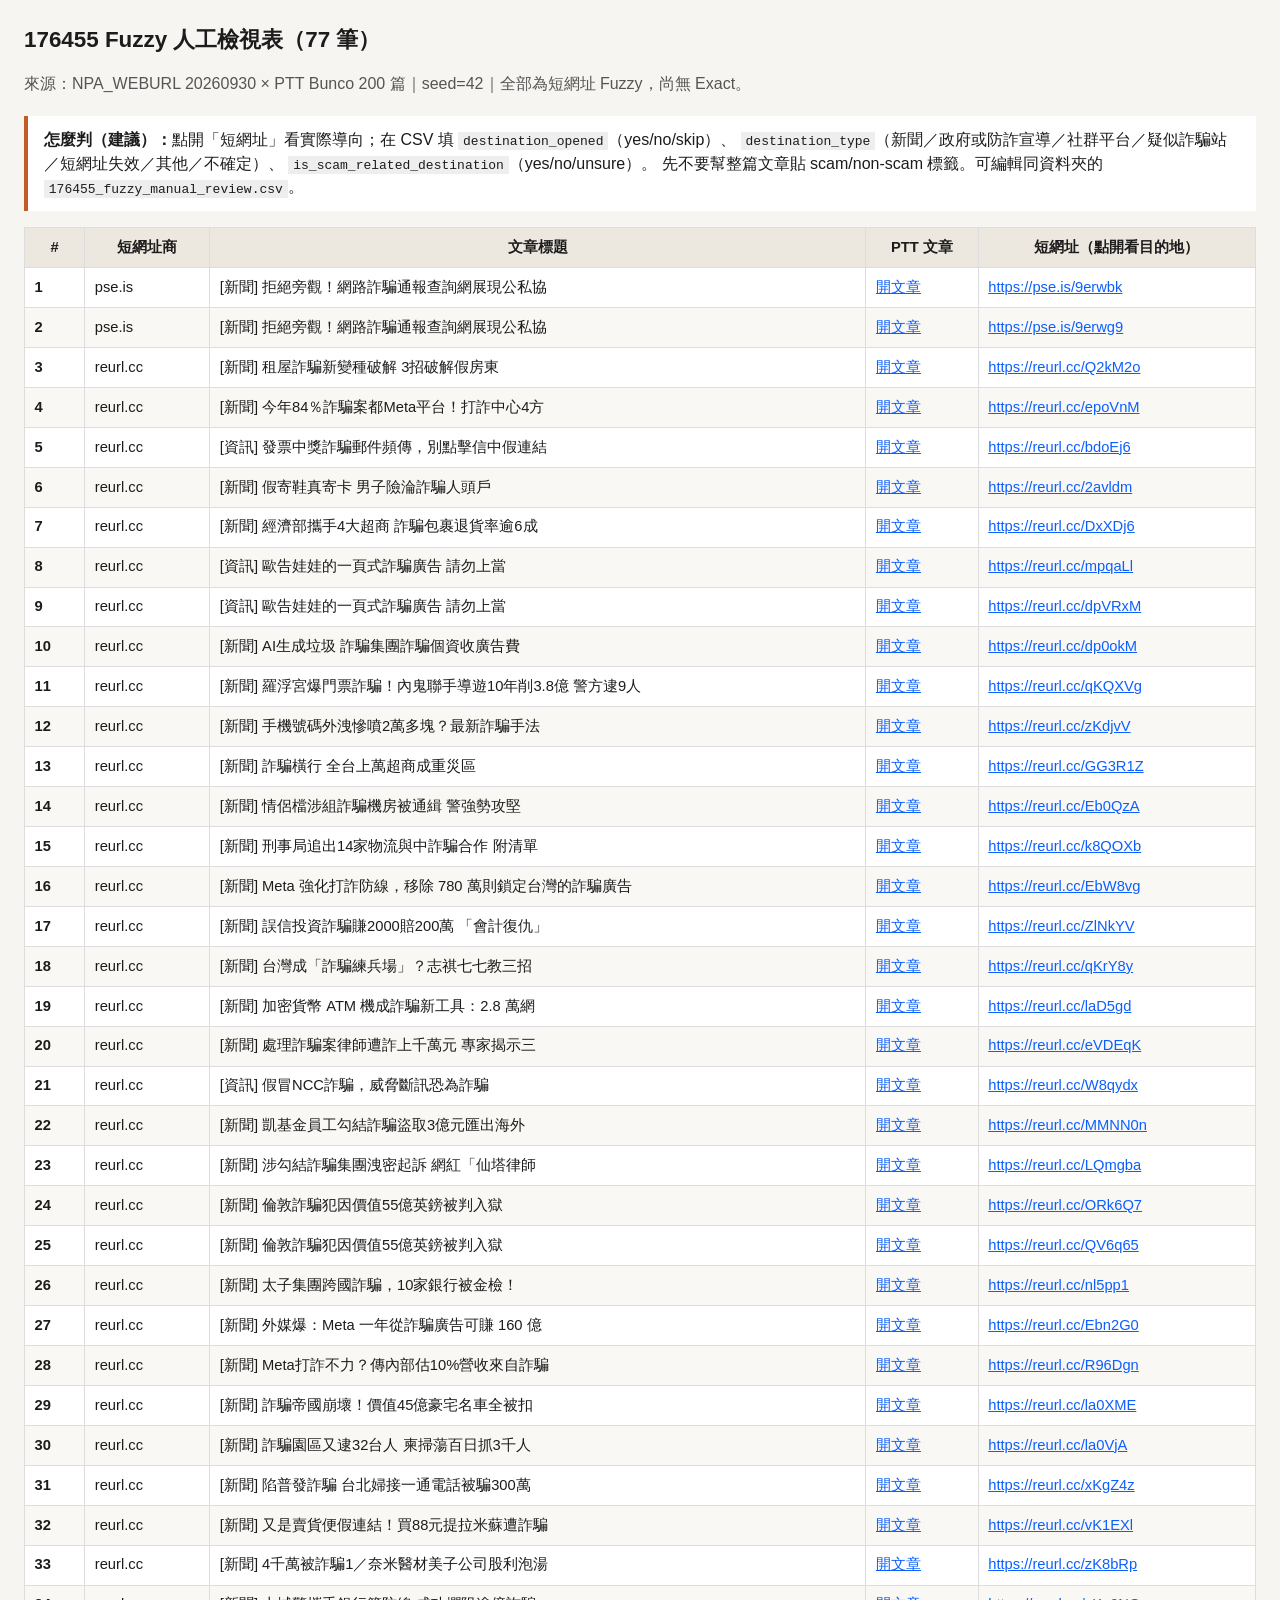
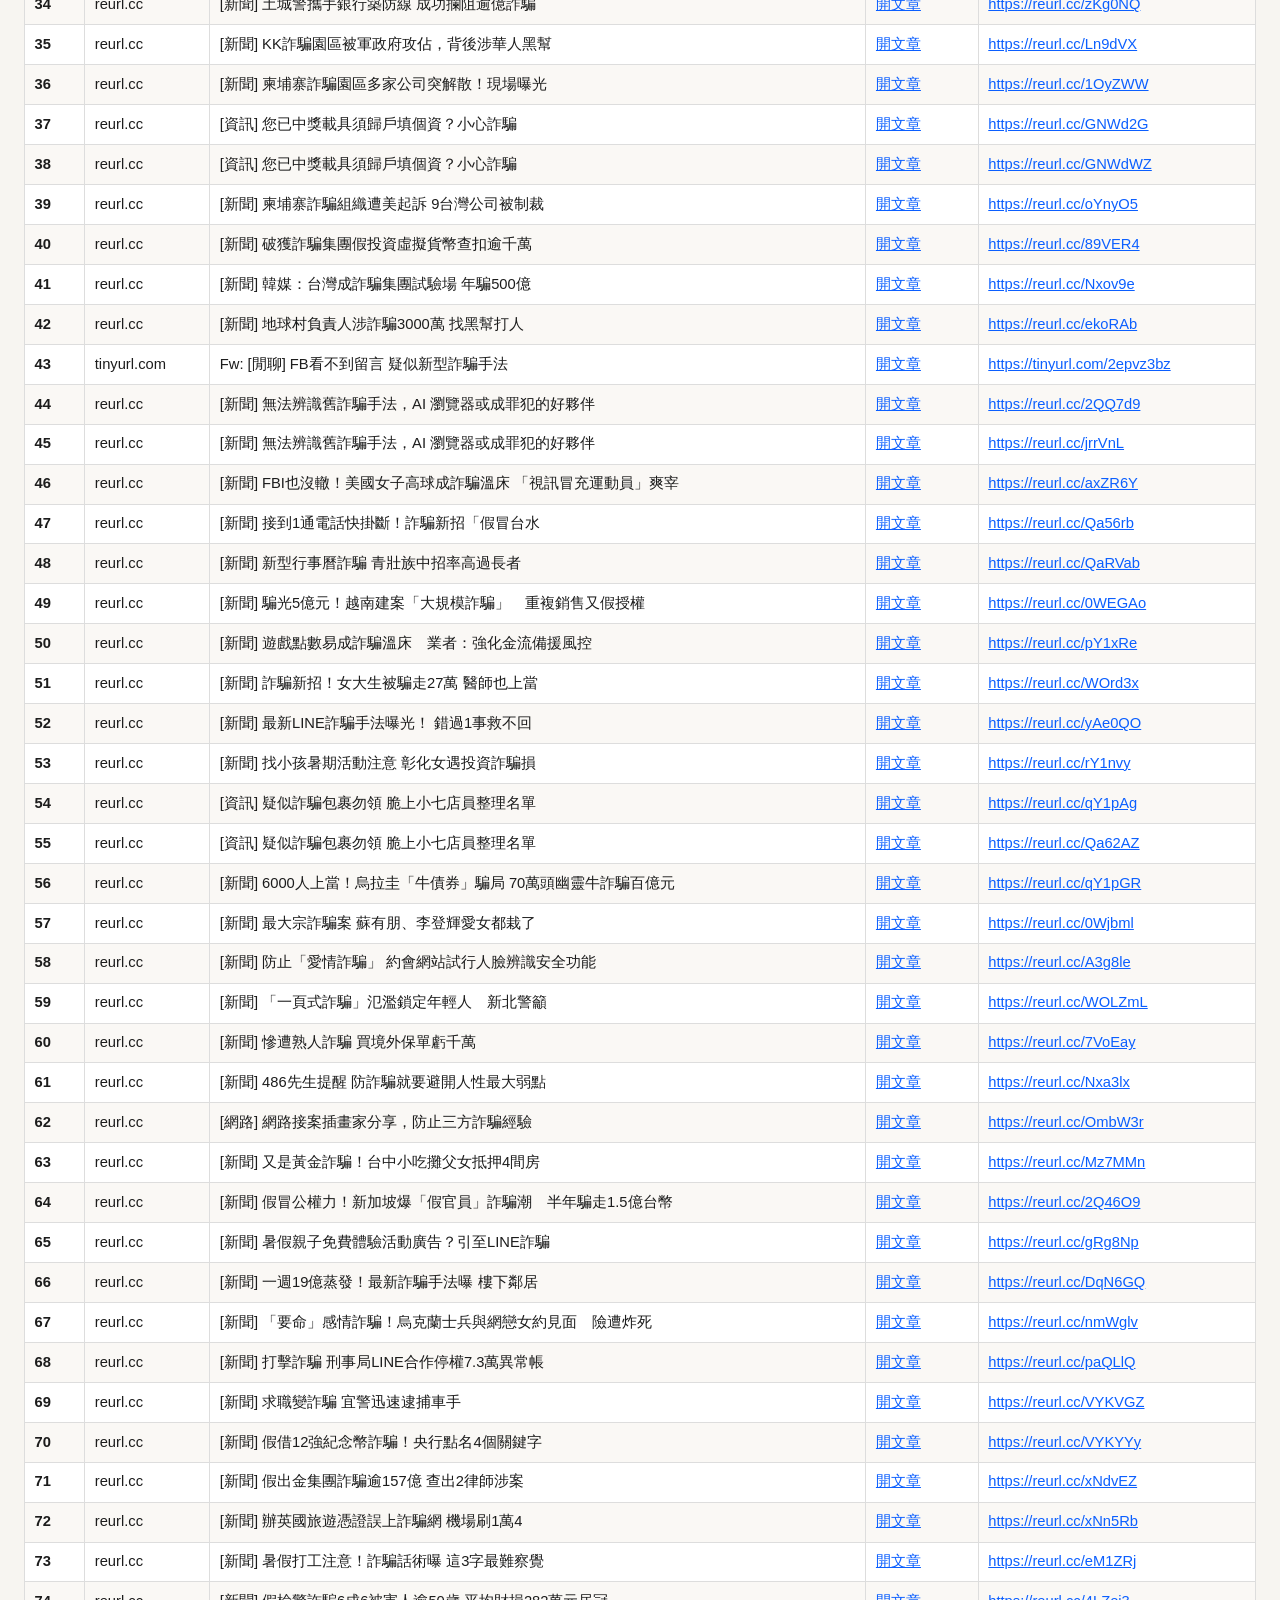
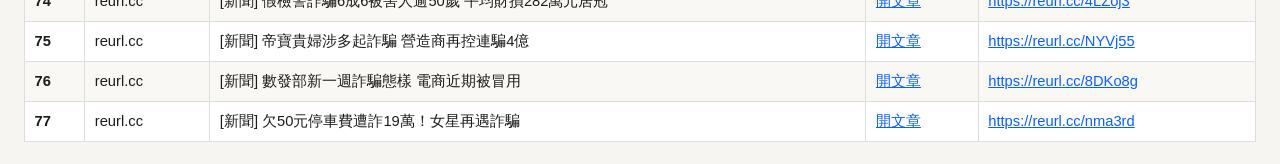
<file: data/review/run_20260930_dual_source/176455_fuzzy_manual_review.html>
<!DOCTYPE html>
<html lang="zh-Hant">
<head>
<meta charset="utf-8">
<meta name="viewport" content="width=device-width, initial-scale=1">
<title>176455 Fuzzy 人工檢視（77 筆）</title>
<style>
  body { font-family: "PingFang TC", "Noto Sans TC", sans-serif; margin: 1.5rem; line-height: 1.45; background: #f7f5f1; color: #1c1c1c; }
  h1 { font-size: 1.4rem; margin-bottom: 0.25rem; }
  .meta { color: #555; margin-bottom: 1.25rem; }
  table { border-collapse: collapse; width: 100%; background: #fff; }
  th, td { border: 1px solid #ddd; padding: 0.55rem 0.6rem; vertical-align: top; font-size: 0.92rem; }
  th { background: #ece7df; position: sticky; top: 0; }
  tr:nth-child(even) td { background: #faf8f5; }
  a { color: #0b5fff; word-break: break-all; }
  .id { font-weight: 700; width: 2.5rem; }
  .hint { margin: 0.75rem 0 1rem; padding: 0.75rem 1rem; background: #fff; border-left: 4px solid #c45c26; }
  code { background: #eee; padding: 0.1rem 0.3rem; }
</style>
</head>
<body>
<h1>176455 Fuzzy 人工檢視表（77 筆）</h1>
<p class="meta">來源：NPA_WEBURL 20260930 × PTT Bunco 200 篇｜seed=42｜全部為短網址 Fuzzy，尚無 Exact。</p>
<div class="hint">
  <strong>怎麼判（建議）：</strong>點開「短網址」看實際導向；在 CSV 填
  <code>destination_opened</code>（yes/no/skip）、
  <code>destination_type</code>（新聞／政府或防詐宣導／社群平台／疑似詐騙站／短網址失效／其他／不確定）、
  <code>is_scam_related_destination</code>（yes/no/unsure）。
  先不要幫整篇文章貼 scam/non-scam 標籤。可編輯同資料夾的 <code>176455_fuzzy_manual_review.csv</code>。
</div>
<table>
<thead>
<tr>
  <th>#</th>
  <th>短網址商</th>
  <th>文章標題</th>
  <th>PTT 文章</th>
  <th>短網址（點開看目的地）</th>
</tr>
</thead>
<tbody>
<tr><td class="id">1</td><td>pse.is</td><td>[新聞] 拒絕旁觀！網路詐騙通報查詢網展現公私協</td><td><a href="https://www.ptt.cc/bbs/Bunco/M.1785642415.A.270.html" target="_blank" rel="noopener">開文章</a></td><td><a href="https://pse.is/9erwbk" target="_blank" rel="noopener">https://pse.is/9erwbk</a></td></tr><tr><td class="id">2</td><td>pse.is</td><td>[新聞] 拒絕旁觀！網路詐騙通報查詢網展現公私協</td><td><a href="https://www.ptt.cc/bbs/Bunco/M.1785642415.A.270.html" target="_blank" rel="noopener">開文章</a></td><td><a href="https://pse.is/9erwg9" target="_blank" rel="noopener">https://pse.is/9erwg9</a></td></tr><tr><td class="id">3</td><td>reurl.cc</td><td>[新聞] 租屋詐騙新變種破解 3招破解假房東</td><td><a href="https://www.ptt.cc/bbs/Bunco/M.1780049324.A.589.html" target="_blank" rel="noopener">開文章</a></td><td><a href="https://reurl.cc/Q2kM2o" target="_blank" rel="noopener">https://reurl.cc/Q2kM2o</a></td></tr><tr><td class="id">4</td><td>reurl.cc</td><td>[新聞] 今年84％詐騙案都Meta平台！打詐中心4方</td><td><a href="https://www.ptt.cc/bbs/Bunco/M.1779496262.A.FBC.html" target="_blank" rel="noopener">開文章</a></td><td><a href="https://reurl.cc/epoVnM" target="_blank" rel="noopener">https://reurl.cc/epoVnM</a></td></tr><tr><td class="id">5</td><td>reurl.cc</td><td>[資訊] 發票中獎詐騙郵件頻傳，別點擊信中假連結</td><td><a href="https://www.ptt.cc/bbs/Bunco/M.1779427842.A.E21.html" target="_blank" rel="noopener">開文章</a></td><td><a href="https://reurl.cc/bdoEj6" target="_blank" rel="noopener">https://reurl.cc/bdoEj6</a></td></tr><tr><td class="id">6</td><td>reurl.cc</td><td>[新聞] 假寄鞋真寄卡 男子險淪詐騙人頭戶</td><td><a href="https://www.ptt.cc/bbs/Bunco/M.1778568846.A.071.html" target="_blank" rel="noopener">開文章</a></td><td><a href="https://reurl.cc/2avldm" target="_blank" rel="noopener">https://reurl.cc/2avldm</a></td></tr><tr><td class="id">7</td><td>reurl.cc</td><td>[新聞] 經濟部攜手4大超商 詐騙包裹退貨率逾6成</td><td><a href="https://www.ptt.cc/bbs/Bunco/M.1774923118.A.A23.html" target="_blank" rel="noopener">開文章</a></td><td><a href="https://reurl.cc/DxXDj6" target="_blank" rel="noopener">https://reurl.cc/DxXDj6</a></td></tr><tr><td class="id">8</td><td>reurl.cc</td><td>[資訊] 歐告娃娃的一頁式詐騙廣告 請勿上當</td><td><a href="https://www.ptt.cc/bbs/Bunco/M.1773639786.A.C63.html" target="_blank" rel="noopener">開文章</a></td><td><a href="https://reurl.cc/mpqaLl" target="_blank" rel="noopener">https://reurl.cc/mpqaLl</a></td></tr><tr><td class="id">9</td><td>reurl.cc</td><td>[資訊] 歐告娃娃的一頁式詐騙廣告 請勿上當</td><td><a href="https://www.ptt.cc/bbs/Bunco/M.1773639786.A.C63.html" target="_blank" rel="noopener">開文章</a></td><td><a href="https://reurl.cc/dpVRxM" target="_blank" rel="noopener">https://reurl.cc/dpVRxM</a></td></tr><tr><td class="id">10</td><td>reurl.cc</td><td>[新聞] AI生成垃圾 詐騙集團詐騙個資收廣告費</td><td><a href="https://www.ptt.cc/bbs/Bunco/M.1773109123.A.820.html" target="_blank" rel="noopener">開文章</a></td><td><a href="https://reurl.cc/dp0okM" target="_blank" rel="noopener">https://reurl.cc/dp0okM</a></td></tr><tr><td class="id">11</td><td>reurl.cc</td><td>[新聞] 羅浮宮爆門票詐騙！內鬼聯手導遊10年削3.8億 警方逮9人</td><td><a href="https://www.ptt.cc/bbs/Bunco/M.1771176569.A.966.html" target="_blank" rel="noopener">開文章</a></td><td><a href="https://reurl.cc/qKQXVg" target="_blank" rel="noopener">https://reurl.cc/qKQXVg</a></td></tr><tr><td class="id">12</td><td>reurl.cc</td><td>[新聞] 手機號碼外洩慘噴2萬多塊？最新詐騙手法</td><td><a href="https://www.ptt.cc/bbs/Bunco/M.1770092645.A.0FC.html" target="_blank" rel="noopener">開文章</a></td><td><a href="https://reurl.cc/zKdjvV" target="_blank" rel="noopener">https://reurl.cc/zKdjvV</a></td></tr><tr><td class="id">13</td><td>reurl.cc</td><td>[新聞] 詐騙橫行 全台上萬超商成重災區</td><td><a href="https://www.ptt.cc/bbs/Bunco/M.1770092371.A.A87.html" target="_blank" rel="noopener">開文章</a></td><td><a href="https://reurl.cc/GG3R1Z" target="_blank" rel="noopener">https://reurl.cc/GG3R1Z</a></td></tr><tr><td class="id">14</td><td>reurl.cc</td><td>[新聞] 情侶檔涉組詐騙機房被通緝 警強勢攻堅</td><td><a href="https://www.ptt.cc/bbs/Bunco/M.1769177362.A.21F.html" target="_blank" rel="noopener">開文章</a></td><td><a href="https://reurl.cc/Eb0QzA" target="_blank" rel="noopener">https://reurl.cc/Eb0QzA</a></td></tr><tr><td class="id">15</td><td>reurl.cc</td><td>[新聞] 刑事局追出14家物流與中詐騙合作 附清單</td><td><a href="https://www.ptt.cc/bbs/Bunco/M.1767231674.A.886.html" target="_blank" rel="noopener">開文章</a></td><td><a href="https://reurl.cc/k8QOXb" target="_blank" rel="noopener">https://reurl.cc/k8QOXb</a></td></tr><tr><td class="id">16</td><td>reurl.cc</td><td>[新聞] Meta 強化打詐防線，移除 780 萬則鎖定台灣的詐騙廣告</td><td><a href="https://www.ptt.cc/bbs/Bunco/M.1766576351.A.BF7.html" target="_blank" rel="noopener">開文章</a></td><td><a href="https://reurl.cc/EbW8vg" target="_blank" rel="noopener">https://reurl.cc/EbW8vg</a></td></tr><tr><td class="id">17</td><td>reurl.cc</td><td>[新聞] 誤信投資詐騙賺2000賠200萬 「會計復仇」</td><td><a href="https://www.ptt.cc/bbs/Bunco/M.1765870626.A.ED4.html" target="_blank" rel="noopener">開文章</a></td><td><a href="https://reurl.cc/ZlNkYV" target="_blank" rel="noopener">https://reurl.cc/ZlNkYV</a></td></tr><tr><td class="id">18</td><td>reurl.cc</td><td>[新聞] 台灣成「詐騙練兵場」？志祺七七教三招</td><td><a href="https://www.ptt.cc/bbs/Bunco/M.1764665135.A.17C.html" target="_blank" rel="noopener">開文章</a></td><td><a href="https://reurl.cc/qKrY8y" target="_blank" rel="noopener">https://reurl.cc/qKrY8y</a></td></tr><tr><td class="id">19</td><td>reurl.cc</td><td>[新聞] 加密貨幣 ATM 機成詐騙新工具：2.8 萬網</td><td><a href="https://www.ptt.cc/bbs/Bunco/M.1764143729.A.86E.html" target="_blank" rel="noopener">開文章</a></td><td><a href="https://reurl.cc/laD5gd" target="_blank" rel="noopener">https://reurl.cc/laD5gd</a></td></tr><tr><td class="id">20</td><td>reurl.cc</td><td>[新聞] 處理詐騙案律師遭詐上千萬元 專家揭示三</td><td><a href="https://www.ptt.cc/bbs/Bunco/M.1764142879.A.519.html" target="_blank" rel="noopener">開文章</a></td><td><a href="https://reurl.cc/eVDEqK" target="_blank" rel="noopener">https://reurl.cc/eVDEqK</a></td></tr><tr><td class="id">21</td><td>reurl.cc</td><td>[資訊] 假冒NCC詐騙，威脅斷訊恐為詐騙</td><td><a href="https://www.ptt.cc/bbs/Bunco/M.1763761896.A.8C0.html" target="_blank" rel="noopener">開文章</a></td><td><a href="https://reurl.cc/W8qydx" target="_blank" rel="noopener">https://reurl.cc/W8qydx</a></td></tr><tr><td class="id">22</td><td>reurl.cc</td><td>[新聞] 凱基金員工勾結詐騙盜取3億元匯出海外</td><td><a href="https://www.ptt.cc/bbs/Bunco/M.1763520343.A.C2C.html" target="_blank" rel="noopener">開文章</a></td><td><a href="https://reurl.cc/MMNN0n" target="_blank" rel="noopener">https://reurl.cc/MMNN0n</a></td></tr><tr><td class="id">23</td><td>reurl.cc</td><td>[新聞] 涉勾結詐騙集團洩密起訴 網紅「仙塔律師</td><td><a href="https://www.ptt.cc/bbs/Bunco/M.1763420914.A.71D.html" target="_blank" rel="noopener">開文章</a></td><td><a href="https://reurl.cc/LQmgba" target="_blank" rel="noopener">https://reurl.cc/LQmgba</a></td></tr><tr><td class="id">24</td><td>reurl.cc</td><td>[新聞] 倫敦詐騙犯因價值55億英鎊被判入獄</td><td><a href="https://www.ptt.cc/bbs/Bunco/M.1762922329.A.7E7.html" target="_blank" rel="noopener">開文章</a></td><td><a href="https://reurl.cc/ORk6Q7" target="_blank" rel="noopener">https://reurl.cc/ORk6Q7</a></td></tr><tr><td class="id">25</td><td>reurl.cc</td><td>[新聞] 倫敦詐騙犯因價值55億英鎊被判入獄</td><td><a href="https://www.ptt.cc/bbs/Bunco/M.1762922329.A.7E7.html" target="_blank" rel="noopener">開文章</a></td><td><a href="https://reurl.cc/QV6q65" target="_blank" rel="noopener">https://reurl.cc/QV6q65</a></td></tr><tr><td class="id">26</td><td>reurl.cc</td><td>[新聞] 太子集團跨國詐騙，10家銀行被金檢！</td><td><a href="https://www.ptt.cc/bbs/Bunco/M.1762922225.A.59F.html" target="_blank" rel="noopener">開文章</a></td><td><a href="https://reurl.cc/nl5pp1" target="_blank" rel="noopener">https://reurl.cc/nl5pp1</a></td></tr><tr><td class="id">27</td><td>reurl.cc</td><td>[新聞] 外媒爆：Meta 一年從詐騙廣告可賺 160 億</td><td><a href="https://www.ptt.cc/bbs/Bunco/M.1762601065.A.39D.html" target="_blank" rel="noopener">開文章</a></td><td><a href="https://reurl.cc/Ebn2G0" target="_blank" rel="noopener">https://reurl.cc/Ebn2G0</a></td></tr><tr><td class="id">28</td><td>reurl.cc</td><td>[新聞] Meta打詐不力？傳內部估10%營收來自詐騙</td><td><a href="https://www.ptt.cc/bbs/Bunco/M.1762480865.A.A68.html" target="_blank" rel="noopener">開文章</a></td><td><a href="https://reurl.cc/R96Dgn" target="_blank" rel="noopener">https://reurl.cc/R96Dgn</a></td></tr><tr><td class="id">29</td><td>reurl.cc</td><td>[新聞] 詐騙帝國崩壞！價值45億豪宅名車全被扣</td><td><a href="https://www.ptt.cc/bbs/Bunco/M.1762480758.A.054.html" target="_blank" rel="noopener">開文章</a></td><td><a href="https://reurl.cc/la0XME" target="_blank" rel="noopener">https://reurl.cc/la0XME</a></td></tr><tr><td class="id">30</td><td>reurl.cc</td><td>[新聞] 詐騙園區又逮32台人 柬掃蕩百日抓3千人</td><td><a href="https://www.ptt.cc/bbs/Bunco/M.1762394715.A.C82.html" target="_blank" rel="noopener">開文章</a></td><td><a href="https://reurl.cc/la0VjA" target="_blank" rel="noopener">https://reurl.cc/la0VjA</a></td></tr><tr><td class="id">31</td><td>reurl.cc</td><td>[新聞] 陷普發詐騙 台北婦接一通電話被騙300萬</td><td><a href="https://www.ptt.cc/bbs/Bunco/M.1762394545.A.4A2.html" target="_blank" rel="noopener">開文章</a></td><td><a href="https://reurl.cc/xKgZ4z" target="_blank" rel="noopener">https://reurl.cc/xKgZ4z</a></td></tr><tr><td class="id">32</td><td>reurl.cc</td><td>[新聞] 又是賣貨便假連結！買88元提拉米蘇遭詐騙</td><td><a href="https://www.ptt.cc/bbs/Bunco/M.1762288056.A.D50.html" target="_blank" rel="noopener">開文章</a></td><td><a href="https://reurl.cc/vK1EXl" target="_blank" rel="noopener">https://reurl.cc/vK1EXl</a></td></tr><tr><td class="id">33</td><td>reurl.cc</td><td>[新聞] 4千萬被詐騙1／奈米醫材美子公司股利泡湯</td><td><a href="https://www.ptt.cc/bbs/Bunco/M.1761965208.A.CE5.html" target="_blank" rel="noopener">開文章</a></td><td><a href="https://reurl.cc/zK8bRp" target="_blank" rel="noopener">https://reurl.cc/zK8bRp</a></td></tr><tr><td class="id">34</td><td>reurl.cc</td><td>[新聞] 土城警攜手銀行築防線 成功攔阻逾億詐騙</td><td><a href="https://www.ptt.cc/bbs/Bunco/M.1761726712.A.EC8.html" target="_blank" rel="noopener">開文章</a></td><td><a href="https://reurl.cc/zKg0NQ" target="_blank" rel="noopener">https://reurl.cc/zKg0NQ</a></td></tr><tr><td class="id">35</td><td>reurl.cc</td><td>[新聞] KK詐騙園區被軍政府攻佔，背後涉華人黑幫</td><td><a href="https://www.ptt.cc/bbs/Bunco/M.1761079575.A.DB3.html" target="_blank" rel="noopener">開文章</a></td><td><a href="https://reurl.cc/Ln9dVX" target="_blank" rel="noopener">https://reurl.cc/Ln9dVX</a></td></tr><tr><td class="id">36</td><td>reurl.cc</td><td>[新聞] 柬埔寨詐騙園區多家公司突解散！現場曝光</td><td><a href="https://www.ptt.cc/bbs/Bunco/M.1760614482.A.6CF.html" target="_blank" rel="noopener">開文章</a></td><td><a href="https://reurl.cc/1OyZWW" target="_blank" rel="noopener">https://reurl.cc/1OyZWW</a></td></tr><tr><td class="id">37</td><td>reurl.cc</td><td>[資訊] 您已中獎載具須歸戶填個資？小心詐騙</td><td><a href="https://www.ptt.cc/bbs/Bunco/M.1760603597.A.763.html" target="_blank" rel="noopener">開文章</a></td><td><a href="https://reurl.cc/GNWd2G" target="_blank" rel="noopener">https://reurl.cc/GNWd2G</a></td></tr><tr><td class="id">38</td><td>reurl.cc</td><td>[資訊] 您已中獎載具須歸戶填個資？小心詐騙</td><td><a href="https://www.ptt.cc/bbs/Bunco/M.1760603597.A.763.html" target="_blank" rel="noopener">開文章</a></td><td><a href="https://reurl.cc/GNWdWZ" target="_blank" rel="noopener">https://reurl.cc/GNWdWZ</a></td></tr><tr><td class="id">39</td><td>reurl.cc</td><td>[新聞] 柬埔寨詐騙組織遭美起訴 9台灣公司被制裁</td><td><a href="https://www.ptt.cc/bbs/Bunco/M.1760493916.A.88D.html" target="_blank" rel="noopener">開文章</a></td><td><a href="https://reurl.cc/oYnyO5" target="_blank" rel="noopener">https://reurl.cc/oYnyO5</a></td></tr><tr><td class="id">40</td><td>reurl.cc</td><td>[新聞] 破獲詐騙集團假投資虛擬貨幣查扣逾千萬</td><td><a href="https://www.ptt.cc/bbs/Bunco/M.1758231085.A.DFA.html" target="_blank" rel="noopener">開文章</a></td><td><a href="https://reurl.cc/89VER4" target="_blank" rel="noopener">https://reurl.cc/89VER4</a></td></tr><tr><td class="id">41</td><td>reurl.cc</td><td>[新聞] 韓媒：台灣成詐騙集團試驗場 年騙500億</td><td><a href="https://www.ptt.cc/bbs/Bunco/M.1758230705.A.B58.html" target="_blank" rel="noopener">開文章</a></td><td><a href="https://reurl.cc/Nxov9e" target="_blank" rel="noopener">https://reurl.cc/Nxov9e</a></td></tr><tr><td class="id">42</td><td>reurl.cc</td><td>[新聞] 地球村負責人涉詐騙3000萬 找黑幫打人</td><td><a href="https://www.ptt.cc/bbs/Bunco/M.1758230603.A.CB2.html" target="_blank" rel="noopener">開文章</a></td><td><a href="https://reurl.cc/ekoRAb" target="_blank" rel="noopener">https://reurl.cc/ekoRAb</a></td></tr><tr><td class="id">43</td><td>tinyurl.com</td><td>Fw: [閒聊] FB看不到留言 疑似新型詐騙手法</td><td><a href="https://www.ptt.cc/bbs/Bunco/M.1757062125.A.161.html" target="_blank" rel="noopener">開文章</a></td><td><a href="https://tinyurl.com/2epvz3bz" target="_blank" rel="noopener">https://tinyurl.com/2epvz3bz</a></td></tr><tr><td class="id">44</td><td>reurl.cc</td><td>[新聞] 無法辨識舊詐騙手法，AI 瀏覽器或成罪犯的好夥伴</td><td><a href="https://www.ptt.cc/bbs/Bunco/M.1755962559.A.2AA.html" target="_blank" rel="noopener">開文章</a></td><td><a href="https://reurl.cc/2QQ7d9" target="_blank" rel="noopener">https://reurl.cc/2QQ7d9</a></td></tr><tr><td class="id">45</td><td>reurl.cc</td><td>[新聞] 無法辨識舊詐騙手法，AI 瀏覽器或成罪犯的好夥伴</td><td><a href="https://www.ptt.cc/bbs/Bunco/M.1755962559.A.2AA.html" target="_blank" rel="noopener">開文章</a></td><td><a href="https://reurl.cc/jrrVnL" target="_blank" rel="noopener">https://reurl.cc/jrrVnL</a></td></tr><tr><td class="id">46</td><td>reurl.cc</td><td>[新聞] FBI也沒轍！美國女子高球成詐騙溫床 「視訊冒充運動員」爽宰</td><td><a href="https://www.ptt.cc/bbs/Bunco/M.1755520191.A.939.html" target="_blank" rel="noopener">開文章</a></td><td><a href="https://reurl.cc/axZR6Y" target="_blank" rel="noopener">https://reurl.cc/axZR6Y</a></td></tr><tr><td class="id">47</td><td>reurl.cc</td><td>[新聞] 接到1通電話快掛斷！詐騙新招「假冒台水</td><td><a href="https://www.ptt.cc/bbs/Bunco/M.1755465894.A.D10.html" target="_blank" rel="noopener">開文章</a></td><td><a href="https://reurl.cc/Qa56rb" target="_blank" rel="noopener">https://reurl.cc/Qa56rb</a></td></tr><tr><td class="id">48</td><td>reurl.cc</td><td>[新聞] 新型行事曆詐騙 青壯族中招率高過長者</td><td><a href="https://www.ptt.cc/bbs/Bunco/M.1755009538.A.819.html" target="_blank" rel="noopener">開文章</a></td><td><a href="https://reurl.cc/QaRVab" target="_blank" rel="noopener">https://reurl.cc/QaRVab</a></td></tr><tr><td class="id">49</td><td>reurl.cc</td><td>[新聞] 騙光5億元！越南建案「大規模詐騙」　重複銷售又假授權</td><td><a href="https://www.ptt.cc/bbs/Bunco/M.1754055940.A.CC6.html" target="_blank" rel="noopener">開文章</a></td><td><a href="https://reurl.cc/0WEGAo" target="_blank" rel="noopener">https://reurl.cc/0WEGAo</a></td></tr><tr><td class="id">50</td><td>reurl.cc</td><td>[新聞] 遊戲點數易成詐騙溫床　業者：強化金流備援風控</td><td><a href="https://www.ptt.cc/bbs/Bunco/M.1753271865.A.F18.html" target="_blank" rel="noopener">開文章</a></td><td><a href="https://reurl.cc/pY1xRe" target="_blank" rel="noopener">https://reurl.cc/pY1xRe</a></td></tr><tr><td class="id">51</td><td>reurl.cc</td><td>[新聞] 詐騙新招！女大生被騙走27萬 醫師也上當</td><td><a href="https://www.ptt.cc/bbs/Bunco/M.1753257853.A.64A.html" target="_blank" rel="noopener">開文章</a></td><td><a href="https://reurl.cc/WOrd3x" target="_blank" rel="noopener">https://reurl.cc/WOrd3x</a></td></tr><tr><td class="id">52</td><td>reurl.cc</td><td>[新聞] 最新LINE詐騙手法曝光！ 錯過1事救不回</td><td><a href="https://www.ptt.cc/bbs/Bunco/M.1752923486.A.96F.html" target="_blank" rel="noopener">開文章</a></td><td><a href="https://reurl.cc/yAe0QO" target="_blank" rel="noopener">https://reurl.cc/yAe0QO</a></td></tr><tr><td class="id">53</td><td>reurl.cc</td><td>[新聞] 找小孩暑期活動注意 彰化女遇投資詐騙損</td><td><a href="https://www.ptt.cc/bbs/Bunco/M.1752901687.A.9D9.html" target="_blank" rel="noopener">開文章</a></td><td><a href="https://reurl.cc/rY1nvy" target="_blank" rel="noopener">https://reurl.cc/rY1nvy</a></td></tr><tr><td class="id">54</td><td>reurl.cc</td><td>[資訊] 疑似詐騙包裹勿領 脆上小七店員整理名單</td><td><a href="https://www.ptt.cc/bbs/Bunco/M.1752848226.A.CF5.html" target="_blank" rel="noopener">開文章</a></td><td><a href="https://reurl.cc/qY1pAg" target="_blank" rel="noopener">https://reurl.cc/qY1pAg</a></td></tr><tr><td class="id">55</td><td>reurl.cc</td><td>[資訊] 疑似詐騙包裹勿領 脆上小七店員整理名單</td><td><a href="https://www.ptt.cc/bbs/Bunco/M.1752848226.A.CF5.html" target="_blank" rel="noopener">開文章</a></td><td><a href="https://reurl.cc/Qa62AZ" target="_blank" rel="noopener">https://reurl.cc/Qa62AZ</a></td></tr><tr><td class="id">56</td><td>reurl.cc</td><td>[新聞] 6000人上當！烏拉圭「牛債券」騙局 70萬頭幽靈牛詐騙百億元</td><td><a href="https://www.ptt.cc/bbs/Bunco/M.1752846405.A.527.html" target="_blank" rel="noopener">開文章</a></td><td><a href="https://reurl.cc/qY1pGR" target="_blank" rel="noopener">https://reurl.cc/qY1pGR</a></td></tr><tr><td class="id">57</td><td>reurl.cc</td><td>[新聞] 最大宗詐騙案 蘇有朋、李登輝愛女都栽了</td><td><a href="https://www.ptt.cc/bbs/Bunco/M.1752716849.A.568.html" target="_blank" rel="noopener">開文章</a></td><td><a href="https://reurl.cc/0Wjbml" target="_blank" rel="noopener">https://reurl.cc/0Wjbml</a></td></tr><tr><td class="id">58</td><td>reurl.cc</td><td>[新聞] 防止「愛情詐騙」 約會網站試行人臉辨識安全功能</td><td><a href="https://www.ptt.cc/bbs/Bunco/M.1752335730.A.B59.html" target="_blank" rel="noopener">開文章</a></td><td><a href="https://reurl.cc/A3g8le" target="_blank" rel="noopener">https://reurl.cc/A3g8le</a></td></tr><tr><td class="id">59</td><td>reurl.cc</td><td>[新聞] 「一頁式詐騙」氾濫鎖定年輕人　新北警籲</td><td><a href="https://www.ptt.cc/bbs/Bunco/M.1752218276.A.0DF.html" target="_blank" rel="noopener">開文章</a></td><td><a href="https://reurl.cc/WOLZmL" target="_blank" rel="noopener">https://reurl.cc/WOLZmL</a></td></tr><tr><td class="id">60</td><td>reurl.cc</td><td>[新聞] 慘遭熟人詐騙 買境外保單虧千萬</td><td><a href="https://www.ptt.cc/bbs/Bunco/M.1752184889.A.A77.html" target="_blank" rel="noopener">開文章</a></td><td><a href="https://reurl.cc/7VoEay" target="_blank" rel="noopener">https://reurl.cc/7VoEay</a></td></tr><tr><td class="id">61</td><td>reurl.cc</td><td>[新聞] 486先生提醒 防詐騙就要避開人性最大弱點</td><td><a href="https://www.ptt.cc/bbs/Bunco/M.1751875433.A.5B1.html" target="_blank" rel="noopener">開文章</a></td><td><a href="https://reurl.cc/Nxa3lx" target="_blank" rel="noopener">https://reurl.cc/Nxa3lx</a></td></tr><tr><td class="id">62</td><td>reurl.cc</td><td>[網路] 網路接案插畫家分享，防止三方詐騙經驗</td><td><a href="https://www.ptt.cc/bbs/Bunco/M.1751859754.A.33F.html" target="_blank" rel="noopener">開文章</a></td><td><a href="https://reurl.cc/OmbW3r" target="_blank" rel="noopener">https://reurl.cc/OmbW3r</a></td></tr><tr><td class="id">63</td><td>reurl.cc</td><td>[新聞] 又是黃金詐騙！台中小吃攤父女抵押4間房</td><td><a href="https://www.ptt.cc/bbs/Bunco/M.1751708207.A.0B5.html" target="_blank" rel="noopener">開文章</a></td><td><a href="https://reurl.cc/Mz7MMn" target="_blank" rel="noopener">https://reurl.cc/Mz7MMn</a></td></tr><tr><td class="id">64</td><td>reurl.cc</td><td>[新聞] 假冒公權力！新加坡爆「假官員」詐騙潮　半年騙走1.5億台幣</td><td><a href="https://www.ptt.cc/bbs/Bunco/M.1751685999.A.37C.html" target="_blank" rel="noopener">開文章</a></td><td><a href="https://reurl.cc/2Q46O9" target="_blank" rel="noopener">https://reurl.cc/2Q46O9</a></td></tr><tr><td class="id">65</td><td>reurl.cc</td><td>[新聞] 暑假親子免費體驗活動廣告？引至LINE詐騙</td><td><a href="https://www.ptt.cc/bbs/Bunco/M.1751242895.A.4C9.html" target="_blank" rel="noopener">開文章</a></td><td><a href="https://reurl.cc/gRg8Np" target="_blank" rel="noopener">https://reurl.cc/gRg8Np</a></td></tr><tr><td class="id">66</td><td>reurl.cc</td><td>[新聞] 一週19億蒸發！最新詐騙手法曝 樓下鄰居</td><td><a href="https://www.ptt.cc/bbs/Bunco/M.1751226114.A.CFF.html" target="_blank" rel="noopener">開文章</a></td><td><a href="https://reurl.cc/DqN6GQ" target="_blank" rel="noopener">https://reurl.cc/DqN6GQ</a></td></tr><tr><td class="id">67</td><td>reurl.cc</td><td>[新聞] 「要命」感情詐騙！烏克蘭士兵與網戀女約見面　險遭炸死</td><td><a href="https://www.ptt.cc/bbs/Bunco/M.1751093227.A.74E.html" target="_blank" rel="noopener">開文章</a></td><td><a href="https://reurl.cc/nmWglv" target="_blank" rel="noopener">https://reurl.cc/nmWglv</a></td></tr><tr><td class="id">68</td><td>reurl.cc</td><td>[新聞] 打擊詐騙 刑事局LINE合作停權7.3萬異常帳</td><td><a href="https://www.ptt.cc/bbs/Bunco/M.1750946070.A.E8E.html" target="_blank" rel="noopener">開文章</a></td><td><a href="https://reurl.cc/paQLlQ" target="_blank" rel="noopener">https://reurl.cc/paQLlQ</a></td></tr><tr><td class="id">69</td><td>reurl.cc</td><td>[新聞] 求職變詐騙 宜警迅速逮捕車手</td><td><a href="https://www.ptt.cc/bbs/Bunco/M.1750859344.A.3C9.html" target="_blank" rel="noopener">開文章</a></td><td><a href="https://reurl.cc/VYKVGZ" target="_blank" rel="noopener">https://reurl.cc/VYKVGZ</a></td></tr><tr><td class="id">70</td><td>reurl.cc</td><td>[新聞] 假借12強紀念幣詐騙！央行點名4個關鍵字</td><td><a href="https://www.ptt.cc/bbs/Bunco/M.1750812047.A.7CB.html" target="_blank" rel="noopener">開文章</a></td><td><a href="https://reurl.cc/VYKYYy" target="_blank" rel="noopener">https://reurl.cc/VYKYYy</a></td></tr><tr><td class="id">71</td><td>reurl.cc</td><td>[新聞] 假出金集團詐騙逾157億 查出2律師涉案</td><td><a href="https://www.ptt.cc/bbs/Bunco/M.1750776540.A.BA3.html" target="_blank" rel="noopener">開文章</a></td><td><a href="https://reurl.cc/xNdvEZ" target="_blank" rel="noopener">https://reurl.cc/xNdvEZ</a></td></tr><tr><td class="id">72</td><td>reurl.cc</td><td>[新聞] 辦英國旅遊憑證誤上詐騙網 機場刷1萬4</td><td><a href="https://www.ptt.cc/bbs/Bunco/M.1750686630.A.703.html" target="_blank" rel="noopener">開文章</a></td><td><a href="https://reurl.cc/xNn5Rb" target="_blank" rel="noopener">https://reurl.cc/xNn5Rb</a></td></tr><tr><td class="id">73</td><td>reurl.cc</td><td>[新聞] 暑假打工注意！詐騙話術曝 這3字最難察覺</td><td><a href="https://www.ptt.cc/bbs/Bunco/M.1750649361.A.84C.html" target="_blank" rel="noopener">開文章</a></td><td><a href="https://reurl.cc/eM1ZRj" target="_blank" rel="noopener">https://reurl.cc/eM1ZRj</a></td></tr><tr><td class="id">74</td><td>reurl.cc</td><td>[新聞] 假檢警詐騙6成6被害人逾50歲 平均財損282萬元居冠</td><td><a href="https://www.ptt.cc/bbs/Bunco/M.1750524092.A.D3B.html" target="_blank" rel="noopener">開文章</a></td><td><a href="https://reurl.cc/4LZoj3" target="_blank" rel="noopener">https://reurl.cc/4LZoj3</a></td></tr><tr><td class="id">75</td><td>reurl.cc</td><td>[新聞] 帝寶貴婦涉多起詐騙 營造商再控連騙4億</td><td><a href="https://www.ptt.cc/bbs/Bunco/M.1750425782.A.220.html" target="_blank" rel="noopener">開文章</a></td><td><a href="https://reurl.cc/NYVj55" target="_blank" rel="noopener">https://reurl.cc/NYVj55</a></td></tr><tr><td class="id">76</td><td>reurl.cc</td><td>[新聞] 數發部新一週詐騙態樣 電商近期被冒用</td><td><a href="https://www.ptt.cc/bbs/Bunco/M.1750293750.A.393.html" target="_blank" rel="noopener">開文章</a></td><td><a href="https://reurl.cc/8DKo8g" target="_blank" rel="noopener">https://reurl.cc/8DKo8g</a></td></tr><tr><td class="id">77</td><td>reurl.cc</td><td>[新聞] 欠50元停車費遭詐19萬！女星再遇詐騙</td><td><a href="https://www.ptt.cc/bbs/Bunco/M.1750212929.A.BCB.html" target="_blank" rel="noopener">開文章</a></td><td><a href="https://reurl.cc/nma3rd" target="_blank" rel="noopener">https://reurl.cc/nma3rd</a></td></tr></tbody></table></body></html>
</file>
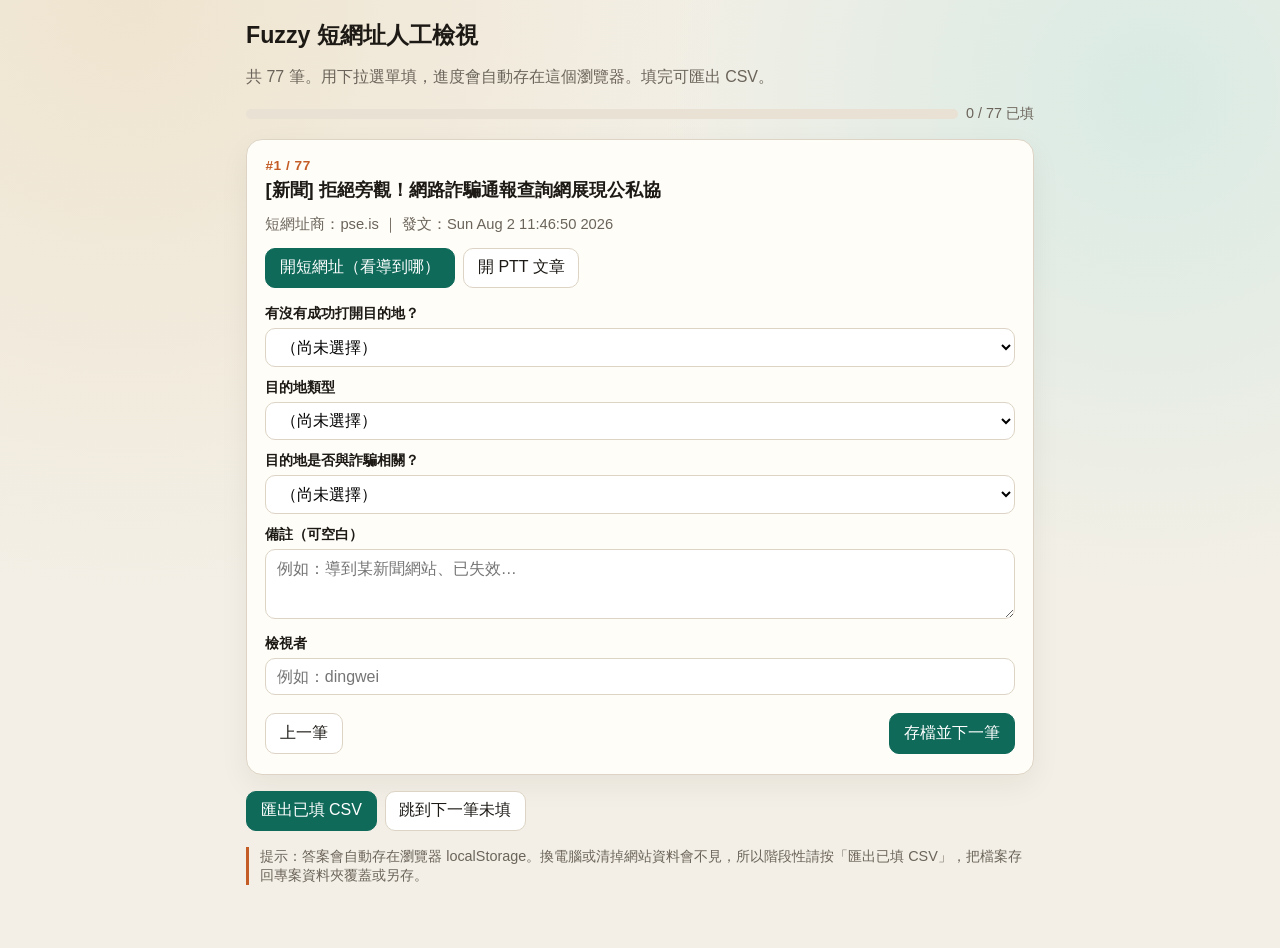
<file: data/review/run_20260930_dual_source/176455_fuzzy_review_tool.html>
<!DOCTYPE html>
<html lang="zh-Hant">
<head>
<meta charset="utf-8">
<meta name="viewport" content="width=device-width, initial-scale=1">
<title>Fuzzy 人工檢視工具（77 筆）</title>
<style>
  :root {
    --bg: #f3efe6;
    --card: #fffdf8;
    --ink: #1d1a16;
    --muted: #6b645a;
    --line: #ddd4c5;
    --accent: #0f6a5a;
    --accent-2: #c45c26;
  }
  * { box-sizing: border-box; }
  body {
    margin: 0;
    font-family: "PingFang TC", "Noto Sans TC", "Helvetica Neue", sans-serif;
    background:
      radial-gradient(circle at 10% 0%, #efe4cf 0%, transparent 40%),
      radial-gradient(circle at 90% 10%, #d9ebe4 0%, transparent 35%),
      var(--bg);
    color: var(--ink);
    min-height: 100vh;
  }
  .wrap { max-width: 820px; margin: 0 auto; padding: 1.25rem 1rem 3rem; }
  h1 { font-size: 1.45rem; margin: 0 0 0.35rem; }
  .sub { color: var(--muted); margin-bottom: 1rem; }
  .toolbar {
    display: flex; flex-wrap: wrap; gap: 0.5rem; align-items: center;
    margin-bottom: 1rem;
  }
  .progress {
    flex: 1 1 180px;
    background: #e8e1d4; border-radius: 999px; height: 10px; overflow: hidden;
  }
  .progress > span {
    display: block; height: 100%; width: 0%; background: var(--accent);
    transition: width .2s ease;
  }
  .card {
    background: var(--card);
    border: 1px solid var(--line);
    border-radius: 16px;
    padding: 1.1rem 1.15rem 1.25rem;
    box-shadow: 0 10px 30px rgba(40, 30, 10, 0.06);
  }
  .id { font-size: 0.85rem; color: var(--accent-2); font-weight: 700; letter-spacing: 0.04em; }
  .title { font-size: 1.15rem; margin: 0.35rem 0 0.75rem; line-height: 1.35; }
  .meta { color: var(--muted); font-size: 0.92rem; margin-bottom: 0.85rem; }
  .links { display: flex; flex-wrap: wrap; gap: 0.55rem; margin-bottom: 1rem; }
  a.btn, button {
    appearance: none; border: 1px solid var(--line); background: #fff;
    color: var(--ink); border-radius: 10px; padding: 0.55rem 0.85rem;
    font: inherit; cursor: pointer; text-decoration: none; display: inline-flex;
    align-items: center; gap: 0.35rem;
  }
  a.btn.primary, button.primary {
    background: var(--accent); color: #fff; border-color: var(--accent);
  }
  a.btn:hover, button:hover { filter: brightness(0.98); }
  label { display: block; font-size: 0.9rem; margin: 0.7rem 0 0.3rem; font-weight: 600; }
  select, textarea, input[type="text"] {
    width: 100%; font: inherit; padding: 0.55rem 0.65rem;
    border-radius: 10px; border: 1px solid var(--line); background: #fff;
  }
  textarea { min-height: 70px; resize: vertical; }
  .nav {
    display: flex; justify-content: space-between; gap: 0.5rem; margin-top: 1.1rem;
  }
  .footer-actions {
    display: flex; flex-wrap: wrap; gap: 0.5rem; margin-top: 1rem;
  }
  .tip {
    margin-top: 1rem; color: var(--muted); font-size: 0.9rem;
    border-left: 3px solid var(--accent-2); padding-left: 0.7rem;
  }
  .status { font-size: 0.9rem; color: var(--muted); }
</style>
</head>
<body>
<div class="wrap">
  <h1>Fuzzy 短網址人工檢視</h1>
  <p class="sub">共 77 筆。用下拉選單填，進度會自動存在這個瀏覽器。填完可匯出 CSV。</p>

  <div class="toolbar">
    <div class="progress" aria-hidden="true"><span id="bar"></span></div>
    <span class="status" id="statusText">0 / 77 已填</span>
  </div>

  <div class="card">
    <div class="id" id="idLabel">#1 / 77</div>
    <h2 class="title" id="title">...</h2>
    <div class="meta" id="meta"></div>
    <div class="links">
      <a class="btn primary" id="openShort" href="#" target="_blank" rel="noopener">開短網址（看導到哪）</a>
      <a class="btn" id="openArticle" href="#" target="_blank" rel="noopener">開 PTT 文章</a>
    </div>

    <label for="destination_opened">有沒有成功打開目的地？</label>
    <select id="destination_opened">
      <option value="">（尚未選擇）</option>
      <option value="yes">yes - 有打開</option>
      <option value="no">no - 打不開</option>
      <option value="skip">skip - 先跳過</option>
    </select>

    <label for="destination_type">目的地類型</label>
    <select id="destination_type">
      <option value="">（尚未選擇）</option>
      <option value="新聞">新聞</option>
      <option value="政府或防詐宣導">政府或防詐宣導</option>
      <option value="社群平台">社群平台</option>
      <option value="疑似詐騙站">疑似詐騙站</option>
      <option value="短網址失效">短網址失效</option>
      <option value="其他">其他</option>
      <option value="不確定">不確定</option>
    </select>

    <label for="is_scam_related_destination">目的地是否與詐騙相關？</label>
    <select id="is_scam_related_destination">
      <option value="">（尚未選擇）</option>
      <option value="yes">yes</option>
      <option value="no">no</option>
      <option value="unsure">unsure</option>
    </select>

    <label for="human_notes">備註（可空白）</label>
    <textarea id="human_notes" placeholder="例如：導到某新聞網站、已失效…"></textarea>

    <label for="reviewer">檢視者</label>
    <input id="reviewer" type="text" placeholder="例如：dingwei">

    <div class="nav">
      <button type="button" id="prevBtn">上一筆</button>
      <button type="button" class="primary" id="nextBtn">存檔並下一筆</button>
    </div>
  </div>

  <div class="footer-actions">
    <button type="button" class="primary" id="exportBtn">匯出已填 CSV</button>
    <button type="button" id="jumpBtn">跳到下一筆未填</button>
  </div>
  <p class="tip">提示：答案會自動存在瀏覽器 localStorage。換電腦或清掉網站資料會不見，所以階段性請按「匯出已填 CSV」，把檔案存回專案資料夾覆蓋或另存。</p>
</div>

<script>
const ITEMS = [{"review_id": 1, "shortener_host": "pse.is", "title": "[新聞] 拒絕旁觀！網路詐騙通報查詢網展現公私協", "article_url": "https://www.ptt.cc/bbs/Bunco/M.1785642415.A.270.html", "published_at": "Sun Aug  2 11:46:50 2026", "extracted_url": "https://pse.is/9erwbk", "normalized_url": "pse.is/9erwbk"}, {"review_id": 2, "shortener_host": "pse.is", "title": "[新聞] 拒絕旁觀！網路詐騙通報查詢網展現公私協", "article_url": "https://www.ptt.cc/bbs/Bunco/M.1785642415.A.270.html", "published_at": "Sun Aug  2 11:46:50 2026", "extracted_url": "https://pse.is/9erwg9", "normalized_url": "pse.is/9erwg9"}, {"review_id": 3, "shortener_host": "reurl.cc", "title": "[新聞] 租屋詐騙新變種破解 3招破解假房東", "article_url": "https://www.ptt.cc/bbs/Bunco/M.1780049324.A.589.html", "published_at": "Fri May 29 18:08:40 2026", "extracted_url": "https://reurl.cc/Q2kM2o", "normalized_url": "reurl.cc/q2km2o"}, {"review_id": 4, "shortener_host": "reurl.cc", "title": "[新聞] 今年84％詐騙案都Meta平台！打詐中心4方", "article_url": "https://www.ptt.cc/bbs/Bunco/M.1779496262.A.FBC.html", "published_at": "Sat May 23 08:30:58 2026", "extracted_url": "https://reurl.cc/epoVnM", "normalized_url": "reurl.cc/epovnm"}, {"review_id": 5, "shortener_host": "reurl.cc", "title": "[資訊] 發票中獎詐騙郵件頻傳，別點擊信中假連結", "article_url": "https://www.ptt.cc/bbs/Bunco/M.1779427842.A.E21.html", "published_at": "Fri May 22 13:30:37 2026", "extracted_url": "https://reurl.cc/bdoEj6", "normalized_url": "reurl.cc/bdoej6"}, {"review_id": 6, "shortener_host": "reurl.cc", "title": "[新聞] 假寄鞋真寄卡 男子險淪詐騙人頭戶", "article_url": "https://www.ptt.cc/bbs/Bunco/M.1778568846.A.071.html", "published_at": "Tue May 12 14:54:03 2026", "extracted_url": "https://reurl.cc/2avldm", "normalized_url": "reurl.cc/2avldm"}, {"review_id": 7, "shortener_host": "reurl.cc", "title": "[新聞] 經濟部攜手4大超商 詐騙包裹退貨率逾6成", "article_url": "https://www.ptt.cc/bbs/Bunco/M.1774923118.A.A23.html", "published_at": "Tue Mar 31 10:11:51 2026", "extracted_url": "https://reurl.cc/DxXDj6", "normalized_url": "reurl.cc/dxxdj6"}, {"review_id": 8, "shortener_host": "reurl.cc", "title": "[資訊] 歐告娃娃的一頁式詐騙廣告 請勿上當", "article_url": "https://www.ptt.cc/bbs/Bunco/M.1773639786.A.C63.html", "published_at": "Mon Mar 16 13:43:02 2026", "extracted_url": "https://reurl.cc/mpqaLl", "normalized_url": "reurl.cc/mpqall"}, {"review_id": 9, "shortener_host": "reurl.cc", "title": "[資訊] 歐告娃娃的一頁式詐騙廣告 請勿上當", "article_url": "https://www.ptt.cc/bbs/Bunco/M.1773639786.A.C63.html", "published_at": "Mon Mar 16 13:43:02 2026", "extracted_url": "https://reurl.cc/dpVRxM", "normalized_url": "reurl.cc/dpvrxm"}, {"review_id": 10, "shortener_host": "reurl.cc", "title": "[新聞] AI生成垃圾 詐騙集團詐騙個資收廣告費", "article_url": "https://www.ptt.cc/bbs/Bunco/M.1773109123.A.820.html", "published_at": "Tue Mar 10 10:18:40 2026", "extracted_url": "https://reurl.cc/dp0okM", "normalized_url": "reurl.cc/dp0okm"}, {"review_id": 11, "shortener_host": "reurl.cc", "title": "[新聞] 羅浮宮爆門票詐騙！內鬼聯手導遊10年削3.8億 警方逮9人", "article_url": "https://www.ptt.cc/bbs/Bunco/M.1771176569.A.966.html", "published_at": "Mon Feb 16 01:29:27 2026", "extracted_url": "https://reurl.cc/qKQXVg", "normalized_url": "reurl.cc/qkqxvg"}, {"review_id": 12, "shortener_host": "reurl.cc", "title": "[新聞] 手機號碼外洩慘噴2萬多塊？最新詐騙手法", "article_url": "https://www.ptt.cc/bbs/Bunco/M.1770092645.A.0FC.html", "published_at": "Tue Feb  3 12:24:02 2026", "extracted_url": "https://reurl.cc/zKdjvV", "normalized_url": "reurl.cc/zkdjvv"}, {"review_id": 13, "shortener_host": "reurl.cc", "title": "[新聞] 詐騙橫行 全台上萬超商成重災區", "article_url": "https://www.ptt.cc/bbs/Bunco/M.1770092371.A.A87.html", "published_at": "Tue Feb  3 12:19:11 2026", "extracted_url": "https://reurl.cc/GG3R1Z", "normalized_url": "reurl.cc/gg3r1z"}, {"review_id": 14, "shortener_host": "reurl.cc", "title": "[新聞] 情侶檔涉組詐騙機房被通緝 警強勢攻堅", "article_url": "https://www.ptt.cc/bbs/Bunco/M.1769177362.A.21F.html", "published_at": "Fri Jan 23 22:09:19 2026", "extracted_url": "https://reurl.cc/Eb0QzA", "normalized_url": "reurl.cc/eb0qza"}, {"review_id": 15, "shortener_host": "reurl.cc", "title": "[新聞] 刑事局追出14家物流與中詐騙合作 附清單", "article_url": "https://www.ptt.cc/bbs/Bunco/M.1767231674.A.886.html", "published_at": "Thu Jan  1 09:41:11 2026", "extracted_url": "https://reurl.cc/k8QOXb", "normalized_url": "reurl.cc/k8qoxb"}, {"review_id": 16, "shortener_host": "reurl.cc", "title": "[新聞] Meta 強化打詐防線，移除 780 萬則鎖定台灣的詐騙廣告", "article_url": "https://www.ptt.cc/bbs/Bunco/M.1766576351.A.BF7.html", "published_at": "Wed Dec 24 19:39:06 2025", "extracted_url": "https://reurl.cc/EbW8vg", "normalized_url": "reurl.cc/ebw8vg"}, {"review_id": 17, "shortener_host": "reurl.cc", "title": "[新聞] 誤信投資詐騙賺2000賠200萬 「會計復仇」", "article_url": "https://www.ptt.cc/bbs/Bunco/M.1765870626.A.ED4.html", "published_at": "Tue Dec 16 15:37:02 2025", "extracted_url": "https://reurl.cc/ZlNkYV", "normalized_url": "reurl.cc/zlnkyv"}, {"review_id": 18, "shortener_host": "reurl.cc", "title": "[新聞] 台灣成「詐騙練兵場」？志祺七七教三招", "article_url": "https://www.ptt.cc/bbs/Bunco/M.1764665135.A.17C.html", "published_at": "Tue Dec  2 16:45:30 2025", "extracted_url": "https://reurl.cc/qKrY8y", "normalized_url": "reurl.cc/qkry8y"}, {"review_id": 19, "shortener_host": "reurl.cc", "title": "[新聞] 加密貨幣 ATM 機成詐騙新工具：2.8 萬網", "article_url": "https://www.ptt.cc/bbs/Bunco/M.1764143729.A.86E.html", "published_at": "Wed Nov 26 15:55:26 2025", "extracted_url": "https://reurl.cc/laD5gd", "normalized_url": "reurl.cc/lad5gd"}, {"review_id": 20, "shortener_host": "reurl.cc", "title": "[新聞] 處理詐騙案律師遭詐上千萬元 專家揭示三", "article_url": "https://www.ptt.cc/bbs/Bunco/M.1764142879.A.519.html", "published_at": "Wed Nov 26 15:41:13 2025", "extracted_url": "https://reurl.cc/eVDEqK", "normalized_url": "reurl.cc/evdeqk"}, {"review_id": 21, "shortener_host": "reurl.cc", "title": "[資訊] 假冒NCC詐騙，威脅斷訊恐為詐騙", "article_url": "https://www.ptt.cc/bbs/Bunco/M.1763761896.A.8C0.html", "published_at": "Sat Nov 22 05:51:31 2025", "extracted_url": "https://reurl.cc/W8qydx", "normalized_url": "reurl.cc/w8qydx"}, {"review_id": 22, "shortener_host": "reurl.cc", "title": "[新聞] 凱基金員工勾結詐騙盜取3億元匯出海外", "article_url": "https://www.ptt.cc/bbs/Bunco/M.1763520343.A.C2C.html", "published_at": "Wed Nov 19 10:45:39 2025", "extracted_url": "https://reurl.cc/MMNN0n", "normalized_url": "reurl.cc/mmnn0n"}, {"review_id": 23, "shortener_host": "reurl.cc", "title": "[新聞] 涉勾結詐騙集團洩密起訴 網紅「仙塔律師", "article_url": "https://www.ptt.cc/bbs/Bunco/M.1763420914.A.71D.html", "published_at": "Tue Nov 18 07:08:31 2025", "extracted_url": "https://reurl.cc/LQmgba", "normalized_url": "reurl.cc/lqmgba"}, {"review_id": 24, "shortener_host": "reurl.cc", "title": "[新聞] 倫敦詐騙犯因價值55億英鎊被判入獄", "article_url": "https://www.ptt.cc/bbs/Bunco/M.1762922329.A.7E7.html", "published_at": "Wed Nov 12 12:38:44 2025", "extracted_url": "https://reurl.cc/ORk6Q7", "normalized_url": "reurl.cc/ork6q7"}, {"review_id": 25, "shortener_host": "reurl.cc", "title": "[新聞] 倫敦詐騙犯因價值55億英鎊被判入獄", "article_url": "https://www.ptt.cc/bbs/Bunco/M.1762922329.A.7E7.html", "published_at": "Wed Nov 12 12:38:44 2025", "extracted_url": "https://reurl.cc/QV6q65", "normalized_url": "reurl.cc/qv6q65"}, {"review_id": 26, "shortener_host": "reurl.cc", "title": "[新聞] 太子集團跨國詐騙，10家銀行被金檢！", "article_url": "https://www.ptt.cc/bbs/Bunco/M.1762922225.A.59F.html", "published_at": "Wed Nov 12 12:36:59 2025", "extracted_url": "https://reurl.cc/nl5pp1", "normalized_url": "reurl.cc/nl5pp1"}, {"review_id": 27, "shortener_host": "reurl.cc", "title": "[新聞] 外媒爆：Meta 一年從詐騙廣告可賺 160 億", "article_url": "https://www.ptt.cc/bbs/Bunco/M.1762601065.A.39D.html", "published_at": "Sat Nov  8 19:24:21 2025", "extracted_url": "https://reurl.cc/Ebn2G0", "normalized_url": "reurl.cc/ebn2g0"}, {"review_id": 28, "shortener_host": "reurl.cc", "title": "[新聞] Meta打詐不力？傳內部估10%營收來自詐騙", "article_url": "https://www.ptt.cc/bbs/Bunco/M.1762480865.A.A68.html", "published_at": "Fri Nov  7 10:01:01 2025", "extracted_url": "https://reurl.cc/R96Dgn", "normalized_url": "reurl.cc/r96dgn"}, {"review_id": 29, "shortener_host": "reurl.cc", "title": "[新聞] 詐騙帝國崩壞！價值45億豪宅名車全被扣", "article_url": "https://www.ptt.cc/bbs/Bunco/M.1762480758.A.054.html", "published_at": "Fri Nov  7 09:59:15 2025", "extracted_url": "https://reurl.cc/la0XME", "normalized_url": "reurl.cc/la0xme"}, {"review_id": 30, "shortener_host": "reurl.cc", "title": "[新聞] 詐騙園區又逮32台人 柬掃蕩百日抓3千人", "article_url": "https://www.ptt.cc/bbs/Bunco/M.1762394715.A.C82.html", "published_at": "Thu Nov  6 10:05:12 2025", "extracted_url": "https://reurl.cc/la0VjA", "normalized_url": "reurl.cc/la0vja"}, {"review_id": 31, "shortener_host": "reurl.cc", "title": "[新聞] 陷普發詐騙 台北婦接一通電話被騙300萬", "article_url": "https://www.ptt.cc/bbs/Bunco/M.1762394545.A.4A2.html", "published_at": "Thu Nov  6 10:02:22 2025", "extracted_url": "https://reurl.cc/xKgZ4z", "normalized_url": "reurl.cc/xkgz4z"}, {"review_id": 32, "shortener_host": "reurl.cc", "title": "[新聞] 又是賣貨便假連結！買88元提拉米蘇遭詐騙", "article_url": "https://www.ptt.cc/bbs/Bunco/M.1762288056.A.D50.html", "published_at": "Wed Nov  5 04:27:33 2025", "extracted_url": "https://reurl.cc/vK1EXl", "normalized_url": "reurl.cc/vk1exl"}, {"review_id": 33, "shortener_host": "reurl.cc", "title": "[新聞] 4千萬被詐騙1／奈米醫材美子公司股利泡湯", "article_url": "https://www.ptt.cc/bbs/Bunco/M.1761965208.A.CE5.html", "published_at": "Sat Nov  1 10:46:44 2025", "extracted_url": "https://reurl.cc/zK8bRp", "normalized_url": "reurl.cc/zk8brp"}, {"review_id": 34, "shortener_host": "reurl.cc", "title": "[新聞] 土城警攜手銀行築防線 成功攔阻逾億詐騙", "article_url": "https://www.ptt.cc/bbs/Bunco/M.1761726712.A.EC8.html", "published_at": "Wed Oct 29 16:31:48 2025", "extracted_url": "https://reurl.cc/zKg0NQ", "normalized_url": "reurl.cc/zkg0nq"}, {"review_id": 35, "shortener_host": "reurl.cc", "title": "[新聞] KK詐騙園區被軍政府攻佔，背後涉華人黑幫", "article_url": "https://www.ptt.cc/bbs/Bunco/M.1761079575.A.DB3.html", "published_at": "Wed Oct 22 04:46:08 2025", "extracted_url": "https://reurl.cc/Ln9dVX", "normalized_url": "reurl.cc/ln9dvx"}, {"review_id": 36, "shortener_host": "reurl.cc", "title": "[新聞] 柬埔寨詐騙園區多家公司突解散！現場曝光", "article_url": "https://www.ptt.cc/bbs/Bunco/M.1760614482.A.6CF.html", "published_at": "Thu Oct 16 19:34:37 2025", "extracted_url": "https://reurl.cc/1OyZWW", "normalized_url": "reurl.cc/1oyzww"}, {"review_id": 37, "shortener_host": "reurl.cc", "title": "[資訊] 您已中獎載具須歸戶填個資？小心詐騙", "article_url": "https://www.ptt.cc/bbs/Bunco/M.1760603597.A.763.html", "published_at": "Thu Oct 16 16:33:13 2025", "extracted_url": "https://reurl.cc/GNWd2G", "normalized_url": "reurl.cc/gnwd2g"}, {"review_id": 38, "shortener_host": "reurl.cc", "title": "[資訊] 您已中獎載具須歸戶填個資？小心詐騙", "article_url": "https://www.ptt.cc/bbs/Bunco/M.1760603597.A.763.html", "published_at": "Thu Oct 16 16:33:13 2025", "extracted_url": "https://reurl.cc/GNWdWZ", "normalized_url": "reurl.cc/gnwdwz"}, {"review_id": 39, "shortener_host": "reurl.cc", "title": "[新聞] 柬埔寨詐騙組織遭美起訴 9台灣公司被制裁", "article_url": "https://www.ptt.cc/bbs/Bunco/M.1760493916.A.88D.html", "published_at": "Wed Oct 15 10:05:13 2025", "extracted_url": "https://reurl.cc/oYnyO5", "normalized_url": "reurl.cc/oynyo5"}, {"review_id": 40, "shortener_host": "reurl.cc", "title": "[新聞] 破獲詐騙集團假投資虛擬貨幣查扣逾千萬", "article_url": "https://www.ptt.cc/bbs/Bunco/M.1758231085.A.DFA.html", "published_at": "Fri Sep 19 05:31:21 2025", "extracted_url": "https://reurl.cc/89VER4", "normalized_url": "reurl.cc/89ver4"}, {"review_id": 41, "shortener_host": "reurl.cc", "title": "[新聞] 韓媒：台灣成詐騙集團試驗場 年騙500億", "article_url": "https://www.ptt.cc/bbs/Bunco/M.1758230705.A.B58.html", "published_at": "Fri Sep 19 05:25:00 2025", "extracted_url": "https://reurl.cc/Nxov9e", "normalized_url": "reurl.cc/nxov9e"}, {"review_id": 42, "shortener_host": "reurl.cc", "title": "[新聞] 地球村負責人涉詐騙3000萬 找黑幫打人", "article_url": "https://www.ptt.cc/bbs/Bunco/M.1758230603.A.CB2.html", "published_at": "Fri Sep 19 05:23:13 2025", "extracted_url": "https://reurl.cc/ekoRAb", "normalized_url": "reurl.cc/ekorab"}, {"review_id": 43, "shortener_host": "tinyurl.com", "title": "Fw: [閒聊] FB看不到留言 疑似新型詐騙手法", "article_url": "https://www.ptt.cc/bbs/Bunco/M.1757062125.A.161.html", "published_at": "Fri Sep  5 16:48:44 2025", "extracted_url": "https://tinyurl.com/2epvz3bz", "normalized_url": "tinyurl.com/2epvz3bz"}, {"review_id": 44, "shortener_host": "reurl.cc", "title": "[新聞] 無法辨識舊詐騙手法，AI 瀏覽器或成罪犯的好夥伴", "article_url": "https://www.ptt.cc/bbs/Bunco/M.1755962559.A.2AA.html", "published_at": "Sat Aug 23 23:22:37 2025", "extracted_url": "https://reurl.cc/2QQ7d9", "normalized_url": "reurl.cc/2qq7d9"}, {"review_id": 45, "shortener_host": "reurl.cc", "title": "[新聞] 無法辨識舊詐騙手法，AI 瀏覽器或成罪犯的好夥伴", "article_url": "https://www.ptt.cc/bbs/Bunco/M.1755962559.A.2AA.html", "published_at": "Sat Aug 23 23:22:37 2025", "extracted_url": "https://reurl.cc/jrrVnL", "normalized_url": "reurl.cc/jrrvnl"}, {"review_id": 46, "shortener_host": "reurl.cc", "title": "[新聞] FBI也沒轍！美國女子高球成詐騙溫床 「視訊冒充運動員」爽宰", "article_url": "https://www.ptt.cc/bbs/Bunco/M.1755520191.A.939.html", "published_at": "Mon Aug 18 20:29:48 2025", "extracted_url": "https://reurl.cc/axZR6Y", "normalized_url": "reurl.cc/axzr6y"}, {"review_id": 47, "shortener_host": "reurl.cc", "title": "[新聞] 接到1通電話快掛斷！詐騙新招「假冒台水", "article_url": "https://www.ptt.cc/bbs/Bunco/M.1755465894.A.D10.html", "published_at": "Mon Aug 18 05:24:50 2025", "extracted_url": "https://reurl.cc/Qa56rb", "normalized_url": "reurl.cc/qa56rb"}, {"review_id": 48, "shortener_host": "reurl.cc", "title": "[新聞] 新型行事曆詐騙 青壯族中招率高過長者", "article_url": "https://www.ptt.cc/bbs/Bunco/M.1755009538.A.819.html", "published_at": "Tue Aug 12 22:38:55 2025", "extracted_url": "https://reurl.cc/QaRVab", "normalized_url": "reurl.cc/qarvab"}, {"review_id": 49, "shortener_host": "reurl.cc", "title": "[新聞] 騙光5億元！越南建案「大規模詐騙」　重複銷售又假授權", "article_url": "https://www.ptt.cc/bbs/Bunco/M.1754055940.A.CC6.html", "published_at": "Fri Aug  1 21:45:37 2025", "extracted_url": "https://reurl.cc/0WEGAo", "normalized_url": "reurl.cc/0wegao"}, {"review_id": 50, "shortener_host": "reurl.cc", "title": "[新聞] 遊戲點數易成詐騙溫床　業者：強化金流備援風控", "article_url": "https://www.ptt.cc/bbs/Bunco/M.1753271865.A.F18.html", "published_at": "Wed Jul 23 19:57:42 2025", "extracted_url": "https://reurl.cc/pY1xRe", "normalized_url": "reurl.cc/py1xre"}, {"review_id": 51, "shortener_host": "reurl.cc", "title": "[新聞] 詐騙新招！女大生被騙走27萬 醫師也上當", "article_url": "https://www.ptt.cc/bbs/Bunco/M.1753257853.A.64A.html", "published_at": "Wed Jul 23 16:04:10 2025", "extracted_url": "https://reurl.cc/WOrd3x", "normalized_url": "reurl.cc/word3x"}, {"review_id": 52, "shortener_host": "reurl.cc", "title": "[新聞] 最新LINE詐騙手法曝光！ 錯過1事救不回", "article_url": "https://www.ptt.cc/bbs/Bunco/M.1752923486.A.96F.html", "published_at": "Sat Jul 19 19:11:23 2025", "extracted_url": "https://reurl.cc/yAe0QO", "normalized_url": "reurl.cc/yae0qo"}, {"review_id": 53, "shortener_host": "reurl.cc", "title": "[新聞] 找小孩暑期活動注意 彰化女遇投資詐騙損", "article_url": "https://www.ptt.cc/bbs/Bunco/M.1752901687.A.9D9.html", "published_at": "Sat Jul 19 13:08:04 2025", "extracted_url": "https://reurl.cc/rY1nvy", "normalized_url": "reurl.cc/ry1nvy"}, {"review_id": 54, "shortener_host": "reurl.cc", "title": "[資訊] 疑似詐騙包裹勿領 脆上小七店員整理名單", "article_url": "https://www.ptt.cc/bbs/Bunco/M.1752848226.A.CF5.html", "published_at": "Fri Jul 18 22:17:02 2025", "extracted_url": "https://reurl.cc/qY1pAg", "normalized_url": "reurl.cc/qy1pag"}, {"review_id": 55, "shortener_host": "reurl.cc", "title": "[資訊] 疑似詐騙包裹勿領 脆上小七店員整理名單", "article_url": "https://www.ptt.cc/bbs/Bunco/M.1752848226.A.CF5.html", "published_at": "Fri Jul 18 22:17:02 2025", "extracted_url": "https://reurl.cc/Qa62AZ", "normalized_url": "reurl.cc/qa62az"}, {"review_id": 56, "shortener_host": "reurl.cc", "title": "[新聞] 6000人上當！烏拉圭「牛債券」騙局 70萬頭幽靈牛詐騙百億元", "article_url": "https://www.ptt.cc/bbs/Bunco/M.1752846405.A.527.html", "published_at": "Fri Jul 18 21:46:42 2025", "extracted_url": "https://reurl.cc/qY1pGR", "normalized_url": "reurl.cc/qy1pgr"}, {"review_id": 57, "shortener_host": "reurl.cc", "title": "[新聞] 最大宗詐騙案 蘇有朋、李登輝愛女都栽了", "article_url": "https://www.ptt.cc/bbs/Bunco/M.1752716849.A.568.html", "published_at": "Thu Jul 17 09:47:26 2025", "extracted_url": "https://reurl.cc/0Wjbml", "normalized_url": "reurl.cc/0wjbml"}, {"review_id": 58, "shortener_host": "reurl.cc", "title": "[新聞] 防止「愛情詐騙」 約會網站試行人臉辨識安全功能", "article_url": "https://www.ptt.cc/bbs/Bunco/M.1752335730.A.B59.html", "published_at": "Sat Jul 12 23:55:26 2025", "extracted_url": "https://reurl.cc/A3g8le", "normalized_url": "reurl.cc/a3g8le"}, {"review_id": 59, "shortener_host": "reurl.cc", "title": "[新聞] 「一頁式詐騙」氾濫鎖定年輕人　新北警籲", "article_url": "https://www.ptt.cc/bbs/Bunco/M.1752218276.A.0DF.html", "published_at": "Fri Jul 11 15:17:53 2025", "extracted_url": "https://reurl.cc/WOLZmL", "normalized_url": "reurl.cc/wolzml"}, {"review_id": 60, "shortener_host": "reurl.cc", "title": "[新聞] 慘遭熟人詐騙 買境外保單虧千萬", "article_url": "https://www.ptt.cc/bbs/Bunco/M.1752184889.A.A77.html", "published_at": "Fri Jul 11 06:01:26 2025", "extracted_url": "https://reurl.cc/7VoEay", "normalized_url": "reurl.cc/7voeay"}, {"review_id": 61, "shortener_host": "reurl.cc", "title": "[新聞] 486先生提醒 防詐騙就要避開人性最大弱點", "article_url": "https://www.ptt.cc/bbs/Bunco/M.1751875433.A.5B1.html", "published_at": "Mon Jul  7 16:03:51 2025", "extracted_url": "https://reurl.cc/Nxa3lx", "normalized_url": "reurl.cc/nxa3lx"}, {"review_id": 62, "shortener_host": "reurl.cc", "title": "[網路] 網路接案插畫家分享，防止三方詐騙經驗", "article_url": "https://www.ptt.cc/bbs/Bunco/M.1751859754.A.33F.html", "published_at": "Mon Jul  7 11:42:31 2025", "extracted_url": "https://reurl.cc/OmbW3r", "normalized_url": "reurl.cc/ombw3r"}, {"review_id": 63, "shortener_host": "reurl.cc", "title": "[新聞] 又是黃金詐騙！台中小吃攤父女抵押4間房", "article_url": "https://www.ptt.cc/bbs/Bunco/M.1751708207.A.0B5.html", "published_at": "Sat Jul  5 17:36:44 2025", "extracted_url": "https://reurl.cc/Mz7MMn", "normalized_url": "reurl.cc/mz7mmn"}, {"review_id": 64, "shortener_host": "reurl.cc", "title": "[新聞] 假冒公權力！新加坡爆「假官員」詐騙潮　半年騙走1.5億台幣", "article_url": "https://www.ptt.cc/bbs/Bunco/M.1751685999.A.37C.html", "published_at": "Sat Jul  5 11:26:36 2025", "extracted_url": "https://reurl.cc/2Q46O9", "normalized_url": "reurl.cc/2q46o9"}, {"review_id": 65, "shortener_host": "reurl.cc", "title": "[新聞] 暑假親子免費體驗活動廣告？引至LINE詐騙", "article_url": "https://www.ptt.cc/bbs/Bunco/M.1751242895.A.4C9.html", "published_at": "Mon Jun 30 08:21:31 2025", "extracted_url": "https://reurl.cc/gRg8Np", "normalized_url": "reurl.cc/grg8np"}, {"review_id": 66, "shortener_host": "reurl.cc", "title": "[新聞] 一週19億蒸發！最新詐騙手法曝 樓下鄰居", "article_url": "https://www.ptt.cc/bbs/Bunco/M.1751226114.A.CFF.html", "published_at": "Mon Jun 30 03:41:50 2025", "extracted_url": "https://reurl.cc/DqN6GQ", "normalized_url": "reurl.cc/dqn6gq"}, {"review_id": 67, "shortener_host": "reurl.cc", "title": "[新聞] 「要命」感情詐騙！烏克蘭士兵與網戀女約見面　險遭炸死", "article_url": "https://www.ptt.cc/bbs/Bunco/M.1751093227.A.74E.html", "published_at": "Sat Jun 28 14:47:03 2025", "extracted_url": "https://reurl.cc/nmWglv", "normalized_url": "reurl.cc/nmwglv"}, {"review_id": 68, "shortener_host": "reurl.cc", "title": "[新聞] 打擊詐騙 刑事局LINE合作停權7.3萬異常帳", "article_url": "https://www.ptt.cc/bbs/Bunco/M.1750946070.A.E8E.html", "published_at": "Thu Jun 26 21:54:26 2025", "extracted_url": "https://reurl.cc/paQLlQ", "normalized_url": "reurl.cc/paqllq"}, {"review_id": 69, "shortener_host": "reurl.cc", "title": "[新聞] 求職變詐騙 宜警迅速逮捕車手", "article_url": "https://www.ptt.cc/bbs/Bunco/M.1750859344.A.3C9.html", "published_at": "Wed Jun 25 21:49:01 2025", "extracted_url": "https://reurl.cc/VYKVGZ", "normalized_url": "reurl.cc/vykvgz"}, {"review_id": 70, "shortener_host": "reurl.cc", "title": "[新聞] 假借12強紀念幣詐騙！央行點名4個關鍵字", "article_url": "https://www.ptt.cc/bbs/Bunco/M.1750812047.A.7CB.html", "published_at": "Wed Jun 25 08:40:44 2025", "extracted_url": "https://reurl.cc/VYKYYy", "normalized_url": "reurl.cc/vykyyy"}, {"review_id": 71, "shortener_host": "reurl.cc", "title": "[新聞] 假出金集團詐騙逾157億 查出2律師涉案", "article_url": "https://www.ptt.cc/bbs/Bunco/M.1750776540.A.BA3.html", "published_at": "Tue Jun 24 22:48:57 2025", "extracted_url": "https://reurl.cc/xNdvEZ", "normalized_url": "reurl.cc/xndvez"}, {"review_id": 72, "shortener_host": "reurl.cc", "title": "[新聞] 辦英國旅遊憑證誤上詐騙網 機場刷1萬4", "article_url": "https://www.ptt.cc/bbs/Bunco/M.1750686630.A.703.html", "published_at": "Mon Jun 23 21:50:27 2025", "extracted_url": "https://reurl.cc/xNn5Rb", "normalized_url": "reurl.cc/xnn5rb"}, {"review_id": 73, "shortener_host": "reurl.cc", "title": "[新聞] 暑假打工注意！詐騙話術曝 這3字最難察覺", "article_url": "https://www.ptt.cc/bbs/Bunco/M.1750649361.A.84C.html", "published_at": "Mon Jun 23 11:29:17 2025", "extracted_url": "https://reurl.cc/eM1ZRj", "normalized_url": "reurl.cc/em1zrj"}, {"review_id": 74, "shortener_host": "reurl.cc", "title": "[新聞] 假檢警詐騙6成6被害人逾50歲 平均財損282萬元居冠", "article_url": "https://www.ptt.cc/bbs/Bunco/M.1750524092.A.D3B.html", "published_at": "Sun Jun 22 00:41:28 2025", "extracted_url": "https://reurl.cc/4LZoj3", "normalized_url": "reurl.cc/4lzoj3"}, {"review_id": 75, "shortener_host": "reurl.cc", "title": "[新聞] 帝寶貴婦涉多起詐騙 營造商再控連騙4億", "article_url": "https://www.ptt.cc/bbs/Bunco/M.1750425782.A.220.html", "published_at": "Fri Jun 20 21:22:59 2025", "extracted_url": "https://reurl.cc/NYVj55", "normalized_url": "reurl.cc/nyvj55"}, {"review_id": 76, "shortener_host": "reurl.cc", "title": "[新聞] 數發部新一週詐騙態樣 電商近期被冒用", "article_url": "https://www.ptt.cc/bbs/Bunco/M.1750293750.A.393.html", "published_at": "Thu Jun 19 08:42:27 2025", "extracted_url": "https://reurl.cc/8DKo8g", "normalized_url": "reurl.cc/8dko8g"}, {"review_id": 77, "shortener_host": "reurl.cc", "title": "[新聞] 欠50元停車費遭詐19萬！女星再遇詐騙", "article_url": "https://www.ptt.cc/bbs/Bunco/M.1750212929.A.BCB.html", "published_at": "Wed Jun 18 10:15:24 2025", "extracted_url": "https://reurl.cc/nma3rd", "normalized_url": "reurl.cc/nma3rd"}];
const STORAGE_KEY = "fuzzy_manual_review_v1";

function loadAnswers() {
  try {
    return JSON.parse(localStorage.getItem(STORAGE_KEY) || "{}");
  } catch (e) {
    return {};
  }
}

function saveAnswers(answers) {
  localStorage.setItem(STORAGE_KEY, JSON.stringify(answers));
}

let index = 0;
let answers = loadAnswers();

const els = {
  bar: document.getElementById("bar"),
  statusText: document.getElementById("statusText"),
  idLabel: document.getElementById("idLabel"),
  title: document.getElementById("title"),
  meta: document.getElementById("meta"),
  openShort: document.getElementById("openShort"),
  openArticle: document.getElementById("openArticle"),
  destination_opened: document.getElementById("destination_opened"),
  destination_type: document.getElementById("destination_type"),
  is_scam_related_destination: document.getElementById("is_scam_related_destination"),
  human_notes: document.getElementById("human_notes"),
  reviewer: document.getElementById("reviewer"),
};

function isFilled(ans) {
  if (!ans) return false;
  return !!(ans.destination_opened || ans.destination_type || ans.is_scam_related_destination);
}

function filledCount() {
  let n = 0;
  for (const item of ITEMS) {
    if (isFilled(answers[String(item.review_id)])) n += 1;
  }
  return n;
}

function updateProgress() {
  const n = filledCount();
  const pct = Math.round((n / ITEMS.length) * 100);
  els.bar.style.width = pct + "%";
  els.statusText.textContent = n + " / " + ITEMS.length + " 已填";
}

function currentId() {
  return String(ITEMS[index].review_id);
}

function collectForm() {
  return {
    destination_opened: els.destination_opened.value,
    destination_type: els.destination_type.value,
    is_scam_related_destination: els.is_scam_related_destination.value,
    human_notes: els.human_notes.value.trim(),
    reviewer: els.reviewer.value.trim(),
    review_status: (
      els.destination_opened.value ||
      els.destination_type.value ||
      els.is_scam_related_destination.value
    ) ? "reviewed" : "pending",
  };
}

function persistCurrent() {
  answers[currentId()] = collectForm();
  saveAnswers(answers);
  updateProgress();
}

function render() {
  const item = ITEMS[index];
  els.idLabel.textContent = "#" + item.review_id + " / " + ITEMS.length;
  els.title.textContent = item.title;
  els.meta.textContent =
    "短網址商：" + item.shortener_host +
    (item.published_at ? " ｜ 發文：" + item.published_at : "");
  els.openShort.href = item.extracted_url;
  els.openArticle.href = item.article_url;

  const ans = answers[String(item.review_id)] || {};
  els.destination_opened.value = ans.destination_opened || "";
  els.destination_type.value = ans.destination_type || "";
  els.is_scam_related_destination.value = ans.is_scam_related_destination || "";
  els.human_notes.value = ans.human_notes || "";
  // keep reviewer sticky across items if empty on this item
  els.reviewer.value = ans.reviewer || els.reviewer.value || "";
  updateProgress();
}

function csvEscape(value) {
  const s = String(value == null ? "" : value);
  if (/[",\n\r]/.test(s)) return '"' + s.replace(/"/g, '""') + '"';
  return s;
}

function exportCsv() {
  persistCurrent();
  const headers = [
    "review_id","shortener_host","title","article_url","published_at",
    "extracted_url","normalized_url","match_reason","review_status",
    "destination_opened","destination_type","is_scam_related_destination",
    "human_notes","reviewer"
  ];
  const lines = [headers.join(",")];
  for (const item of ITEMS) {
    const ans = answers[String(item.review_id)] || {};
    const row = [
      item.review_id,
      item.shortener_host,
      item.title,
      item.article_url,
      item.published_at,
      item.extracted_url,
      item.normalized_url,
      "shortener_or_redirect_domain_host",
      ans.review_status || "pending",
      ans.destination_opened || "",
      ans.destination_type || "",
      ans.is_scam_related_destination || "",
      ans.human_notes || "",
      ans.reviewer || "",
    ].map(csvEscape);
    lines.push(row.join(","));
  }
  const blob = new Blob(["\ufeff" + lines.join("\n")], { type: "text/csv;charset=utf-8" });
  const a = document.createElement("a");
  a.href = URL.createObjectURL(blob);
  a.download = "176455_fuzzy_manual_review.csv";
  a.click();
  URL.revokeObjectURL(a.href);
}

document.getElementById("prevBtn").addEventListener("click", function () {
  persistCurrent();
  index = Math.max(0, index - 1);
  render();
});

document.getElementById("nextBtn").addEventListener("click", function () {
  persistCurrent();
  if (index < ITEMS.length - 1) {
    index += 1;
    render();
  } else {
    alert("已經是最後一筆。可以按「匯出已填 CSV」。");
  }
});

document.getElementById("exportBtn").addEventListener("click", exportCsv);

document.getElementById("jumpBtn").addEventListener("click", function () {
  persistCurrent();
  let found = -1;
  for (let i = 0; i < ITEMS.length; i++) {
    if (!isFilled(answers[String(ITEMS[i].review_id)])) {
      found = i;
      break;
    }
  }
  if (found === -1) {
    alert("都填過了（至少填了一個下拉選單）。可以匯出 CSV。");
    return;
  }
  index = found;
  render();
});

["destination_opened","destination_type","is_scam_related_destination","human_notes","reviewer"].forEach(function (id) {
  els[id].addEventListener("change", persistCurrent);
  els[id].addEventListener("input", persistCurrent);
});

render();
</script>
</body>
</html>
</file>
